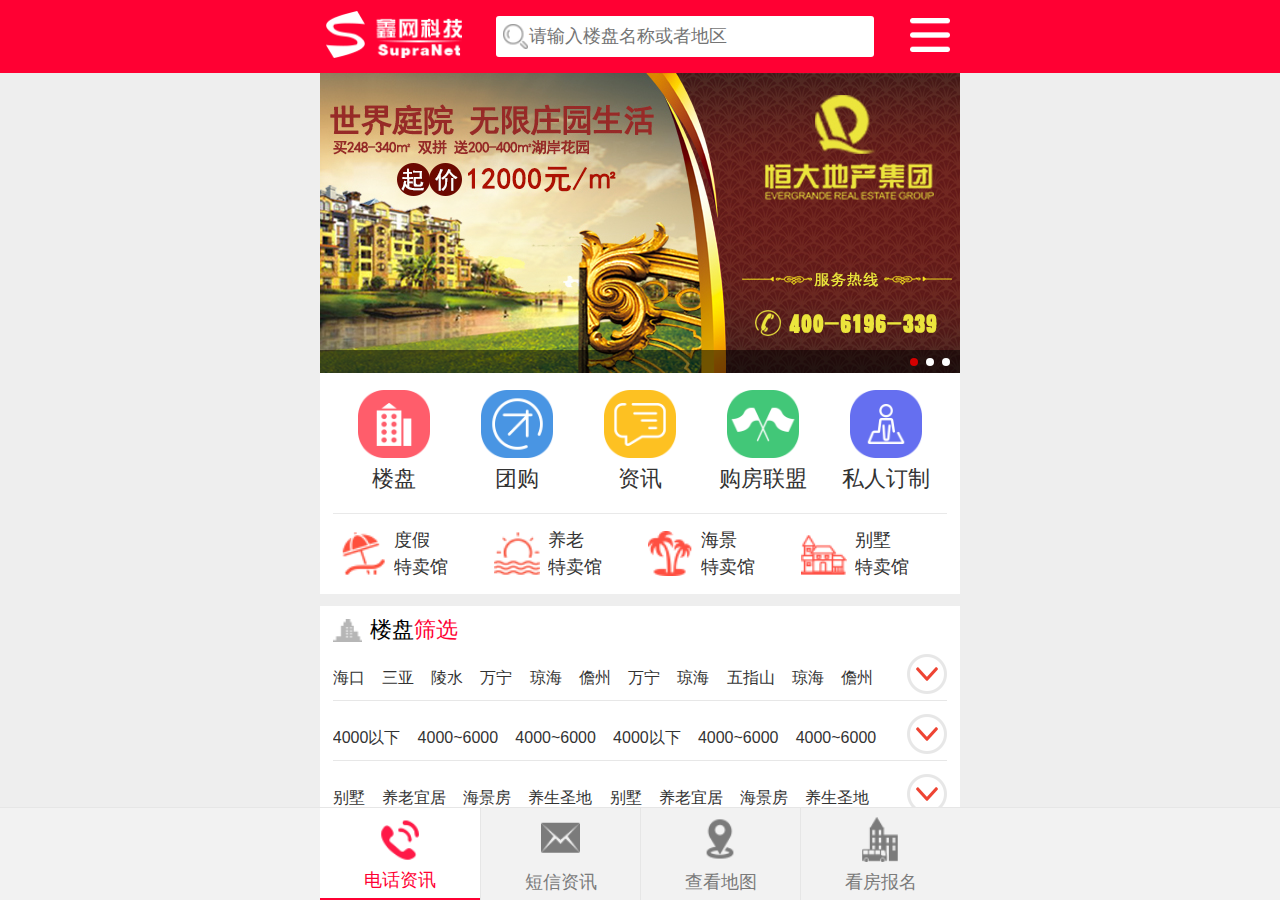
<file: index.html>
﻿<!DOCTYPE html>
<html>
<head>
<meta charset="utf-8">
<meta http-equiv="Content-Type" content="text/html">
<title>首页</title>
<meta name="keywords" content="鑫网科技" />
<meta name="description" content="鑫网科技" />
<meta name="author" content="CJ" />
<meta name="apple-mobile-web-app-capable" content="yes" />
<meta name="format-detection" content="telephone=no" />
<meta name="screen-orientation" content="portrait">
<meta name="x5-orientation" content="portrait">
<meta name="full-screen" content="yes">
<meta name="x5-fullscreen" content="true">
<meta name="viewport" content="width=device-width,initial-scale=1,minimum-scale=1,maximum-scale=1,user-scalable=0,minimal-ui">
<link href="css/style.css" rel="stylesheet" />
<link href="css/swiper.css" rel="stylesheet" />
</head>
<body>
<header>
	<div class="header-box">
		<div class="header-logo"><a href="index.html"><img src="images/logo.png" alt=""/></a></div>
        <div class="cbtn-inav menubtn"><img src="images/header-nav.png" /></div>
        <nav>
			<ul>
				<li class="navbg1"><a href="index.html">网站首页</a></li>
				<li class="navbg2"><a href="house.html">楼盘</a></li>
				<li class="navbg3"><a href="news.html">资讯</a></li>
				<li class="navbg4"><a href="group.html">团购</a></li>
				<li class="navbg5"><a href="custom.html">私人订制</a></li>
				<li class="navbg6"><a href="alliance.html">购房联盟</a></li>
				<li class="navbg7"><a href="about.html">公司简介</a></li>
				<li class="navbg8"><a href="contact.html">联系方式</a></li>
			</ul>
		</nav>
		<div class="search_box">
            <form class="subsearch" action="#">
                <input type="text" class="text" placeholder="请输入楼盘名称或者地区" value="">
            </form>
        </div>
		<div class="clear"></div><!--celar-->
	</div>
</header>
<div id="wrapper">
	<div class="page-box">
		<!-- banner -->
		<div class="banner">
			<div class="swiper-wrapper">
				<div class="swiper-slide"><a href="#"><img src="images/banner.jpg" alt="" /></a></div>
				<div class="swiper-slide"><a href="#"><img src="images/banner.jpg" alt="" /></a></div>
				<div class="swiper-slide"><a href="#"><img src="images/banner.jpg" alt="" /></a></div>
			</div>
			<div class="swiper-pagination"></div>
            <div class="clear"></div><!--celar-->
		</div><!-- banner end -->
		<div class="inavgrp">
            <div class="inavgrp-top">
                <div class="grp-tp"><a href="house.html"><span class="bg1"></span><span class="font">楼盘</span></a></div>
                <div class="grp-tp"><a href="group.html"><span class="bg2"></span><span class="font">团购</span></a></div>
                <div class="grp-tp"><a href="news.html"><span class="bg3"></span><span class="font">资讯</span></a></div>
                <div class="grp-tp"><a href="alliance.html"><span class="bg4"></span><span class="font">购房联盟</span></a></div>
                <div class="grp-tp"><a href="custom.html"><span class="bg5"></span><span class="font">私人订制</span></a></div>
            </div>
            <div class="inavgrp-bottom">
            	<div class="grp-bt grp-bt1"><a href="#"><p>度假</p><p>特卖馆</p></a></div>
                <div class="grp-bt grp-bt2"><a href="#"><p>养老</p><p>特卖馆</p></a></div>
                <div class="grp-bt grp-bt3"><a href="#"><p>海景</p><p>特卖馆</p></a></div>
                <div class="grp-bt grp-bt4"><a href="#"><p>别墅</p><p>特卖馆</p></a></div>
            </div>
        </div>
        <div class="screen-box">
          <div class="ptitbox"><h2 class="screen-bg">楼盘<i>筛选</i></h2></div>
          <div class="lpsx_box">
            	<div class="lpsx_list">
                	<a href="#">海口</a>
                    <a href="#">三亚</a>
                    <a href="#">陵水</a>
                    <a href="#">万宁</a>
                    <a href="#">琼海</a>
                    <a href="#">儋州</a>
                    <a href="#">万宁</a>
                    <a href="#">琼海</a>
                    <a href="#">五指山</a>
                    <a href="#">琼海</a>
                    <a href="#">儋州</a>
                    <a href="#">万宁</a>
                    <a href="#">琼海</a>
                    <a href="#">五指山</a>
                    <div class="lpsx_more"></div>
                </div>
                <div class="lpsx_list">
                	<a href="#">4000以下</a>
                    <a href="#">4000~6000</a>
                    <a href="#">4000~6000</a>
                    <a href="#">4000以下</a>
                    <a href="#">4000~6000</a>
                    <a href="#">4000~6000</a>
                    <div class="lpsx_more"></div>
                </div>
                <div class="lpsx_list">
                	<a href="#">别墅</a>
                    <a href="#">养老宜居</a>
                    <a href="#">海景房</a>
                    <a href="#">养生圣地</a>
                    <a href="#">别墅</a>
                    <a href="#">养老宜居</a>
                    <a href="#">海景房</a>
                    <a href="#">养生圣地</a>
                    <a href="#">海景房</a>
                    <a href="#">养生圣地</a>
                    <a href="#">别墅</a>
                    <a href="#">养老宜居</a>
                    <a href="#">海景房</a>
                    <a href="#">养生圣地</a>
                    <div class="lpsx_more"></div>
                </div>
                <div class="more_screen"><a href="house.html">查看更多楼盘信息</a></div>
            </div>
        </div>
        <div class="in-hotLp">
        	<div class="ptitbox"><h2 class="hotLpt-bg">热销<i>楼盘</i></h2><a href="#">更多&gt;&gt;</a></div>
            <div class="lp-list">
            	<ul>
                	<li>
                    	<div class="lp_show"><a href="#"><img class="autoimg" onload="autoimg(300,250)" src="images/123.jpg" alt="" /></a></div>
                        <dl class="lp_txt">
                        	<dt><i>[海口]</i><h3>广物滨江海岸</h3><b>在售</b><a class="shangqiao" href="#"><img src="images/shangqiao_s.gif" alt="百度商桥" /></a></dt>
                            <dd>均价:<i>12000元/平</i></dd>
                            <dd><address>地址：海口市海甸岛东南角和平大桥东侧</address></dd>
                            <dd><p>别墅全款95折，按揭98折，分期99折</p></dd>
                        </dl>
                        <a class="lplist_tel" href="#"><img src="images/lp_tel.png" alt="" /></a>
                    </li>
                    <li>
                    	<div class="lp_show"><a href="#"><img class="autoimg" onload="autoimg(300,250)" src="images/123.jpg" alt="" /></a></div>
                        <dl class="lp_txt">
                        	<dt><i>[海口]</i><h3>广物滨江海岸</h3><b>在售</b><a class="shangqiao" href="#"><img src="images/shangqiao_s.gif" alt="百度商桥" /></a></dt>
                            <dd>均价:<i>12000元/平</i></dd>
                            <dd><address>地址：海口市海甸岛东南角和平大桥东侧</address></dd>
                            <dd><p>别墅全款95折，按揭98折，分期99折</p></dd>
                        </dl>
                        <a class="lplist_tel" href="#"><img src="images/lp_tel.png" alt="" /></a>
                    </li>
                    <li>
                    	<div class="lp_show"><a href="#"><img class="autoimg" onload="autoimg(300,250)" src="images/123.jpg" alt="" /></a></div>
                        <dl class="lp_txt">
                        	<dt><i>[海口]</i><h3>广物滨江海岸</h3><b>在售</b><a class="shangqiao" href="#"><img src="images/shangqiao_s.gif" alt="百度商桥" /></a></dt>
                            <dd>均价:<i>12000元/平</i></dd>
                            <dd><address>地址：海口市海甸岛东南角和平大桥东侧</address></dd>
                            <dd><p>别墅全款95折，按揭98折，分期99折</p></dd>
                        </dl>
                        <a class="lplist_tel" href="#"><img src="images/lp_tel.png" alt="" /></a>
                    </li>
                </ul>
            </div>
        </div>
        <div class="in-group">
        	<div class="ptitbox"><h2 class="groupT-bg">楼盘<i>团购</i></h2><a href="#">更多&gt;&gt;</a></div>
        	<ul class="inGroup-list">
            	<li>
                    <a href="lp-xq.html" class="p_pic"><img class="autoimg2" onload="autoimg2(300,160)" src="images/p01.jpg" alt=""/></a>
                    <div class="p_word">
                        <h3><i>[海口]</i>广物滨江海岸<a class="inGroup_tel" href="#"><img src="images/icon01.png" alt="" /></a></h3>
                        <span>均价：<em>¥ 7500/m²</em><a class="inGroup_sq" href="#"><img src="images/zxzx.gif" alt="百度商桥" /></a></span>
                        <p>别墅全款95折，按揭98折，分期99折</p>
                    </div>
                </li>
                <li>
                    <a href="lp-xq.html" class="p_pic"><img class="autoimg2" onload="autoimg2(300,160)" src="images/p01.jpg" alt=""/></a>
                    <div class="p_word">
                        <h3><i>[海口]</i>广物滨江海岸<a class="inGroup_tel" href="#"><img src="images/icon01.png" alt="" /></a></h3>
                        <span>均价：<em>¥ 7500/m²</em><a class="inGroup_sq" href="#"><img src="images/zxzx.gif" alt="百度商桥" /></a></span>
                        <p>别墅全款95折，按揭98折，分期99折</p>
                    </div>
                </li>
            </ul>
        </div>
        <div class="news-box">
        	<div class="ptitbox"><h2 class="news-bg">楼盘<i>快讯</i></h2></div>
        	<ul>
        		<li><a href="news-xq.html"><h3>[白沙]三四线城市房价接近成本价 去库存取决于城镇化</h3><span>09-16</span></a></li>
        		<li><a href="news-xq.html"><h3>[万宁]2016年海南万宁国庆旅游看房攻略 内含购房优惠信息</h3><span>09-16</span></a></li>
        		<li><a href="news-xq.html"><h3>[海口]2016年海南海口国庆旅游看房攻略 内含购房优惠信息</h3><span>09-16</span></a></li>
        		<li><a href="news-xq.html"><h3>[儋州]2016年儋州楼盘国庆优惠活动集锦 西线低价楼盘邀您来看房</h3><span>09-16</span></a></li>
        		<li><a href="news-xq.html"><h3>[澄迈]2016海南澄迈国庆特价房抢先看 优惠多多购房不停歇</h3><span>09-16</span></a></li>
        		<li><a href="news-xq.html"><h3>[琼海]2016年国庆琼海旅游看房攻略（附楼盘优惠信息）</h3><span>09-16</span></a></li>
        		<li><a href="news-xq.html"><h3>[万宁]2016年海南万宁国庆旅游看房攻略 内含购房优惠信息</h3><span>03-30</span></a></li>
        	</ul>
        	<div class="news-more"><a href="news.html">查看更多楼盘动态</a></div>
        </div>
        <div class="wanner">
        	<ul>
        		<li><a href="#"><img src="images/wanner01.jpg" alt="" /></a></li>
        		<li><a href="#"><img src="images/wanner02.jpg" alt="" /></a></li>
        		<li><a href="#"><img src="images/wanner03.jpg" alt="" /></a></li>
        	</ul>
        </div>
	</div>
    <!--<div class="iad-top">TOP</div>返顶部-->
</div>
<footer>
	<div class="footer-box clear-fix">
		<ul class="f-dh">
			<li class="on"><a href="tel:0898-66525222"><img src="images/tel.png" alt=""/><p>电话资讯</p></a></li>
			<li><a href="sms:13888888888"><img src="images/sms.png" alt=""/><p>短信资讯</p></a></li>
			<li><a href="map_house.html"><img src="images/map.png" alt=""/><p>查看地图</p></a></li>
			<li><a href="#"><img src="images/signup.png" alt=""/><p>看房报名</p></a></li>
		</ul>
	</div>
</footer>
<script type="text/javascript" src="js/jquery.min.js"></script>
<script type="text/javascript" src="js/swiper.js"></script>
<script type="text/javascript" src="js/common.js"></script>
<script>
/*banner的JS控制*/
$(function(){
	swiperCar = $('.banner').swiper({
		autoplay: 4000, 					//幻灯4秒切换一次
		speed:1000,							//幻灯切换一次完成时间
		slidesPerView: 1, 					//屏幕可见图片数
		loop:true,							//true, 是否无缝循环
		pagination : '.swiper-pagination', 	//分页器小点,默认为null
		paginationClickable :true,			//点击分页器的指示点切换,默认为false
	});
});
/*楼盘筛选*/
$(function(){
	$('.lpsx_more').on("click",function(){
		$(this).parents('.lpsx_list').toggleClass("navico_on").children(".lpsx_more").toggleClass("navico2")
	});
});
</script>
</body>
</html>
</file>
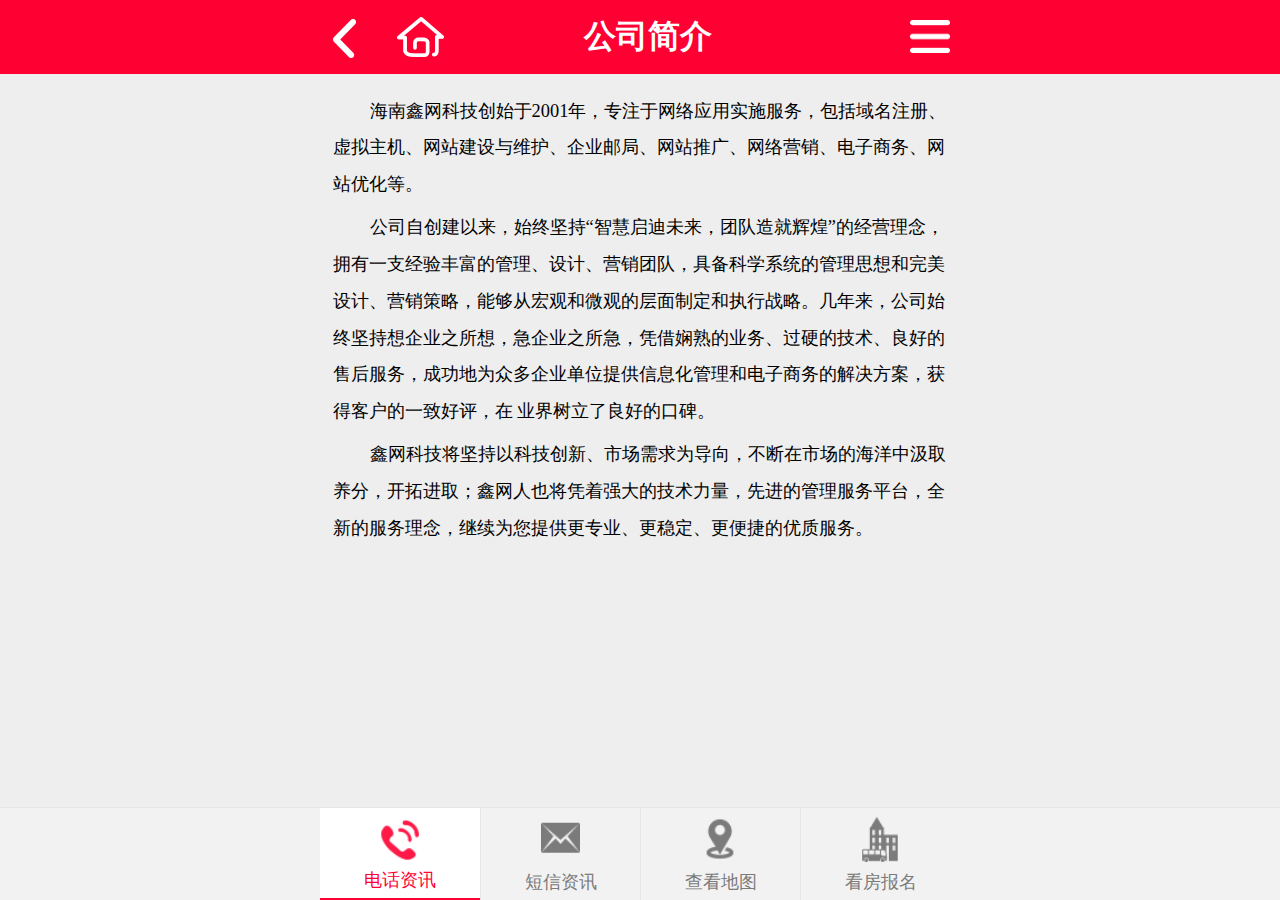
<file: about.html>
﻿<!DOCTYPE html>
<html>
<head>
<meta charset="utf-8">
<meta http-equiv="Content-Type" content="text/html">
<title>公司简介</title>
<meta name="keywords" content="鑫网科技" />
<meta name="description" content="鑫网科技" />
<meta name="author" content="CJ" />
<meta name="apple-mobile-web-app-capable" content="yes" />
<meta name="format-detection" content="telephone=no" />
<meta name="screen-orientation" content="portrait">
<meta name="x5-orientation" content="portrait">
<meta name="full-screen" content="yes">
<meta name="x5-fullscreen" content="true">
<meta name="viewport" content="width=device-width,initial-scale=1,minimum-scale=1,maximum-scale=1,user-scalable=0,minimal-ui">
<link href="css/style.css" rel="stylesheet" />
</head>
<body>
<header>
	<div class="header-box">
		<a class="header-ruturn" href="javascript:history.go(-1);"><img src="images/ruturn.png" alt="返回上一页"/></a>
		<a class="header-home" href="index.html"><img src="images/home.png" alt=""/></a>
		<div class="header-title">公司简介</div>
        <div class="cbtn-inav menubtn pubNav"><img src="images/header-nav.png" alt=""/></div>
        <nav>
			<ul>
				<li class="navbg1"><a href="index.html">网站首页</a></li>
				<li class="navbg2"><a href="house.html">楼盘</a></li>
				<li class="navbg3"><a href="news.html">资讯</a></li>
				<li class="navbg4"><a href="group.html">团购</a></li>
				<li class="navbg5"><a href="custom.html">私人订制</a></li>
				<li class="navbg6"><a href="alliance.html">购房联盟</a></li>
				<li class="navbg7"><a href="about.html">公司简介</a></li>
				<li class="navbg8"><a href="contact.html">联系方式</a></li>
			</ul>
		</nav>
		<div class="clear"></div><!--celar-->
	</div>
</header>
<div id="wrapper">
	<div class="page-box">
		<div class="all">
			<div class="about">
				<p>海南鑫网科技创始于2001年，专注于网络应用实施服务，包括域名注册、虚拟主机、网站建设与维护、企业邮局、网站推广、网络营销、电子商务、网站优化等。</p>
				<p>公司自创建以来，始终坚持“智慧启迪未来，团队造就辉煌”的经营理念，拥有一支经验丰富的管理、设计、营销团队，具备科学系统的管理思想和完美设计、营销策略，能够从宏观和微观的层面制定和执行战略。几年来，公司始终坚持想企业之所想，急企业之所急，凭借娴熟的业务、过硬的技术、良好的售后服务，成功地为众多企业单位提供信息化管理和电子商务的解决方案，获得客户的一致好评，在
							业界树立了良好的口碑。</p>
				<p>鑫网科技将坚持以科技创新、市场需求为导向，不断在市场的海洋中汲取养分，开拓进取；鑫网人也将凭着强大的技术力量，先进的管理服务平台，全新的服务理念，继续为您提供更专业、更稳定、更便捷的优质服务。</p>
			</div>
		</div>
      </div>
    <!--<div class="iad-top">TOP</div>返顶部-->
</div>
<footer>
	<div class="footer-box clear-fix">
		<ul class="f-dh">
			<li class="on"><a href="tel:0898-66525222"><img src="images/tel.png" alt=""/><p>电话资讯</p></a></li>
			<li><a href="sms:13888888888"><img src="images/sms.png" alt=""/><p>短信资讯</p></a></li>
			<li><a href="map_house.html"><img src="images/map.png" alt=""/><p>查看地图</p></a></li>
			<li><a href="#"><img src="images/signup.png" alt=""/><p>看房报名</p></a></li>
		</ul>
	</div>
</footer>
<script type="text/javascript" src="js/jquery.min.js"></script>
<script type="text/javascript" src="js/common.js"></script>
</body>
</html>
</file>
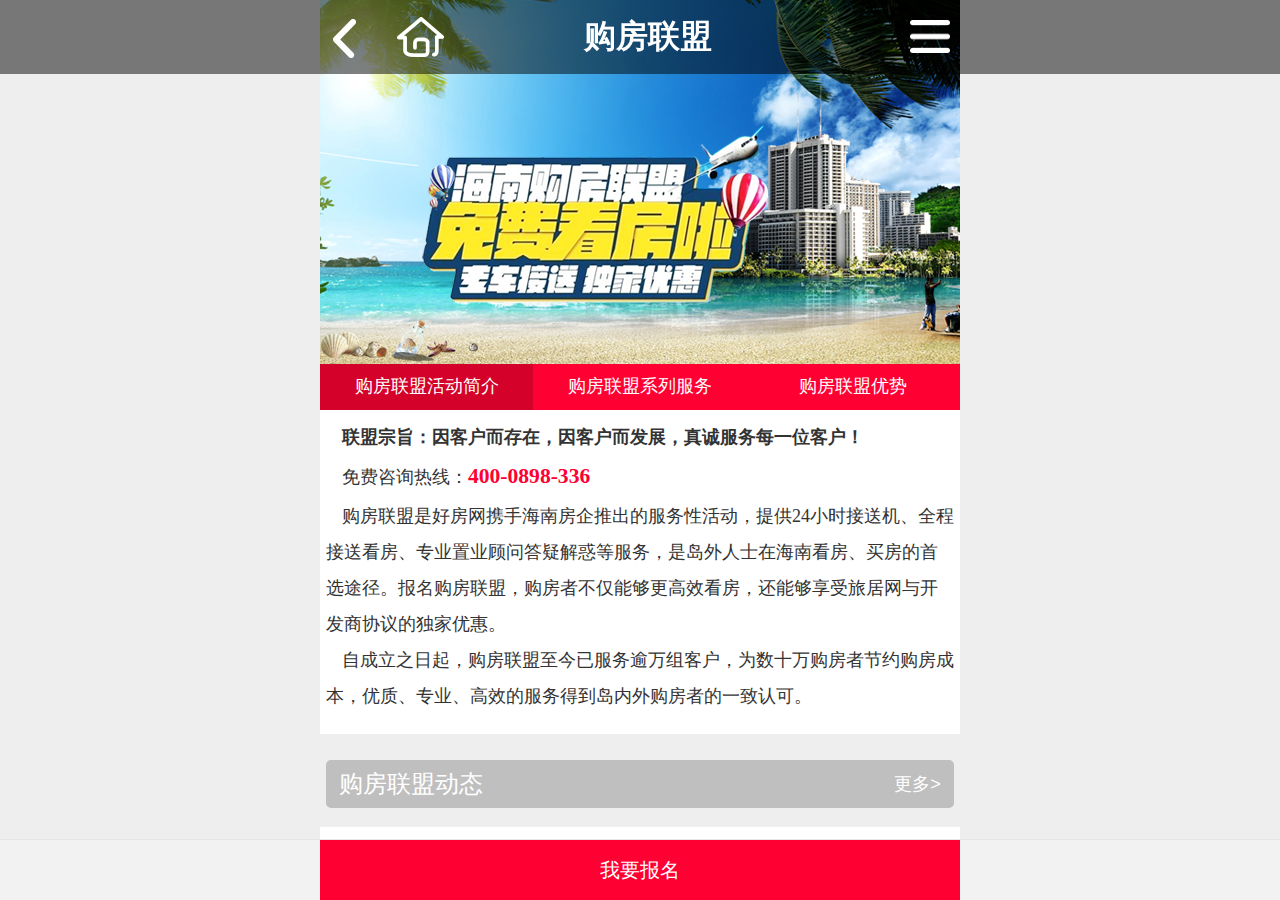
<file: alliance.html>
﻿<!DOCTYPE html>
<html>
<head>
<meta charset="utf-8">
<meta http-equiv="Content-Type" content="text/html">
<title>购房联盟</title>
<meta name="keywords" content="鑫网科技" />
<meta name="description" content="鑫网科技" />
<meta name="author" content="CJ" />
<meta name="apple-mobile-web-app-capable" content="yes" />
<meta name="format-detection" content="telephone=no" />
<meta name="screen-orientation" content="portrait">
<meta name="x5-orientation" content="portrait">
<meta name="full-screen" content="yes">
<meta name="x5-fullscreen" content="true">
<meta name="viewport" content="width=device-width,initial-scale=1,minimum-scale=1,maximum-scale=1,user-scalable=0,minimal-ui">
<link href="css/style.css" rel="stylesheet" />
</head>
<body>
<header class="herder2">
	<div class="header-box">
		<a class="header-ruturn" href="javascript:history.go(-1);"><img src="images/ruturn.png" alt="返回上一页"/></a>
		<a class="header-home" href="index.html"><img src="images/home.png" alt=""/></a>
		<div class="header-title">购房联盟</div>
        <div class="cbtn-inav menubtn pubNav"><img src="images/header-nav.png" alt=""/></div>
        <nav>
			<ul>
				<li class="navbg1"><a href="index.html">网站首页</a></li>
				<li class="navbg2"><a href="house.html">楼盘</a></li>
				<li class="navbg3"><a href="news.html">资讯</a></li>
				<li class="navbg4"><a href="group.html">团购</a></li>
				<li class="navbg5"><a href="custom.html">私人订制</a></li>
				<li class="navbg6"><a href="alliance.html">购房联盟</a></li>
				<li class="navbg7"><a href="about.html">公司简介</a></li>
				<li class="navbg8"><a href="contact.html">联系方式</a></li>
			</ul>
		</nav>
		<div class="clear"></div><!--celar-->
	</div>
</header>
<div id="wrapper" class="wrap_top_none">
	<div class="page-box">
		<div class="all padding_none">
			<div class="alli-banner"><a href="#"><img src="images/alli-banner.jpg" alt="" /></a></div>
			<div class="alliance_box">
                <div class="alliance_nav">
                    <ul>
                    	<li class="hover" id="two1" onclick="setnav('two',1,3)">购房联盟活动简介</li>
                        <li id="two2" onclick="setnav('two',2,3)">购房联盟系列服务</li>
                        <li id="two3" onclick="setnav('two',3,3)">购房联盟优势</li>
                    </ul>
                </div>
                <div class="alliance_txt" id="set_two_1" style="display:block">
                    <p style="font-size: 1.125rem; font-weight: bold;">联盟宗旨：因客户而存在，因客户而发展，真诚服务每一位客户！</p>
                    <p>免费咨询热线：<i style="color: #ff0033; font-size: 1.35rem; font-weight: bold;">400-0898-336</i></p>
                    <p>购房联盟是好房网携手海南房企推出的服务性活动，提供24小时接送机、全程接送看房、专业置业顾问答疑解惑等服务，是岛外人士在海南看房、买房的首选途径。报名购房联盟，购房者不仅能够更高效看房，还能够享受旅居网与开发商协议的独家优惠。</p>
                    <p>自成立之日起，购房联盟至今已服务逾万组客户，为数十万购房者节约购房成本，优质、专业、高效的服务得到岛内外购房者的一致认可。</p>
                </div>
                <div class="alliance_txt" id="set_two_2" style="display:none">
                    <p>购房联盟是鑫网携手海南房企推出的服务性活动，提供24小时接送机、全程接送看房、专业置业顾问答疑解惑等服务，是岛外人士在海南看房、买房的首选途径。报名购房联盟，购房者不仅能够更高效看房，还能够享受旅居网与开发商协议的独家优惠。</p>
                    <p>自成立之日起，购房联盟至今已服务逾万组客户，为数十万购房者节约购房成本，优质、专业、高效的服务得到岛内外购房者的一致认可。</p>
                </div>
                <div class="alliance_txt" id="set_two_3" style="display:none">
                    <p>购房联盟是鑫网携手海南房企推出的服务性活动，提供24小时接送机、全程接送看房、专业置业顾问答疑解惑等服务，是岛外人士在海南看房、买房的首选途径。报名购房联盟，购房者不仅能够更高效看房，还能够享受旅居网与开发商协议的独家优惠。</p>
                </div>
            </div>
            <div class="allian_news">
            	<div class="allian_tit"><h2>购房联盟动态</h2><a href="#">更多&gt;</a></div>
            	<div class="news-box">
					<ul>
		        		<li><a href="news-xq.html"><h3>[白沙]三四线城市房价接近成本价 去库存取决于城镇化</h3><span>09-16</span></a></li>
		        		<li><a href="news-xq.html"><h3>[万宁]2016年海南万宁国庆旅游看房攻略 内含购房优惠信息</h3><span>09-16</span></a></li>
		        		<li><a href="news-xq.html"><h3>[海口]2016年海南海口国庆旅游看房攻略 内含购房优惠信息</h3><span>09-16</span></a></li>
		        		<li><a href="news-xq.html"><h3>[儋州]2016年儋州楼盘国庆优惠活动集锦 西线低价楼盘邀您来看房</h3><span>09-16</span></a></li>
		        		<li><a href="news-xq.html"><h3>[澄迈]2016海南澄迈国庆特价房抢先看 优惠多多购房不停歇</h3><span>09-16</span></a></li>
		        		<li><a href="news-xq.html"><h3>[琼海]2016年国庆琼海旅游看房攻略（附楼盘优惠信息）</h3><span>09-16</span></a></li>
		        		<li><a href="news-xq.html"><h3>[万宁]2016年海南万宁国庆旅游看房攻略 内含购房优惠信息</h3><span>03-30</span></a></li>
		        	</ul>
				</div>
            </div>
            <div class="person">
            	<div class="allian_tit"><h2>购房联盟客服</h2><a href="#">更多&gt;</a></div>
            	<ul class="person-list">
            		<li>
            			<div class="person_show"><a href="#"><img class="autoimg" onload="autoimg(260,360)" src="images/per.jpg" alt="" /><p>李露</p></a></div>
            			<div class="person_txt">
            				<h3>擅长区域：<i>全岛各市县</i><a class="person_tel"  href="tel:0898-66525222"><!--电话--></a></h3>
            				<p>介绍：我是土生土长的海南姑娘，从事房产行业有几年了，做为海南人对当地特点特色，海南的规划发展都掌握的较为透彻，能根据您的需求推荐适合您的房源。</p>
            			</div>
            		</li>
            		<li>
            			<div class="person_show"><a href="#"><img class="autoimg" onload="autoimg(260,360)" src="images/per.jpg" alt="" /><p>李露</p></a></div>
            			<div class="person_txt">
            				<h3>擅长区域：<i>全岛各市县</i><a class="person_tel"  href="tel:0898-66525222"><!--电话--></a></h3>
            				<p>介绍：我是土生土长的海南姑娘，从事房产行业有几年了，做为海南人对当地特点特色，海南的规划发展都掌握的较为透彻，能根据您的需求推荐适合您的房源。</p>
            			</div>
            		</li>
            		<li>
            			<div class="person_show"><a href="#"><img class="autoimg" onload="autoimg(260,360)" src="images/per.jpg" alt="" /><p>李露</p></a></div>
            			<div class="person_txt">
            				<h3>擅长区域：<i>全岛各市县</i><a class="person_tel"  href="tel:0898-66525222"><!--电话--></a></h3>
            				<p>介绍：我是土生土长的海南姑娘，从事房产行业有几年了，做为海南人对当地特点特色，海南的规划发展都掌握的较为透彻，能根据您的需求推荐适合您的房源。</p>
            			</div>
            		</li>
            	</ul>            	
            </div>
            <div class="allian_lp">
            	<div class="allian_tit"><h2>购房联盟楼盘</h2></div>
            	<ul class="allian_lp_list">
	            	<li>
	                    <a href="lp-xq.html" class="p_pic"><img class="autoimg2" onload="autoimg2(300,160)" src="images/p02.jpg" alt=""/></a>
	                    <div class="p_word">
	                        <h3><i>[海口]</i>广物滨江海岸</h3>
	                        <span>均价：<em>¥ 7500/m²</em></span>
	                        <div class="tel-sq">
	                        	<a class="inGroup_tel" href="#"><img src="images/icon01.png" alt="" /></a>
	                        	<a class="inGroup_sq" href="#"><img src="images/shangqiao_s.gif" alt="百度商桥" /></a>
	                        </div>
	                    </div>
	               </li>
	               <li>
	                    <a href="lp-xq.html" class="p_pic"><img class="autoimg2" onload="autoimg2(300,160)" src="images/p02.jpg" alt=""/></a>
	                    <div class="p_word">
	                        <h3><i>[海口]</i>广物滨江海岸</h3>
	                        <span>均价：<em>¥ 7500/m²</em></span>
	                        <div class="tel-sq">
	                        	<a class="inGroup_tel" href="#"><img src="images/icon01.png" alt="" /></a>
	                        	<a class="inGroup_sq" href="#"><img src="images/shangqiao_s.gif" alt="百度商桥" /></a>
	                        </div>
	                    </div>
	               </li>
	               <li>
	                    <a href="lp-xq.html" class="p_pic"><img class="autoimg2" onload="autoimg2(300,160)" src="images/p02.jpg" alt=""/></a>
	                    <div class="p_word">
	                        <h3><i>[海口]</i>广物滨江海岸</h3>
	                        <span>均价：<em>¥ 7500/m²</em></span>
	                        <div class="tel-sq">
	                        	<a class="inGroup_tel" href="#"><img src="images/icon01.png" alt="" /></a>
	                        	<a class="inGroup_sq" href="#"><img src="images/shangqiao_s.gif" alt="百度商桥" /></a>
	                        </div>
	                    </div>
	               </li>
	               <li>
	                    <a href="lp-xq.html" class="p_pic"><img class="autoimg2" onload="autoimg2(300,160)" src="images/p02.jpg" alt=""/></a>
	                    <div class="p_word">
	                        <h3><i>[海口]</i>广物滨江海岸</h3>
	                        <span>均价：<em>¥ 7500/m²</em></span>
	                        <div class="tel-sq">
	                        	<a class="inGroup_tel" href="#"><img src="images/icon01.png" alt="" /></a>
	                        	<a class="inGroup_sq" href="#"><img src="images/shangqiao_s.gif" alt="百度商桥" /></a>
	                        </div>
	                    </div>
	               </li>
	            </ul>
	            <div class="allian-lp-more"><a href="house.html">更多楼盘&gt;</a></div>
            </div>
		</div>
      </div>
    <!--<div class="iad-top">TOP</div>返顶部-->
</div>
<footer>
	<div class="footer-box4 clear-fix">我要报名</div>
</footer>
<!--报名看房-->
<div class="h_order">
    <div class="T_box">
    	<div class="lp_bm tbox_bm">
        	<h3>报名看房</h3>
        	<i class="close">&times;</i>
        	<div class="clear"></div>
            <p><em>咨询热线：4000-0898-36</em> 全程免费接机、住宿安排</p>
            <form class="lp_bmx" action="#" method="post">
            	<p><input type="text" placeholder="请输入姓名" name="name" id="name"></p>                
                <p><input type="text" placeholder="请输入手机号码" name="tel" id="tel"></p>
                <p class="sex-box"><label for="male" class="sex">男<input type="radio" name="sex" value="先生" id="male" checked/><span class="radio_box iconfont"></span></label><label for="female" class="sex">女<input type="radio" name="sex" value="女士" id="female" /><span class="radio_box iconfont"></span></label></p>
                <div class="lpbm_bt"><input type="submit" value="我要报名" name="dosubmit"></div>
            </form>
        </div>
    </div>
    <div class="house_overlay"></div><!--遮罩效果-->
</div>
<script type="text/javascript" src="js/jquery.min.js"></script>
<script type="text/javascript" src="js/common.js"></script>
<script>
/*购房联盟页选项卡js*/
function setnav(name,cursel,n){
 for(i=1;i<=n;i++){
  var menu=document.getElementById(name+i);
  var set=document.getElementById("set_"+name+"_"+i);
  menu.className=i==cursel?"hover":"";
  set.style.display=i==cursel?"block":"none";
 };
};
$(function() {
    var $house_bt = $(".footer-box4"),
        $h_order = $(".h_order"),
        $seh = $(".h_order").find(".T_box"),
        WidowsH = $(window).height(),
        T_boxH, Tbox_Top, $over = $("html,body");
    $house_bt.on("click", function() {
        $h_order.show();
        $seh.show();
        T_boxH = $(".T_box").innerHeight(), Tbox_Top = (WidowsH - T_boxH) / 2 + "px";
        $over.addClass("body_overlay");
        $(".T_box").css({
            "top": Tbox_Top,
        })
    });
    $h_order.find(".close").click(function() {
        $h_order.hide();
        $seh.hide();
        $over.removeClass("body_overlay")
    })
});
</script>
</body>
</html>
</file>
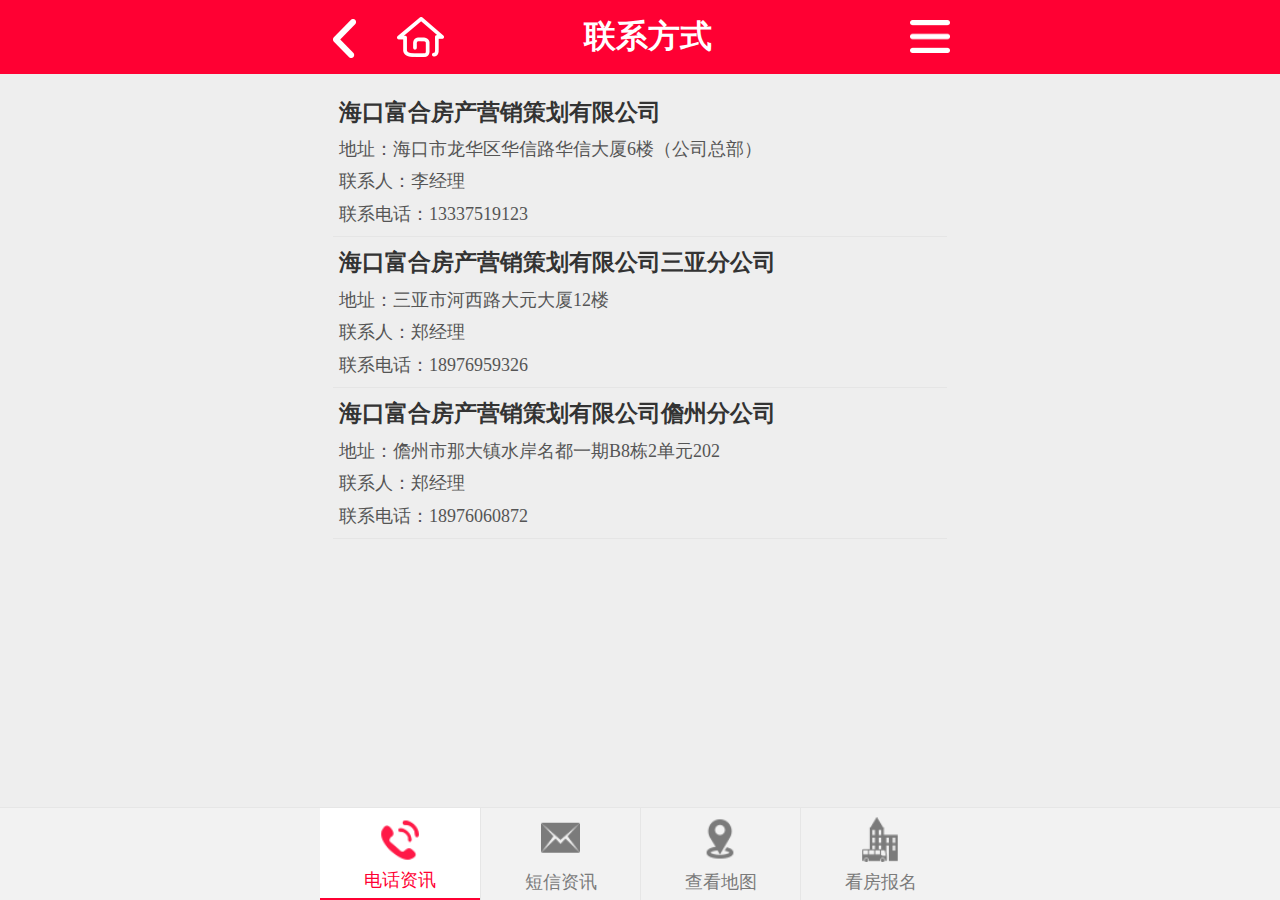
<file: contact.html>
﻿<!DOCTYPE html>
<html>
<head>
<meta charset="utf-8">
<meta http-equiv="Content-Type" content="text/html">
<title>联系方式</title>
<meta name="keywords" content="鑫网科技" />
<meta name="description" content="鑫网科技" />
<meta name="author" content="CJ" />
<meta name="apple-mobile-web-app-capable" content="yes" />
<meta name="format-detection" content="telephone=no" />
<meta name="screen-orientation" content="portrait">
<meta name="x5-orientation" content="portrait">
<meta name="full-screen" content="yes">
<meta name="x5-fullscreen" content="true">
<meta name="viewport" content="width=device-width,initial-scale=1,minimum-scale=1,maximum-scale=1,user-scalable=0,minimal-ui">
<link href="css/style.css" rel="stylesheet" />
</head>
<body>
<header>
	<div class="header-box">
		<a class="header-ruturn" href="javascript:history.go(-1);"><img src="images/ruturn.png" alt="返回上一页"/></a>
		<a class="header-home" href="index.html"><img src="images/home.png" alt=""/></a>
		<div class="header-title">联系方式</div>
        <div class="cbtn-inav menubtn pubNav"><img src="images/header-nav.png" alt=""/></div>
        <nav>
			<ul>
				<li class="navbg1"><a href="index.html">网站首页</a></li>
				<li class="navbg2"><a href="house.html">楼盘</a></li>
				<li class="navbg3"><a href="news.html">资讯</a></li>
				<li class="navbg4"><a href="group.html">团购</a></li>
				<li class="navbg5"><a href="custom.html">私人订制</a></li>
				<li class="navbg6"><a href="alliance.html">购房联盟</a></li>
				<li class="navbg7"><a href="about.html">公司简介</a></li>
				<li class="navbg8"><a href="contact.html">联系方式</a></li>
			</ul>
		</nav>
		<div class="clear"></div><!--celar-->
	</div>
</header>
<div id="wrapper">
	<div class="page-box">
		<div class="all">
			<div class="content-box">
				<h3>海口富合房产营销策划有限公司</h3>
				<p>地址：海口市龙华区华信路华信大厦6楼（公司总部）</p>
				<p>联系人：李经理</p>
				<p>联系电话：13337519123</p>
			</div>
            <div class="content-box">
				<h3>海口富合房产营销策划有限公司三亚分公司</h3>
				<p>地址：三亚市河西路大元大厦12楼</p>
				<p>联系人：郑经理</p>
                <p>联系电话：18976959326</p>
			</div>
            <div class="content-box">
				<h3>海口富合房产营销策划有限公司儋州分公司</h3>
				<p>地址：儋州市那大镇水岸名都一期B8栋2单元202</p>
				<p>联系人：郑经理</p>
                <p>联系电话：18976060872</p>
			</div>
		</div>
      </div>
    <!--<div class="iad-top">TOP</div>返顶部-->
</div>
<footer>
	<div class="footer-box clear-fix">
		<ul class="f-dh">
			<li class="on"><a href="tel:0898-66525222"><img src="images/tel.png" alt=""/><p>电话资讯</p></a></li>
			<li><a href="sms:13888888888"><img src="images/sms.png" alt=""/><p>短信资讯</p></a></li>
			<li><a href="map_house.html"><img src="images/map.png" alt=""/><p>查看地图</p></a></li>
			<li><a href="#"><img src="images/signup.png" alt=""/><p>看房报名</p></a></li>
		</ul>
	</div>
</footer>
<script type="text/javascript" src="js/jquery.min.js"></script>
<script type="text/javascript" src="js/common.js"></script>
</body>
</html>
</file>
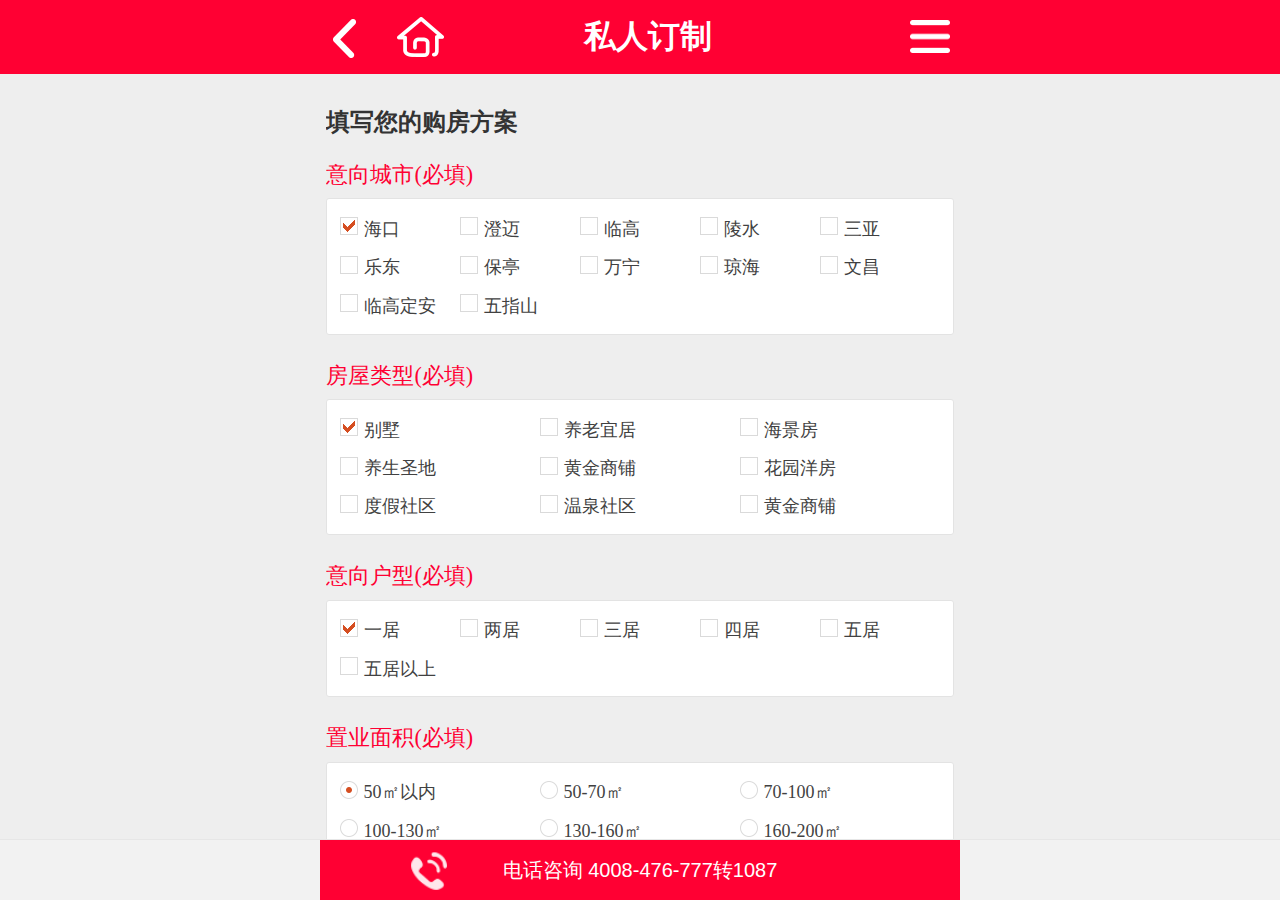
<file: custom.html>
﻿<!DOCTYPE html>
<html>
<head>
<meta charset="utf-8">
<meta http-equiv="Content-Type" content="text/html">
<title>私人订制</title>
<meta name="keywords" content="鑫网科技" />
<meta name="description" content="鑫网科技" />
<meta name="author" content="CJ" />
<meta name="apple-mobile-web-app-capable" content="yes" />
<meta name="format-detection" content="telephone=no" />
<meta name="screen-orientation" content="portrait">
<meta name="x5-orientation" content="portrait">
<meta name="full-screen" content="yes">
<meta name="x5-fullscreen" content="true">
<meta name="viewport" content="width=device-width,initial-scale=1,minimum-scale=1,maximum-scale=1,user-scalable=0,minimal-ui">
<link href="css/style.css" rel="stylesheet" />
</head>
<body>
<header>
	<div class="header-box">
		<a class="header-ruturn" href="javascript:history.go(-1);"><img src="images/ruturn.png" alt="返回上一页"/></a>
		<a class="header-home" href="index.html"><img src="images/home.png" alt=""/></a>
		<div class="header-title">私人订制</div>
        <div class="cbtn-inav menubtn pubNav"><img src="images/header-nav.png" alt=""/></div>
        <nav>
			<ul>
				<li class="navbg1"><a href="index.html">网站首页</a></li>
				<li class="navbg2"><a href="house.html">楼盘</a></li>
				<li class="navbg3"><a href="news.html">资讯</a></li>
				<li class="navbg4"><a href="group.html">团购</a></li>
				<li class="navbg5"><a href="custom.html">私人订制</a></li>
				<li class="navbg6"><a href="alliance.html">购房联盟</a></li>
				<li class="navbg7"><a href="about.html">公司简介</a></li>
				<li class="navbg8"><a href="contact.html">联系方式</a></li>
			</ul>
		</nav>
		<div class="clear"></div><!--celar-->
	</div>
</header>
<div id="wrapper">
	<div class="page-box">
		<div class="all padding_none">
			<div class="need_main">
				<h3>填写您的购房方案</h3>
	            <form action="#" method="post" name="need_form">
	            <div class="need_box">
	            	<ul>
	                	<li class="need_city">
	                    	<h3>意向城市(必填)</h3>
	                        <dl>
	                            <dt><input type="checkbox" name="city[]" id="city1" value="海口" checked><span>海口</span></dt>
	                            <dt><input type="checkbox" name="city[]" id="city2" value="澄迈"><span>澄迈</span></dt>
	                            <dt><input type="checkbox" name="city[]" id="city3" value="临高"><span>临高</span></dt>
	                            <dt><input type="checkbox" name="city[]" id="city4" value="陵水"><span>陵水</span></dt>
	                            <dt><input type="checkbox" name="city[]" id="city5" value="三亚"><span>三亚</span></dt>
	                            <dt><input type="checkbox" name="city[]" id="city6" value="乐东"><span>乐东</span></dt>
	                            <dt><input type="checkbox" name="city[]" id="city7" value="保亭"><span>保亭</span></dt>
	                            <dt><input type="checkbox" name="city[]" id="city8" value="万宁"><span>万宁</span></dt>
	                            <dt><input type="checkbox" name="city[]" id="city9" value="琼海"><span>琼海</span></dt>
	                            <dt><input type="checkbox" name="city[]" id="city10" value="文昌"><span>文昌</span></dt>
	                            <dt><input type="checkbox" name="city[]" id="city11" value="临高定安"><span>临高定安</span></dt>
	                            <dt><input type="checkbox" name="city[]" id="city12" value="五指山"><span>五指山</span></dt>
	                        </dl>
	                    </li>
	                    <li class="need_type">
	                    	<h3>房屋类型(必填)</h3>
	                        <dl>
	                            <dt><input type="checkbox" name="leixing[]" id="leixing1" value="别墅" checked><span>别墅</span></dt>
	                            <dt><input type="checkbox" name="leixing[]" id="leixing2" value="养老宜居"><span>养老宜居</span></dt>
	                            <dt><input type="checkbox" name="leixing[]" id="leixing3" value="海景房"><span>海景房</span></dt>
	                            <dt><input type="checkbox" name="leixing[]" id="leixing4" value="养生圣地"><span>养生圣地</span></dt>
	                            <dt><input type="checkbox" name="leixing[]" id="leixing5" value="酒店公寓"><span>黄金商铺</span></dt>
	                            <dt><input type="checkbox" name="leixing[]" id="leixing6" value="花园洋房"><span>花园洋房</span></dt>
	                            <dt><input type="checkbox" name="leixing[]" id="leixing7" value="度假社区"><span>度假社区</span></dt>
	                            <dt><input type="checkbox" name="leixing[]" id="leixing8" value="温泉社区"><span>温泉社区</span></dt>
	                            <dt><input type="checkbox" name="leixing[]" id="leixing9" value="黄金商铺"><span>黄金商铺</span></dt>
	                        </dl>
	                    </li>
	                    <li class="need_house">
	                    	<h3>意向户型(必填)</h3>
	                        <dl>
	                            <dt><input type="checkbox" name="huxing" id="huxing1" value="一居" checked><span>一居</span></dt>
	                            <dt><input type="checkbox" name="huxing" id="huxing2" value="两居" ><span>两居</span></dt>
	                            <dt><input type="checkbox" name="huxing" id="huxing3" value="三居" ><span>三居</span></dt>
	                            <dt><input type="checkbox" name="huxing" id="huxing4" value="四居" ><span>四居</span></dt>
	                            <dt><input type="checkbox" name="huxing" id="huxing5" value="五居" ><span>五居</span></dt>
	                            <dt><input type="checkbox" name="huxing" id="huxing6" value="五居以上" ><span>五居以上</span></dt>
	                        </dl>
	                    </li>
	                    <li class="mianji_house">
	                    	<h3>置业面积(必填)</h3>
	                        <dl>
	                            <dt><input type="radio" name="mianji" id="mianji1" value="50㎡以内" checked><span>50㎡以内</span></dt>
	                            <dt><input type="radio" name="mianji" id="mianji2" value="50-70㎡"><span>50-70㎡</span></dt>
	                            <dt><input type="radio" name="mianji" id="mianji3" value="70-100㎡"><span>70-100㎡</span></dt>
	                            <dt><input type="radio" name="mianji" id="mianji4" value="100-130㎡"><span>100-130㎡</span></dt>
	                            <dt><input type="radio" name="mianji" id="mianji5" value="130-160㎡"><span>130-160㎡</span></dt>
	                            <dt><input type="radio" name="mianji" id="mianji6" value="160-200㎡ "><span>160-200㎡ </span></dt>
	                            <dt><input type="radio" name="mianji" id="mianji7" value="200㎡以上"><span>200㎡以上</span></dt>
	                        </dl>
	                    </li>
	                    <li class="jiawei">
	                    	<h3>预算价位(必填)</h3>
	                        <dl>
	                            <dt><input type="radio" name="jiawei" id="jiawei1" value="20万~40万" checked><span>20万~40万</span></dt>
	                            <dt><input type="radio" name="jiawei" id="jiawei2" value="40万~60万"><span>40万~60万</span></dt>
	                            <dt><input type="radio" name="jiawei" id="jiawei3" value="60万~80万"><span>60万~80万</span></dt>
	                            <dt><input type="radio" name="jiawei" id="jiawei4" value="80万~100万"><span>80万~100万</span></dt>
	                            <dt><input type="radio" name="jiawei" id="jiawei5" value="100万以上"><span>100万以上</span></dt>
	                        </dl>
	                    </li>
	                    <li class="need_house">
	                    	<h3>装修需求(必填)</h3>
	                        <dl>
	                            <dt><input type="radio" name="zhuangxiu" id="zhuangxiu1" value="毛坯" checked><span>毛坯</span></dt>
	                            <dt><input type="radio" name="zhuangxiu" id="zhuangxiu2" value="简单装修"><span>简单装修</span></dt>
	                            <dt><input type="radio" name="zhuangxiu" id="zhuangxiu3" value="中档装修"><span>中档装修</span></dt>
	                            <dt><input type="radio" name="zhuangxiu" id="zhuangxiu4" value="精装修"><span>精装修</span></dt>
	                        </dl>
	                    </li>
	                </ul>
	            </div>
	            <div class="need_add">
	            	<h3>附加需求(必填)</h3>
	                <textarea name="introduce" id="introduce"></textarea>
	            </div>
	            <div class="need_contact">
	            	<h3>联系方式</h3>
	                <div class="need_cbg">
	                	<i class="need_name_label">您的名字</i>
	                	<input type="txt" name="name" id="name" class="need_name" placeholder="请输入您的姓名" onfocus="this.value=''" onblur="if(!value){value=defaultValue;}"/>
	                	<div class="sex">
	                		<i class="need_sex_label">性&emsp;&emsp;别</i>
	                		<span><input type="radio" name="sex" id="sex" value="男" class="need_sex" checked="checked"/><i>男</i></span>
	                		<span><input type="radio" name="sex" id="sex" value="女" class="need_sex"/><i>女</i></span>
	                	</div>
	                	<i class="need_tel_label">您的电话</i>
	                	<input type="txt" name="tel" id="tel" class="need_name" placeholder="请输入联系电话" onfocus="this.value=''" onblur="if(!value){value=defaultValue;}"/>
	                </div>
	            </div>
	            <div class="clear"></div>
	            <div class="need_submit"><input type="submit" name="dosubmit" value="提交购房需求" /></div>
	            </form>
	        </div>
		</div>
      </div>
    <!--<div class="iad-top">TOP</div>返顶部-->
</div>
<footer>
	<div class="footer-box3 clear-fix">电话咨询  4008-476-777转1087</div>
</footer>
<script type="text/javascript" src="js/jquery.min.js"></script>
<script type="text/javascript" src="js/icheck.min.js"></script>
<script type="text/javascript" src="js/common.js"></script>
<script>
$(document).ready(function(){
  $('.need_main input').iCheck({
	checkboxClass: 'icheckbox_minimal-red',
	radioClass: 'iradio_minimal-red',
	increaseArea: '20%'
  });
});
</script>
</body>
</html>
</file>
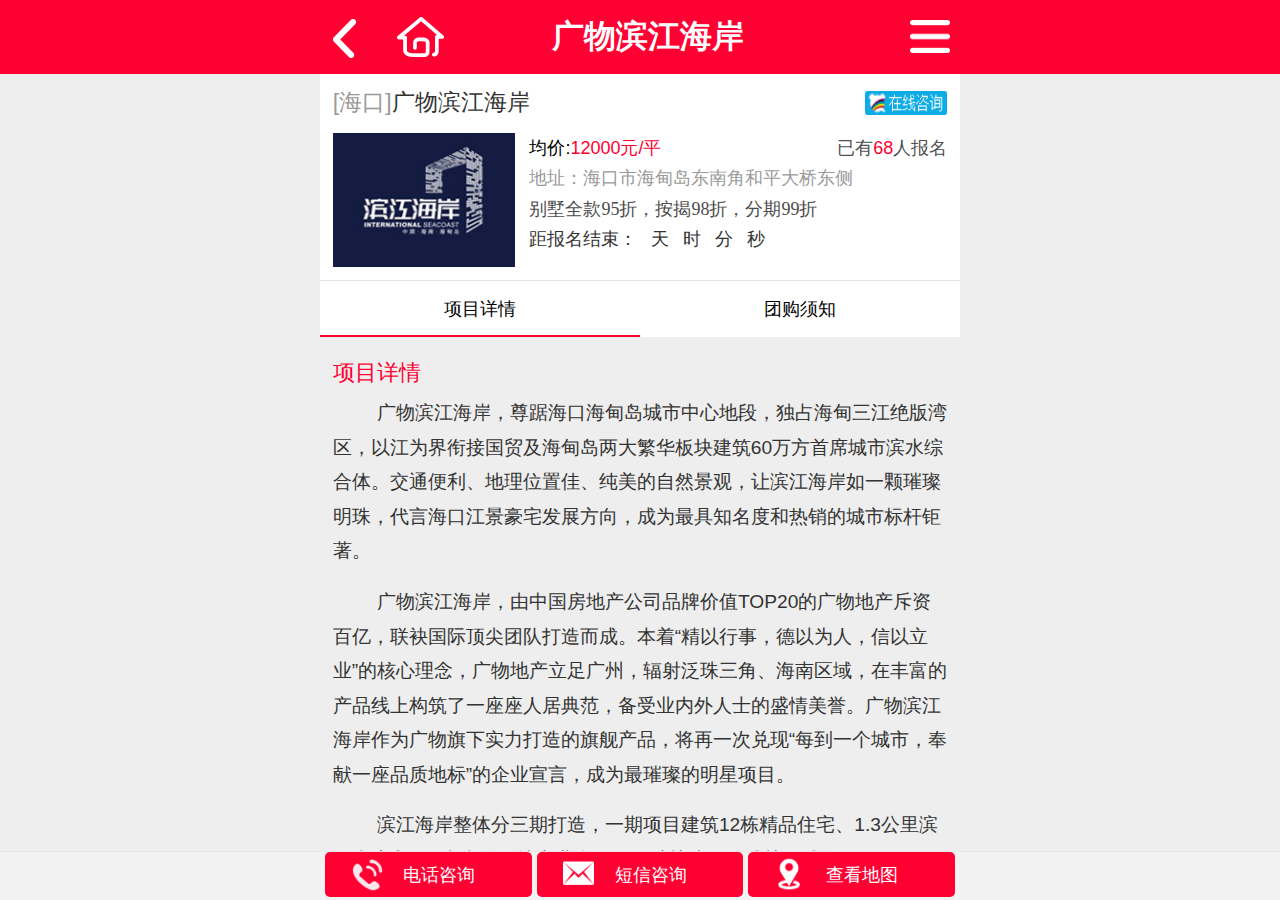
<file: group-xq.html>
﻿<!DOCTYPE html>
<html>
<head>
<meta charset="utf-8">
<meta http-equiv="Content-Type" content="text/html">
<title>团购详情页</title>
<meta name="keywords" content="鑫网科技" />
<meta name="description" content="鑫网科技" />
<meta name="author" content="CJ" />
<meta name="apple-mobile-web-app-capable" content="yes" />
<meta name="format-detection" content="telephone=no" />
<meta name="screen-orientation" content="portrait">
<meta name="x5-orientation" content="portrait">
<meta name="full-screen" content="yes">
<meta name="x5-fullscreen" content="true">
<meta name="viewport" content="width=device-width,initial-scale=1,minimum-scale=1,maximum-scale=1,user-scalable=0,minimal-ui">
<link href="css/style.css" rel="stylesheet" />
</head>
<body>
<header>
	<div class="header-box">
		<a class="header-ruturn" href="javascript:history.go(-1);"><img src="images/ruturn.png" alt="返回上一页"/></a>
		<a class="header-home" href="index.html"><img src="images/home.png" alt=""/></a>
		<div class="header-title group-title">广物滨江海岸</div>
        <div class="cbtn-inav menubtn pubNav"><img src="images/header-nav.png" alt=""/></div>
        <nav>
			<ul>
				<li class="navbg1"><a href="index.html">网站首页</a></li>
				<li class="navbg2"><a href="house.html">楼盘</a></li>
				<li class="navbg3"><a href="news.html">资讯</a></li>
				<li class="navbg4"><a href="group.html">团购</a></li>
				<li class="navbg5"><a href="custom.html">私人订制</a></li>
				<li class="navbg6"><a href="alliance.html">购房联盟</a></li>
				<li class="navbg7"><a href="about.html">公司简介</a></li>
				<li class="navbg8"><a href="contact.html">联系方式</a></li>
			</ul>
		</nav>
		<div class="clear"></div><!--celar-->
	</div>
</header>
<div id="wrapper">
	<div class="page-box">
		<div class="all padding_none">
			<div class="house_box">
      			<div class="group-top">
      				<div class="gtop-tit"><i>[海口]</i><h3>广物滨江海岸</h3><a class="shangqiao" href="#"><img src="images/shangqiao_s.gif" alt="百度商桥" /></a></div>
      				<div class="gtop-txt-box">
      					<div class="gtop-loto"><a href="group-xq.html"><img class="autoimg" onload="autoimg(300,250)" src="images/house_logo.jpg" alt="" /></a></div>
      					<div class="gtop-txt">
      						<div class="gtop-price">均价:<i>12000元/平</i><span>已有<em>68</em>人报名</span></div>
      						<address>地址：海口市海甸岛东南角和平大桥东侧</address>
      						<p>别墅全款95折，按揭98折，分期99折</p>
      						<div class="apply_time"><p>距报名结束：<span class="endtime" data="2017/08/08 00:00:00"><strong></strong>天<strong></strong>时<strong></strong>分<strong></strong>秒</span></P></div>
      					</div>
      				</div>
      			</div>
      			<div class="group-cont">
      				<ul class="gcont-nav">
      					<li class="hover" id="two1" onclick="setnav('two',1,2)">项目详情</li>
      					<li id="two2" onclick="setnav('two',2,2)">团购须知</li>
      				</ul>
      				<div class="group-list-box" id="set_two_1" style="display:block">
      					<div class="gcont-txt">
	      					<h3 class="gpub-tit">项目详情</h3>
	      					<p>广物滨江海岸，尊踞海口海甸岛城市中心地段，独占海甸三江绝版湾区，以江为界衔接国贸及海甸岛两大繁华板块建筑60万方首席城市滨水综合体。交通便利、地理位置佳、纯美的自然景观，让滨江海岸如一颗璀璨明珠，代言海口江景豪宅发展方向，成为最具知名度和热销的城市标杆钜著。</p>
	      					<br />
	      					<p>广物滨江海岸，由中国房地产公司品牌价值TOP20的广物地产斥资百亿，联袂国际顶尖团队打造而成。本着“精以行事，德以为人，信以立业”的核心理念，广物地产立足广州，辐射泛珠三角、海南区域，在丰富的产品线上构筑了一座座人居典范，备受业内外人士的盛情美誉。广物滨江海岸作为广物旗下实力打造的旗舰产品，将再一次兑现“每到一个城市，奉献一座品质地标”的企业宣言，成为最璀璨的明星项目。</p>
	      					<br />
	      					<p>滨江海岸整体分三期打造，一期项目建筑12栋精品住宅、1.3公里滨江走廊和700米南洋风情商业街，现已醇熟绽放，成熟即成峰。</p>
	      					<br />
	      					<p>二期升级规划建筑11栋滨水高端住宅、6000㎡中庭园林、国际双语幼儿园及1000㎡阳光泳池，为海口奉献一座上游国际生活领地，再度掀起海口抢购热潮。</p>
	      					<br />
	      					<p>项目三期为商业用地，由美国凯里森商业设计公司担纲设计，打造集星级酒店、商业购物中心、超甲级写字楼、高端酒店式公寓等为一体的大型商业综合体。项目建成后，将成为海口市中心集高端品牌购物、时尚休闲生活、餐饮娱乐为一体的海口都市新地标。</p>
							<br />
							<p>目前，广物滨江海岸121-202㎡一线江景大宅享誉热推中，超大宜居空间，户户直面江景，专梯入户，带私家入户花园。14.8米超大客厅，满足家庭宴会所需；落地观景飘窗、270°大尺度观景阳台，让江风、园景、树影直接入户，强烈宜居感受。广物滨江海岸，以三江景观、半岛地段、品牌精装、上游品味等稀贵属性，实现财富圈层从物质向品味、从财富到地位的人生进阶，晋升世界级江湾豪宅，成为半岛之上的宫殿级产品，竞相争藏。</p>
							<div class="news-more"><a href="news.html">查看更多楼盘动态</a></div>
	      				</div>
	      				<div class="prompt">
	      					<h3 class="gpub-tit">温馨提示</h3>
	      					<ul>
	      						<li>1.本次团购用户免费报名参与；</li>
	      						<li>2.了解更多团购详情请拨打客服热线：4000-0898-36；</li>
	      						<li>3.参与者请填写真实有效的联系方式，方便客服人员跟踪服务；</li>
	      						<li>4.本活动最终解释权归好房网所有。</li>
	      					</ul>
	      				</div>
	      				<div class="lp_bm">
				        	<h3>报名看房</h3>
				        	<div class="clear"></div>
				            <p><em>咨询热线：4000-0898-36</em> 全程免费接机、住宿安排</p>
				            <form class="lp_bmx" action="#" method="post">
				            	<p><input type="text" placeholder="请输入姓名" name="name" id="name"></p>                
				                <p><input type="text" placeholder="请输入手机号码" name="tel" id="tel"></p>
				                <p class="sex-box"><label for="male" class="sex">男<input type="radio" name="sex" value="先生" id="male" checked/><span class="radio_box iconfont"></span></label><label for="female" class="sex">女<input type="radio" name="sex" value="女士" id="female" /><span class="radio_box iconfont"></span></label></p>
				                <div class="lpbm_bt"><input type="submit" value="我要报名" name="dosubmit"></div>
				            </form>
				        </div>
      				</div>
      				<div class="group-list-box" id="set_two_2" style="display:none">
      					<div class="gcont-txt">
	      					<h3 class="gpub-tit">团购须知</h3>
	      					<p>广物滨江海岸，尊踞海口海甸岛城市中心地段，独占海甸三江绝版湾区，以江为界衔接国贸及海甸岛两大繁华板块建筑60万方首席城市滨水综合体。交通便利、地理位置佳、纯美的自然景观，让滨江海岸如一颗璀璨明珠，代言海口江景豪宅发展方向，成为最具知名度和热销的城市标杆钜著。</p>
	      					<br />
	      					<p>广物滨江海岸，由中国房地产公司品牌价值TOP20的广物地产斥资百亿，联袂国际顶尖团队打造而成。本着“精以行事，德以为人，信以立业”的核心理念，广物地产立足广州，辐射泛珠三角、海南区域，在丰富的产品线上构筑了一座座人居典范，备受业内外人士的盛情美誉。广物滨江海岸作为广物旗下实力打造的旗舰产品，将再一次兑现“每到一个城市，奉献一座品质地标”的企业宣言，成为最璀璨的明星项目。</p>
	      					<br />
	      					<p>滨江海岸整体分三期打造，一期项目建筑12栋精品住宅、1.3公里滨江走廊和700米南洋风情商业街，现已醇熟绽放，成熟即成峰。</p>
	      					<br />
	      					<p>二期升级规划建筑11栋滨水高端住宅、6000㎡中庭园林、国际双语幼儿园及1000㎡阳光泳池，为海口奉献一座上游国际生活领地，再度掀起海口抢购热潮。</p>
	      					<br />
	      					<p>项目三期为商业用地，由美国凯里森商业设计公司担纲设计，打造集星级酒店、商业购物中心、超甲级写字楼、高端酒店式公寓等为一体的大型商业综合体。项目建成后，将成为海口市中心集高端品牌购物、时尚休闲生活、餐饮娱乐为一体的海口都市新地标。</p>
							<br />
							<p>目前，广物滨江海岸121-202㎡一线江景大宅享誉热推中，超大宜居空间，户户直面江景，专梯入户，带私家入户花园。14.8米超大客厅，满足家庭宴会所需；落地观景飘窗、270°大尺度观景阳台，让江风、园景、树影直接入户，强烈宜居感受。广物滨江海岸，以三江景观、半岛地段、品牌精装、上游品味等稀贵属性，实现财富圈层从物质向品味、从财富到地位的人生进阶，晋升世界级江湾豪宅，成为半岛之上的宫殿级产品，竞相争藏。</p>
							<div class="news-more"><a href="news.html">查看更多楼盘动态</a></div>
	      				</div>
	      				<div class="prompt">
	      					<h3 class="gpub-tit">温馨提示</h3>
	      					<ul>
	      						<li>1.本次团购用户免费报名参与；</li>
	      						<li>2.了解更多团购详情请拨打客服热线：4000-0898-36；</li>
	      						<li>3.参与者请填写真实有效的联系方式，方便客服人员跟踪服务；</li>
	      						<li>4.本活动最终解释权归好房网所有。</li>
	      					</ul>
	      				</div>
	      				<div class="lp_bm">
				        	<h3>报名看房</h3>
				        	<div class="clear"></div>
				            <p><em>咨询热线：4000-0898-36</em> 全程免费接机、住宿安排</p>
				            <form class="lp_bmx" action="#" method="post">
				            	<p><input type="text" placeholder="请输入姓名" name="name" id="name"></p>                
				                <p><input type="text" placeholder="请输入手机号码" name="tel" id="tel"></p>
				                <p class="sex-box"><label for="male" class="sex">男<input type="radio" name="sex" value="先生" id="male" checked/><span class="radio_box iconfont"></span></label><label for="female" class="sex">女<input type="radio" name="sex" value="女士" id="female" /><span class="radio_box iconfont"></span></label></p>
				                <div class="lpbm_bt"><input type="submit" value="我要报名" name="dosubmit"></div>
				            </form>
				        </div>
      				</div>
      			</div>
			</div>
		</div>
      </div>
    <!--<div class="iad-top">TOP</div>返顶部-->
</div>
<footer>
	<div class="footer-box2 clear-fix">
		<a class="fb_01" href="tel:0898-66525222">电话咨询</a>
		<a class="fb_02" href="sms:13888888888">短信咨询</a>
		<a class="fb_03" href="map_house.html">查看地图</a>
	</div>
</footer>
<script type="text/javascript" src="js/jquery.min.js"></script>
<script type="text/javascript" src="js/common.js"></script>
<script type="text/javascript" src="js/endtime.js"></script>
<script>
/*选项卡js*/
function setnav(name,cursel,n){
 for(i=1;i<=n;i++){
  var menu=document.getElementById(name+i);
  var set=document.getElementById("set_"+name+"_"+i);
  menu.className=i==cursel?"hover":"";
  set.style.display=i==cursel?"block":"none";
 }
};
</script>
</body>
</html>
</file>
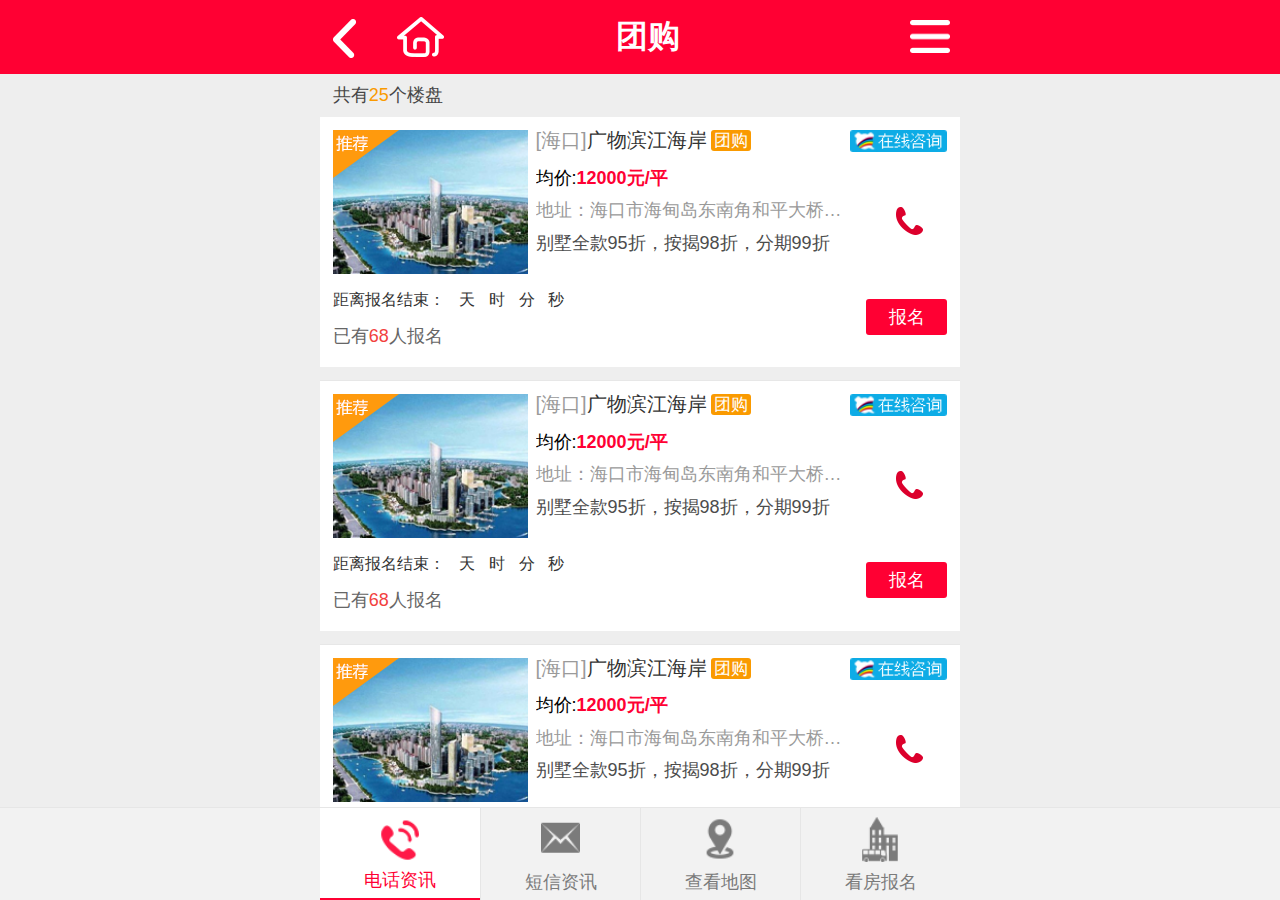
<file: group.html>
﻿<!DOCTYPE html>
<html>
<head>
<meta charset="utf-8">
<meta http-equiv="Content-Type" content="text/html">
<title>团购</title>
<meta name="keywords" content="鑫网科技" />
<meta name="description" content="鑫网科技" />
<meta name="author" content="CJ" />
<meta name="apple-mobile-web-app-capable" content="yes" />
<meta name="format-detection" content="telephone=no" />
<meta name="screen-orientation" content="portrait">
<meta name="x5-orientation" content="portrait">
<meta name="full-screen" content="yes">
<meta name="x5-fullscreen" content="true">
<meta name="viewport" content="width=device-width,initial-scale=1,minimum-scale=1,maximum-scale=1,user-scalable=0,minimal-ui">
<link href="css/style.css" rel="stylesheet" />
</head>
<body>
<header>
	<div class="header-box">
		<a class="header-ruturn" href="javascript:history.go(-1);"><img src="images/ruturn.png" alt="返回上一页"/></a>
		<a class="header-home" href="index.html"><img src="images/home.png" alt=""/></a>
		<div class="header-title">团购</div>
        <div class="cbtn-inav menubtn pubNav"><img src="images/header-nav.png" alt=""/></div>
        <nav>
			<ul>
				<li class="navbg1"><a href="index.html">网站首页</a></li>
				<li class="navbg2"><a href="house.html">楼盘</a></li>
				<li class="navbg3"><a href="news.html">资讯</a></li>
				<li class="navbg4"><a href="group.html">团购</a></li>
				<li class="navbg5"><a href="custom.html">私人订制</a></li>
				<li class="navbg6"><a href="alliance.html">购房联盟</a></li>
				<li class="navbg7"><a href="about.html">公司简介</a></li>
				<li class="navbg8"><a href="contact.html">联系方式</a></li>
			</ul>
		</nav>
		<div class="clear"></div><!--celar-->
	</div>
</header>
<div id="wrapper">
	<div class="page-box">
		<div class="all padding_none">
			<div class="house_box">
      			<span class="lp_number">共有<i>25</i>个楼盘</span>
        	    <div class="lp-list lp-list-bg group-list">
	            	<ul>
	                	<li>
	                    	<div class="lp_show"><a href="group-xq.html"><img class="autoimg" onload="autoimg(300,250)" src="images/123.jpg" alt="" /></a></div>
	                        <dl class="lp_txt">
	                        	<dt><i>[海口]</i><h3>广物滨江海岸</h3><b>团购</b><a class="shangqiao" href="#"><img src="images/shangqiao_s.gif" alt="百度商桥" /></a></dt>
	                            <dd>均价:<i>12000元/平</i></dd>
	                            <dd><address>地址：海口市海甸岛东南角和平大桥东侧</address></dd>
	                            <dd><p>别墅全款95折，按揭98折，分期99折</p></dd>
	                        </dl>
	                        <a class="lplist_tel" href="tel:0898-66525222"><img src="images/lp_tel.png" alt="" /></a>
	                        <div class="group-time">
	                        	<div class="apply_time"><p>距离报名结束：<span class="endtime" data="2017/08/08 00:00:00"><strong></strong>天<strong></strong>时<strong></strong>分<strong></strong>秒</span></P></div>
	                        	<div class="group_abox"><em>已有<i>68</i>人报名</em><a class="group_apply" href="group-xq.html">报名</a></div>
	                        </div>
	                    </li>
	                    <li>
	                    	<div class="lp_show"><a href="group-xq.html"><img class="autoimg" onload="autoimg(300,250)" src="images/123.jpg" alt="" /></a></div>
	                        <dl class="lp_txt">
	                        	<dt><i>[海口]</i><h3>广物滨江海岸</h3><b>团购</b><a class="shangqiao" href="#"><img src="images/shangqiao_s.gif" alt="百度商桥" /></a></dt>
	                            <dd>均价:<i>12000元/平</i></dd>
	                            <dd><address>地址：海口市海甸岛东南角和平大桥东侧</address></dd>
	                            <dd><p>别墅全款95折，按揭98折，分期99折</p></dd>
	                        </dl>
	                        <a class="lplist_tel" href="tel:0898-66525222"><img src="images/lp_tel.png" alt="" /></a>
	                        <div class="group-time">
	                        	<div class="apply_time"><p>距离报名结束：<span class="endtime" data="2017/08/08 00:00:00"><strong></strong>天<strong></strong>时<strong></strong>分<strong></strong>秒</span></P></div>
	                        	<div class="group_abox"><em>已有<i>68</i>人报名</em><a class="group_apply" href="group-xq.html">报名</a></div>
	                        </div>
	                    </li>
	                    <li>
	                    	<div class="lp_show"><a href="group-xq.html"><img class="autoimg" onload="autoimg(300,250)" src="images/123.jpg" alt="" /></a></div>
	                        <dl class="lp_txt">
	                        	<dt><i>[海口]</i><h3>广物滨江海岸</h3><b>团购</b><a class="shangqiao" href="#"><img src="images/shangqiao_s.gif" alt="百度商桥" /></a></dt>
	                            <dd>均价:<i>12000元/平</i></dd>
	                            <dd><address>地址：海口市海甸岛东南角和平大桥东侧</address></dd>
	                            <dd><p>别墅全款95折，按揭98折，分期99折</p></dd>
	                        </dl>
	                        <a class="lplist_tel" href="tel:0898-66525222"><img src="images/lp_tel.png" alt="" /></a>
	                        <div class="group-time">
	                        	<div class="apply_time"><p>距离报名结束：<span class="endtime" data="2016/08/08 00:00:00"><strong></strong>天<strong></strong>时<strong></strong>分<strong></strong>秒</span></P></div>
	                        	<div class="group_abox"><em>已有<i>68</i>人报名</em><a class="group_apply" href="group-xq.html">报名</a></div>
	                        </div>
	                    </li>
	                    <li>
	                    	<div class="lp_show"><a href="group-xq.html"><img class="autoimg" onload="autoimg(300,250)" src="images/123.jpg" alt="" /></a></div>
	                        <dl class="lp_txt">
	                        	<dt><i>[海口]</i><h3>广物滨江海岸</h3><b>团购</b><a class="shangqiao" href="#"><img src="images/shangqiao_s.gif" alt="百度商桥" /></a></dt>
	                            <dd>均价:<i>12000元/平</i></dd>
	                            <dd><address>地址：海口市海甸岛东南角和平大桥东侧</address></dd>
	                            <dd><p>别墅全款95折，按揭98折，分期99折</p></dd>
	                        </dl>
	                        <a class="lplist_tel" href="tel:0898-66525222"><img src="images/lp_tel.png" alt="" /></a>
	                        <div class="group-time">
	                        	<div class="apply_time"><p>距离报名结束：<span class="endtime" data="2017/08/08 00:00:00"><strong></strong>天<strong></strong>时<strong></strong>分<strong></strong>秒</span></P></div>
	                        	<div class="group_abox"><em>已有<i>68</i>人报名</em><a class="group_apply" href="group-xq.html">报名</a></div>
	                        </div>
	                    </li>
	                    <li>
	                    	<div class="lp_show"><a href="group-xq.html"><img class="autoimg" onload="autoimg(300,250)" src="images/123.jpg" alt="" /></a></div>
	                        <dl class="lp_txt">
	                        	<dt><i>[海口]</i><h3>广物滨江海岸</h3><b>团购</b><a class="shangqiao" href="#"><img src="images/shangqiao_s.gif" alt="百度商桥" /></a></dt>
	                            <dd>均价:<i>12000元/平</i></dd>
	                            <dd><address>地址：海口市海甸岛东南角和平大桥东侧</address></dd>
	                            <dd><p>别墅全款95折，按揭98折，分期99折</p></dd>
	                        </dl>
	                        <a class="lplist_tel" href="tel:0898-66525222"><img src="images/lp_tel.png" alt="" /></a>
	                        <div class="group-time">
	                        	<div class="apply_time"><p>距离报名结束：<span class="endtime" data="2017/08/08 00:00:00"><strong></strong>天<strong></strong>时<strong></strong>分<strong></strong>秒</span></P></div>
	                        	<div class="group_abox"><em>已有<i>68</i>人报名</em><a class="group_apply" href="group-xq.html">报名</a></div>
	                        </div>
	                    </li>
	                    <li>
	                    	<div class="lp_show"><a href="group-xq.html"><img class="autoimg" onload="autoimg(300,250)" src="images/123.jpg" alt="" /></a></div>
	                        <dl class="lp_txt">
	                        	<dt><i>[海口]</i><h3>广物滨江海岸</h3><b>团购</b><a class="shangqiao" href="#"><img src="images/shangqiao_s.gif" alt="百度商桥" /></a></dt>
	                            <dd>均价:<i>12000元/平</i></dd>
	                            <dd><address>地址：海口市海甸岛东南角和平大桥东侧</address></dd>
	                            <dd><p>别墅全款95折，按揭98折，分期99折</p></dd>
	                        </dl>
	                        <a class="lplist_tel" href="tel:0898-66525222"><img src="images/lp_tel.png" alt="" /></a>
	                        <div class="group-time">
	                        	<div class="apply_time"><p>距离报名结束：<span class="endtime" data="2017/08/08 00:00:00"><strong></strong>天<strong></strong>时<strong></strong>分<strong></strong>秒</span></P></div>
	                        	<div class="group_abox"><em>已有<i>68</i>人报名</em><a class="group_apply" href="group-xq.html">报名</a></div>
	                        </div>
	                    </li>
	                    <li>
	                    	<div class="lp_show"><a href="group-xq.html"><img class="autoimg" onload="autoimg(300,250)" src="images/123.jpg" alt="" /></a></div>
	                        <dl class="lp_txt">
	                        	<dt><i>[海口]</i><h3>广物滨江海岸</h3><b>团购</b><a class="shangqiao" href="#"><img src="images/shangqiao_s.gif" alt="百度商桥" /></a></dt>
	                            <dd>均价:<i>12000元/平</i></dd>
	                            <dd><address>地址：海口市海甸岛东南角和平大桥东侧</address></dd>
	                            <dd><p>别墅全款95折，按揭98折，分期99折</p></dd>
	                        </dl>
	                        <a class="lplist_tel" href="tel:0898-66525222"><img src="images/lp_tel.png" alt="" /></a>
	                        <div class="group-time">
	                        	<div class="apply_time"><p>距离报名结束：<span class="endtime" data="2017/08/08 00:00:00"><strong></strong>天<strong></strong>时<strong></strong>分<strong></strong>秒</span></P></div>
	                        	<div class="group_abox"><em>已有<i>68</i>人报名</em><a class="group_apply" href="group-xq.html">报名</a></div>
	                        </div>
	                    </li>
	                    <li>
	                    	<div class="lp_show"><a href="group-xq.html"><img class="autoimg" onload="autoimg(300,250)" src="images/123.jpg" alt="" /></a></div>
	                        <dl class="lp_txt">
	                        	<dt><i>[海口]</i><h3>广物滨江海岸</h3><b>团购</b><a class="shangqiao" href="#"><img src="images/shangqiao_s.gif" alt="百度商桥" /></a></dt>
	                            <dd>均价:<i>12000元/平</i></dd>
	                            <dd><address>地址：海口市海甸岛东南角和平大桥东侧</address></dd>
	                            <dd><p>别墅全款95折，按揭98折，分期99折</p></dd>
	                        </dl>
	                        <a class="lplist_tel" href="tel:0898-66525222"><img src="images/lp_tel.png" alt="" /></a>
	                        <div class="group-time">
	                        	<div class="apply_time"><p>距离报名结束：<span class="endtime" data="2017/08/08 00:00:00"><strong></strong>天<strong></strong>时<strong></strong>分<strong></strong>秒</span></P></div>
	                        	<div class="group_abox"><em>已有<i>68</i>人报名</em><a class="group_apply" href="group-xq.html">报名</a></div>
	                        </div>
	                    </li>
	                </ul>
	            </div>
	            <div class="up-next">
	              <a href="#" class="up">上一页</a>
	                <select class="select-number">
	                  <option value="1/2">1/2</option>
	                  <option value="2/2">2/2</option>
	                </select>
	              <a href="#" class="next">下一页</a>
	           </div>
			</div>
		</div>
      </div>
    <!--<div class="iad-top">TOP</div>返顶部-->
</div>
<footer>
	<div class="footer-box clear-fix">
		<ul class="f-dh">
			<li class="on"><a href="tel:0898-66525222"><img src="images/tel.png" alt=""/><p>电话资讯</p></a></li>
			<li><a href="sms:13888888888"><img src="images/sms.png" alt=""/><p>短信资讯</p></a></li>
			<li><a href="map_house.html"><img src="images/map.png" alt=""/><p>查看地图</p></a></li>
			<li><a href="#"><img src="images/signup.png" alt=""/><p>看房报名</p></a></li>
		</ul>
	</div>
</footer>
<script type="text/javascript" src="js/jquery.min.js"></script>
<script type="text/javascript" src="js/common.js"></script>
<script type="text/javascript" src="js/endtime.js"></script>
</body>
</html>
</file>
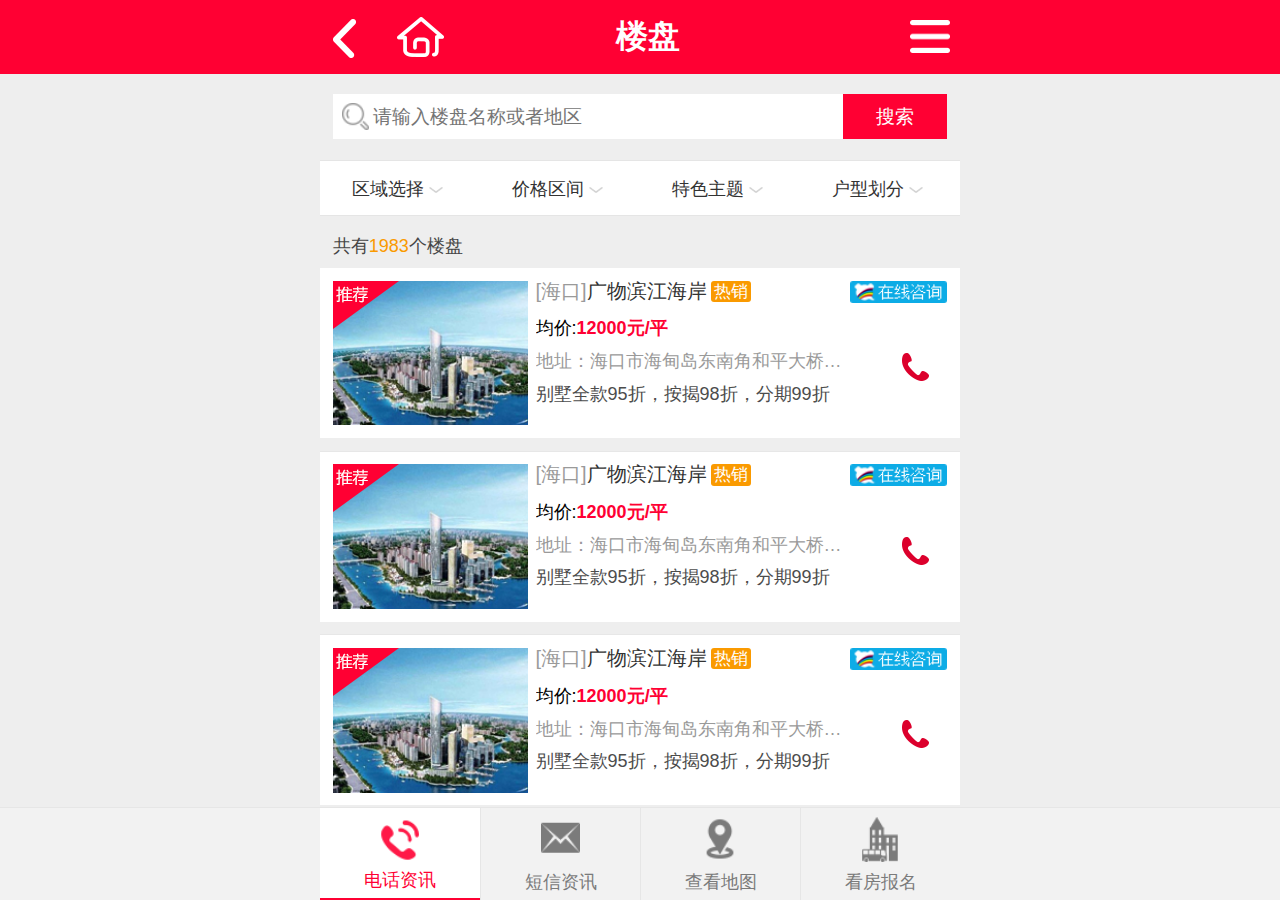
<file: house.html>
﻿<!DOCTYPE html>
<html>
<head>
<meta charset="utf-8">
<meta http-equiv="Content-Type" content="text/html">
<title>楼盘</title>
<meta name="keywords" content="鑫网科技" />
<meta name="description" content="鑫网科技" />
<meta name="author" content="CJ" />
<meta name="apple-mobile-web-app-capable" content="yes" />
<meta name="format-detection" content="telephone=no" />
<meta name="screen-orientation" content="portrait">
<meta name="x5-orientation" content="portrait">
<meta name="full-screen" content="yes">
<meta name="x5-fullscreen" content="true">
<meta name="viewport" content="width=device-width,initial-scale=1,minimum-scale=1,maximum-scale=1,user-scalable=0,minimal-ui">
<link href="css/style.css" rel="stylesheet" />
</head>
<body>
<header>
	<div class="header-box">
		<a class="header-ruturn" href="javascript:history.go(-1);"><img src="images/ruturn.png" alt="返回上一页"/></a>
		<a class="header-home" href="index.html"><img src="images/home.png" alt=""/></a>
		<div class="header-title">楼盘</div>
        <div class="cbtn-inav menubtn pubNav"><img src="images/header-nav.png" alt=""/></div>
        <nav>
			<ul>
				<li class="navbg1"><a href="index.html">网站首页</a></li>
				<li class="navbg2"><a href="house.html">楼盘</a></li>
				<li class="navbg3"><a href="news.html">资讯</a></li>
				<li class="navbg4"><a href="group.html">团购</a></li>
				<li class="navbg5"><a href="custom.html">私人订制</a></li>
				<li class="navbg6"><a href="alliance.html">购房联盟</a></li>
				<li class="navbg7"><a href="about.html">公司简介</a></li>
				<li class="navbg8"><a href="contact.html">联系方式</a></li>
			</ul>
		</nav>
		<div class="clear"></div><!--celar-->
	</div>
</header>
<div id="wrapper">
	<div class="page-box">
		<div class="all padding_none">
			<div class="house_box">
				<div class="house_search">
		            <form class="subsearch" action="#">
		                <input type="text" class="text" placeholder="请输入楼盘名称或者地区" value="">
		                <input type="submit" class="search-but" value="搜索">
		            </form>
		        </div>
		        <!--筛选 start-->
        	    <div class="sort" id="sort-nav">
                  <ul>
                      <li>
                          <a href="javascript:void(0)"><span class="sort-text">区域选择</span><i></i></a>
                          <dl>
                            <dd class="on"><a target="_self" href="#">全部区域</a></dd>
                            <dd><a target="_self" href="#">海口</a></dd>
                            <dd><a target="_self" href="#">三亚</a></dd>
                            <dd><a target="_self" href="#">琼海</a></dd>
                            <dd><a target="_self" href="#">文昌</a></dd>
                            <dd><a target="_self" href="#">儋州</a></dd>
                            <dd><a target="_self" href="#">澄迈</a></dd>
                            <dd><a target="_self" href="#">万宁</a></dd>
                            <dd><a target="_self" href="#">临高</a></dd>
                            <dd><a target="_self" href="#">定安</a></dd>
                          </dl>
                      </li>
                     <li>
                          <a href="javascript:void(0)"><span class="sort-text">价格区间</span><i></i></a>
                          <dl>
                              <dd class="on"><a target="_self" href="#">全部价格</a></dd>
                              <dd><a target="_self" href="#">3000元以下</a></dd>
                              <dd><a target="_self" href="#">3000元-6000元</a></dd>
                              <dd><a target="_self" href="#">6000元-8000元</a></dd>
                              <dd><a target="_self" href="#">8000元以上</a></dd>
                          </dl>
                     </li>
                     <li>
                          <a href="javascript:void(0)"><span class="sort-text">特色主题</span><i></i></a>
                          <dl>
                              <dd class="on"><a target="_self" href="#">全部特色</a></dd>
                              <dd><a target="_self" href="#">特色主题1</a></dd>
                              <dd><a target="_self" href="#">特色主题2</a></dd>
                              <dd><a target="_self" href="#">特色主题3</a></dd>
                              <dd><a target="_self" href="#">特色主题4</a></dd>
                          </dl>
                     </li>
                     <li>
                          <a href="javascript:void(0)"><span class="sort-text">户型划分</span><i></i></a>
                          <dl>
                              <dd class="on"><a target="_self" href="#">全部户型</a></dd>
                              <dd><a target="_self" href="#">户型划分1</a></dd>
                              <dd><a target="_self" href="#">户型划分2</a></dd>
                              <dd><a target="_self" href="#">户型划分3</a></dd>
                              <dd><a target="_self" href="#">户型划分4</a></dd>
                          </dl>
                     </li>
                  </ul>
      			</div>
      			<!--筛选 end-->
      			<span class="lp_number">共有<i>1983</i>个楼盘</span>
        	    <div class="lp-list lp-list-bg">
	            	<ul>
	                	<li>
	                    	<div class="lp_show"><a href="house_p.html"><img class="autoimg" onload="autoimg(300,250)" src="images/123.jpg" alt="" /></a></div>
	                        <dl class="lp_txt">
	                        	<dt><i>[海口]</i><h3>广物滨江海岸</h3><b>热销</b><a class="shangqiao" href="#"><img src="images/shangqiao_s.gif" alt="百度商桥" /></a></dt>
	                            <dd>均价:<i>12000元/平</i></dd>
	                            <dd><address>地址：海口市海甸岛东南角和平大桥东侧</address></dd>
	                            <dd><p>别墅全款95折，按揭98折，分期99折</p></dd>
	                        </dl>
	                        <a class="lplist_tel" href="tel:0898-66525222"><img src="images/lp_tel.png" alt="" /></a>
	                    </li>
	                    <li>
	                    	<div class="lp_show"><a href="house_p.html"><img class="autoimg" onload="autoimg(300,250)" src="images/123.jpg" alt="" /></a></div>
	                        <dl class="lp_txt">
	                        	<dt><i>[海口]</i><h3>广物滨江海岸</h3><b>热销</b><a class="shangqiao" href="#"><img src="images/shangqiao_s.gif" alt="百度商桥" /></a></dt>
	                            <dd>均价:<i>12000元/平</i></dd>
	                            <dd><address>地址：海口市海甸岛东南角和平大桥东侧</address></dd>
	                            <dd><p>别墅全款95折，按揭98折，分期99折</p></dd>
	                        </dl>
	                        <a class="lplist_tel" href="tel:0898-66525222"><img src="images/lp_tel.png" alt="" /></a>
	                    </li>
	                    <li>
	                    	<div class="lp_show"><a href="house_p.html"><img class="autoimg" onload="autoimg(300,250)" src="images/123.jpg" alt="" /></a></div>
	                        <dl class="lp_txt">
	                        	<dt><i>[海口]</i><h3>广物滨江海岸</h3><b>热销</b><a class="shangqiao" href="#"><img src="images/shangqiao_s.gif" alt="百度商桥" /></a></dt>
	                            <dd>均价:<i>12000元/平</i></dd>
	                            <dd><address>地址：海口市海甸岛东南角和平大桥东侧</address></dd>
	                            <dd><p>别墅全款95折，按揭98折，分期99折</p></dd>
	                        </dl>
	                        <a class="lplist_tel" href="tel:0898-66525222"><img src="images/lp_tel.png" alt="" /></a>
	                    </li>
	                    <li>
	                    	<div class="lp_show"><a href="house_p.html"><img class="autoimg" onload="autoimg(300,250)" src="images/123.jpg" alt="" /></a></div>
	                        <dl class="lp_txt">
	                        	<dt><i>[海口]</i><h3>广物滨江海岸</h3><b>热销</b><a class="shangqiao" href="#"><img src="images/shangqiao_s.gif" alt="百度商桥" /></a></dt>
	                            <dd>均价:<i>12000元/平</i></dd>
	                            <dd><address>地址：海口市海甸岛东南角和平大桥东侧</address></dd>
	                            <dd><p>别墅全款95折，按揭98折，分期99折</p></dd>
	                        </dl>
	                        <a class="lplist_tel" href="tel:0898-66525222"><img src="images/lp_tel.png" alt="" /></a>
	                    </li>
	                    <li>
	                    	<div class="lp_show"><a href="house_p.html"><img class="autoimg" onload="autoimg(300,250)" src="images/123.jpg" alt="" /></a></div>
	                        <dl class="lp_txt">
	                        	<dt><i>[海口]</i><h3>广物滨江海岸</h3><b>热销</b><a class="shangqiao" href="#"><img src="images/shangqiao_s.gif" alt="百度商桥" /></a></dt>
	                            <dd>均价:<i>12000元/平</i></dd>
	                            <dd><address>地址：海口市海甸岛东南角和平大桥东侧</address></dd>
	                            <dd><p>别墅全款95折，按揭98折，分期99折</p></dd>
	                        </dl>
	                        <a class="lplist_tel" href="tel:0898-66525222"><img src="images/lp_tel.png" alt="" /></a>
	                    </li>
	                    <li>
	                    	<div class="lp_show"><a href="house_p.html"><img class="autoimg" onload="autoimg(300,250)" src="images/123.jpg" alt="" /></a></div>
	                        <dl class="lp_txt">
	                        	<dt><i>[海口]</i><h3>广物滨江海岸</h3><b>热销</b><a class="shangqiao" href="#"><img src="images/shangqiao_s.gif" alt="百度商桥" /></a></dt>
	                            <dd>均价:<i>12000元/平</i></dd>
	                            <dd><address>地址：海口市海甸岛东南角和平大桥东侧</address></dd>
	                            <dd><p>别墅全款95折，按揭98折，分期99折</p></dd>
	                        </dl>
	                        <a class="lplist_tel" href="tel:0898-66525222"><img src="images/lp_tel.png" alt="" /></a>
	                    </li>
	                    <li>
	                    	<div class="lp_show"><a href="house_p.html"><img class="autoimg" onload="autoimg(300,250)" src="images/123.jpg" alt="" /></a></div>
	                        <dl class="lp_txt">
	                        	<dt><i>[海口]</i><h3>广物滨江海岸</h3><b>热销</b><a class="shangqiao" href="#"><img src="images/shangqiao_s.gif" alt="百度商桥" /></a></dt>
	                            <dd>均价:<i>12000元/平</i></dd>
	                            <dd><address>地址：海口市海甸岛东南角和平大桥东侧</address></dd>
	                            <dd><p>别墅全款95折，按揭98折，分期99折</p></dd>
	                        </dl>
	                        <a class="lplist_tel" href="tel:0898-66525222"><img src="images/lp_tel.png" alt="" /></a>
	                    </li>
	                    <li>
	                    	<div class="lp_show"><a href="house_p.html"><img class="autoimg" onload="autoimg(300,250)" src="images/123.jpg" alt="" /></a></div>
	                        <dl class="lp_txt">
	                        	<dt><i>[海口]</i><h3>广物滨江海岸</h3><b>热销</b><a class="shangqiao" href="#"><img src="images/shangqiao_s.gif" alt="百度商桥" /></a></dt>
	                            <dd>均价:<i>12000元/平</i></dd>
	                            <dd><address>地址：海口市海甸岛东南角和平大桥东侧</address></dd>
	                            <dd><p>别墅全款95折，按揭98折，分期99折</p></dd>
	                        </dl>
	                        <a class="lplist_tel" href="tel:0898-66525222"><img src="images/lp_tel.png" alt="" /></a>
	                    </li>
	                </ul>
	            </div>
	            <div class="up-next">
	              <a href="#" class="up">上一页</a>
	                <select class="select-number">
	                  <option value="1/2">1/2</option>
	                  <option value="2/2">2/2</option>
	                </select>
	              <a href="#" class="next">下一页</a>
	           </div>
			</div>
		</div>
      </div>
    <!--<div class="iad-top">TOP</div>返顶部-->
</div>
<footer>
	<div class="footer-box clear-fix">
		<ul class="f-dh">
			<li class="on"><a href="tel:0898-66525222"><img src="images/tel.png" alt=""/><p>电话资讯</p></a></li>
			<li><a href="sms:13888888888"><img src="images/sms.png" alt=""/><p>短信资讯</p></a></li>
			<li><a href="map_house.html"><img src="images/map.png" alt=""/><p>查看地图</p></a></li>
			<li><a href="#"><img src="images/signup.png" alt=""/><p>看房报名</p></a></li>
		</ul>
	</div>
</footer>
<script type="text/javascript" src="js/jquery.min.js"></script>
<script type="text/javascript" src="js/common.js"></script>
<script type="text/javascript" src="js/screen.js"></script>
</body>
</html>
</file>
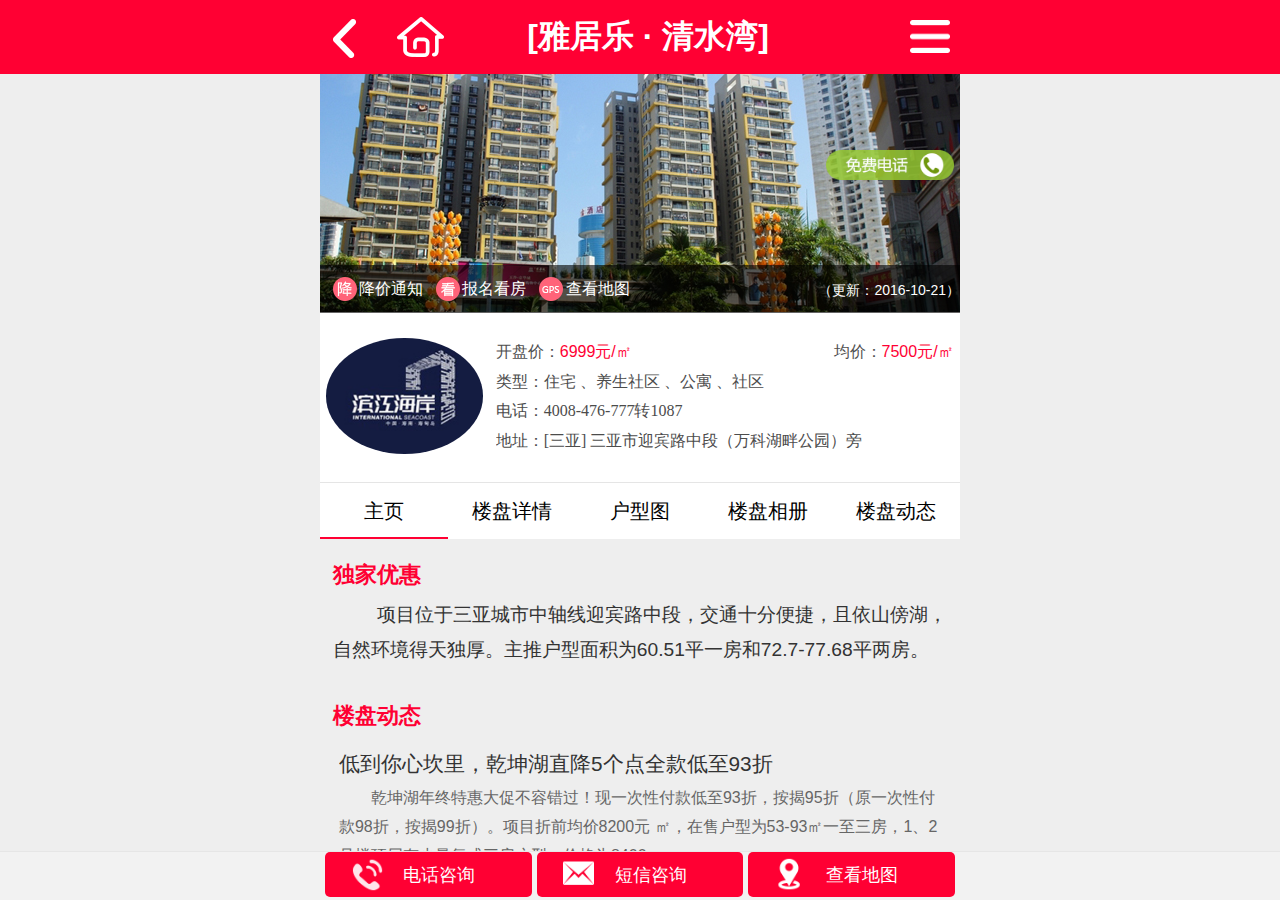
<file: house_p.html>
﻿<!DOCTYPE html>
<html>
<head>
<meta charset="utf-8">
<meta http-equiv="Content-Type" content="text/html">
<title>楼盘详情主页</title>
<meta name="keywords" content="鑫网科技" />
<meta name="description" content="鑫网科技" />
<meta name="author" content="CJ" />
<meta name="apple-mobile-web-app-capable" content="yes" />
<meta name="format-detection" content="telephone=no" />
<meta name="screen-orientation" content="portrait">
<meta name="x5-orientation" content="portrait">
<meta name="full-screen" content="yes">
<meta name="x5-fullscreen" content="true">
<meta name="viewport" content="width=device-width,initial-scale=1,minimum-scale=1,maximum-scale=1,user-scalable=0,minimal-ui">
<link href="css/lightbox.css" rel="stylesheet" />
<link href="css/style.css" rel="stylesheet" />
</head>
<body>
<header>
	<div class="header-box">
		<a class="header-ruturn" href="javascript:history.go(-1);"><img src="images/ruturn.png" alt="返回上一页"/></a>
		<a class="header-home" href="index.html"><img src="images/home.png" alt=""/></a>
		<div class="header-title group-title">[雅居乐 · 清水湾]</div>
        <div class="cbtn-inav menubtn pubNav"><img src="images/header-nav.png" alt=""/></div>
        <nav>
			<ul>
				<li class="navbg1"><a href="index.html">网站首页</a></li>
				<li class="navbg2"><a href="house.html">楼盘</a></li>
				<li class="navbg3"><a href="news.html">资讯</a></li>
				<li class="navbg4"><a href="group.html">团购</a></li>
				<li class="navbg5"><a href="custom.html">私人订制</a></li>
				<li class="navbg6"><a href="alliance.html">购房联盟</a></li>
				<li class="navbg7"><a href="about.html">公司简介</a></li>
				<li class="navbg8"><a href="contact.html">联系方式</a></li>
			</ul>
		</nav>
		<div class="clear"></div><!--celar-->
	</div>
</header>
<div id="wrapper">
	<div class="page-box">
		<div class="all padding_none">
			<div class="house_box">
				<div class="house-banner">
					<img src="images/banner2.jpg" alt="" />
					<div class="house-bt">
						<ul>
							<li class="hico01">降价通知</li>
							<li class="hico02">报名看房</li>
							<li class="hico03"><a href="map_house.html">查看地图</a></li>
						</ul>
						<time>（更新：2016-10-21）</time>
					</div>
					<a class="house-tel" href="tel:0898-66525222"><img src="images/house-tel.png" alt="" /></a>
				</div>
      			<div class="house-txt-box">
  					<div class="house-loto"><a href="group-xq.html"><img class="autoimg" onload="autoimg(300,290)" src="images/house_logo.jpg" alt="" /></a></div>
  					<div class="house-txt">
  						<div class="house-price">开盘价：<i>6999元/㎡</i><span>均价：<em>7500元/㎡</em></span></div>
  						<p>类型：住宅 、养生社区 、公寓 、社区 </p>
  						<p>电话：4008-476-777转1087</p>
  						<p>地址：[三亚]  三亚市迎宾路中段（万科湖畔公园）旁</p>
  					</div>
  				</div>
      			<div class="house-cont">
      				<ul class="house-nav">
      					<li class="hover" id="two1" onclick="setnav('two',1,5)">主页</li>
      					<li id="two2" onclick="setnav('two',2,5)">楼盘详情</li>
      					<li id="two3" onclick="setnav('two',3,5)">户型图</li>
      					<li id="two4" onclick="setnav('two',4,5)">楼盘相册</li>
      					<li id="two5" onclick="setnav('two',5,5)">楼盘动态</li>
      				</ul>
      				<div class="house-list-box" id="set_two_1" style="display:block">
      					<div class="house-yh">
	      					<h3 class="hpub-tit">独家优惠</h3>
	      					<p>项目位于三亚城市中轴线迎宾路中段，交通十分便捷，且依山傍湖，自然环境得天独厚。主推户型面积为60.51平一房和72.7-77.68平两房。</p>
	      				</div>
	      				<div class="house-news">
	      					<h3 class="hpub-tit">楼盘动态</h3>
	      					<ul class="house-news-list">
	      						<li>
	      							<a href="news-xq.html">
	      								<h3>低到你心坎里，乾坤湖直降5个点全款低至93折</h3>
	      								<p>乾坤湖年终特惠大促不容错过！现一次性付款低至93折，按揭95折（原一次性付款98折，按揭99折）。项目折前均价8200元 ㎡，在售户型为53-93㎡一至三房，1、2号楼顶层有少量复式三房户型，价格为8400...</p>
	      							</a>
	      						</li>
	      						<li>
	      							<a href="news-xq.html">
	      								<h3>低到你心坎里，乾坤湖直降5个点全款低至93折</h3>
	      								<p>乾坤湖年终特惠大促不容错过！现一次性付款低至93折，按揭95折（原一次性付款98折，按揭99折）。项目折前均价8200元 ㎡，在售户型为53-93㎡一至三房，1、2号楼顶层有少量复式三房户型，价格为8400...</p>
	      							</a>
	      						</li>
	      					</ul>
	      					<div class="house-news-more"><a onclick="setnav('two',5,5)">查看更多楼盘动态</a></div>
	      				</div>
	      				<div class="lp_bm">
				        	<h3>报名看房</h3>
				        	<div class="clear"></div>
				            <p><em>咨询热线：4000-0898-36</em> 全程免费接机、住宿安排</p>
				            <form class="lp_bmx" action="#" method="post">
				            	<p><input type="text" placeholder="请输入姓名" name="name" id="name"></p>                
				                <p><input type="text" placeholder="请输入手机号码" name="tel" id="tel"></p>
				                <p class="sex-box"><label for="male" class="sex">男<input type="radio" name="sex" value="先生" id="male" checked/><span class="radio_box iconfont"></span></label><label for="female" class="sex">女<input type="radio" name="sex" value="女士" id="female" /><span class="radio_box iconfont"></span></label></p>
				                <div class="lpbm_bt"><input type="submit" value="我要报名" name="dosubmit"></div>
				            </form>
				        </div>
      				</div>
      				<div class="house-list-box" id="set_two_2" style="display:none">
      					<div class="data_box">
				        	<h3 class="gpub-tit">楼盘参数</h3>
				            <ul class="data_list">
				            	<li><font>楼盘地址：</font>澄迈市盈滨半岛旅游度假区</li>
				                <li><font>楼盘类型：</font>住宅 海景房</li>
				                <li><font>装修状况：</font>毛坯</li>
				                <li><font>占地面积：</font>226664平方米</li>
				                <li><font>建筑面积：</font>400000平方米</li>
				                <li><font>均&ensp;&ensp;&ensp;&ensp;价：</font>5800元/平</li>
				                <li><font>开&ensp;发&ensp;商：</font>海南金手指房地产开发有限公司</li>
				                <li><font>建筑形式：</font>小高层</li>
				                <li><font>现房期房：</font>现房</li>
				                <li><font>总&ensp;套&ensp;数：</font>2500套</li>
				                <li><font>停&ensp;车&ensp;位：</font>1200个</li>
				                <li><font>物&ensp;业&ensp;费：</font>1.50元/平方米·月</li>
				                <li><font>物业公司：</font>海南二十一度假连锁有限公司</li>
				                <li><font>容&ensp;积&ensp;率：</font>1.58</li>
				                <li><font>绿&ensp;化&ensp;率：</font>49.94%</li>
				                <li><font>层&ensp;&ensp;&ensp;&ensp;差：</font>暂无资料</li>
				                <li><font>产权期限：</font>50年</li>
				            </ul>
				        </div>
      					<div class="gcont-txt">
	      					<h3 class="gpub-tit">楼盘介绍</h3>
	      					<p>中信香水湾占地410亩，总建筑面积14.07万平米，建筑密度约13%，综合容积率0. 5，绿化率84%，总户数约1450户。整体建筑风格是新亚洲主义风格，产品依地势起伏及山海资源分为由山海别墅、半山别墅、溪谷别墅、山阶公寓及山海公寓五大系列组成(暂定)，整体项目预计两年半建成。项目内含五星级酒店一家、山顶会所、私家山体公园、海边木栈道、私属沙滩和海滨浴场等度假配套设施。</p>
	      					<p>目前首先推出的产品是一期的A1、A5、A6的观海公寓及山海谷组团别墅。公寓主力户型66-130平方米的一居至三居，别墅主力户型为109-200平米，买一层送一层，其中赠送面积多达101平方米。</p>
	      					<p>交通：中信香水湾交通便捷，实现了您一个半小时的跨岛休闲度假生活。</p>
	      					<div class="news-more"><a href="#">查看介绍</a></div>
	      				</div>
	      				<div class="lp-pt-box">
	      					<h3 class="gpub-tit">楼盘配套</h3>
	      					<div class="lp_pt">
				            	<dl>
				                	<dt><span class="pt_01"></span>学校</dt>
				                    <dd><span>老城中学</span><span>老城中心小学</span><span>城欣才小学</span><span>海南省技师学院</span><span>老城中学</span><span>老城中心小学</span></dd>
				                </dl>
				                <dl>
				                	<dt><span class="pt_02"></span>购物</dt>
				                    <dd><span>老城中学</span><span>老城中心小学</span><span>城欣才小学</span><span>海南省技师学院</span><span>老城中学</span><span>老城中心小学</span></dd>
				                </dl>
				                <dl>
				                	<dt><span class="pt_03"></span>医院</dt>
				                    <dd><span>老城中学</span><span>老城中心小学</span><span>城欣才小学</span><span>海南省技师学院</span><span>老城中学</span><span>老城中心小学</span></dd>
				                </dl>
				                <dl>
				                	<dt><span class="pt_04"></span>生活</dt>
				                    <dd><span>老城中学</span><span>老城中心小学</span><span>城欣才小学</span><span>海南省技师学院</span><span>老城中学</span><span>老城中心小学</span></dd>
				                </dl>
				                <dl>
				                	<dt><span class="pt_05"></span>娱乐</dt>
				                    <dd><span>老城中学</span><span>老城中心小学</span><span>城欣才小学</span><span>海南省技师学院</span><span>老城中学</span><span>老城中心小学</span></dd>
				                </dl>
				                <dl>
				                	<dt><span class="pt_06"></span>餐饮</dt>
				                    <dd><span>老城中学</span><span>老城中心小学</span><span>城欣才小学</span><span>海南省技师学院</span><span>老城中学</span><span>老城中心小学</span></dd>
				                </dl>
				            </div>
	      				</div>
      				</div>
      				<div class="house-list-box" id="set_two_3" style="display:none">
      					<div id="wrap1" class="photo_list">
				        	<ul class="woper" data-woper="4,3">
                            	<li><a title="图名称1" rel="galleryA1" class="boxer" href="images/A1.jpg"><img class="op" src="images/a1.jpg" alt="户型图1" /><p>户型图1</p></a></li>
				            	<li><a title="图名称2" rel="galleryA1" class="boxer" href="images/A2.jpg"><img class="op" src="images/a2.jpg" alt="户型图2" /><p>户型图2</p></a></li>
                                <li><a title="图名称3" rel="galleryA1" class="boxer" href="images/A3.jpg"><img class="op" src="images/a3.jpg" alt="户型图3" /><p>户型图3</p></a></li>
                                <li><a title="图名称4" rel="galleryA1" class="boxer" href="images/A1.jpg"><img class="op" src="images/a1.jpg" alt="户型图4" /><p>户型图4</p></a></li>
                                <li><a title="图名称5" rel="galleryA1" class="boxer" href="images/A2.jpg"><img class="op" src="images/a2.jpg" alt="户型图5" /><p>户型图5</p></a></li>
                                <li><a title="图名称6" rel="galleryA1" class="boxer" href="images/A3.jpg"><img class="op" src="images/a3.jpg" alt="户型图6" /><p>户型图6</p></a></li>
                                <li><a title="图名称7" rel="galleryA1" class="boxer" href="images/A1.jpg"><img class="op" src="images/a1.jpg" alt="户型图7" /><p>户型图7</p></a></li>
                                <li><a title="图名称8" rel="galleryA1" class="boxer" href="images/A2.jpg"><img class="op" src="images/a2.jpg" alt="户型图8" /><p>户型图8</p></a></li>
				            </ul>
				        </div>
				        <div id="photo_more1" class="photo_more"><a>查看更多</a></div>
      				</div>
      				<div class="house-list-box" id="set_two_4" style="display:none">
                    	<div id="wrap2" class="photo_list">
				        	<ul class="woper2" data-woper="4,3">
                            	<li><a title="图名称1" rel="galleryA2" class="boxer" href="images/photo1.jpg"><img class="op" src="images/photo1.jpg" alt="楼盘相册1" /><p>楼盘相册1</p></a></li>
				            	<li><a title="图名称2" rel="galleryA2" class="boxer" href="images/photo2.jpg"><img class="op" src="images/photo2.jpg" alt="楼盘相册2" /><p>楼盘相册2</p></a></li>
                                <li><a title="图名称3" rel="galleryA2" class="boxer" href="images/photo3.jpg"><img class="op" src="images/photo3.jpg" alt="楼盘相册3" /><p>楼盘相册3</p></a></li>
                                <li><a title="图名称4" rel="galleryA2" class="boxer" href="images/photo1.jpg"><img class="op" src="images/photo1.jpg" alt="楼盘相册4" /><p>楼盘相册4</p></a></li>
                                <li><a title="图名称5" rel="galleryA2" class="boxer" href="images/photo2.jpg"><img class="op" src="images/photo2.jpg" alt="楼盘相册5" /><p>楼盘相册5</p></a></li>
                                <li><a title="图名称6" rel="galleryA2" class="boxer" href="images/photo3.jpg"><img class="op" src="images/photo3.jpg" alt="楼盘相册6" /><p>楼盘相册6</p></a></li>
                                <li><a title="图名称7" rel="galleryA2" class="boxer" href="images/photo1.jpg"><img class="op" src="images/photo1.jpg" alt="楼盘相册7" /><p>楼盘相册7</p></a></li>
                                <li><a title="图名称8" rel="galleryA2" class="boxer" href="images/photo2.jpg"><img class="op" src="images/photo2.jpg" alt="楼盘相册8" /><p>楼盘相册8</p></a></li>
				            </ul>
				        </div>
				        <div id="photo_more2" class="photo_more"><a>查看更多</a></div>
      				</div>
      				<div class="house-list-box" id="set_two_5" style="display:none">
	      				<div class="inlist_box house-news">
				            <ul id="wrap3" class="house-news-list">
				                <li>
	      							<a href="news-xq.html">
	      								<h3>一山湖一期全款享9折优惠 精装修房源折后价格约15500元/平</h3>
	      								<time>时间∶2016-10-22&emsp;10:53 </time>
	      								<p>一山湖在售楼栋有4#、5#、6#、7#、8#、9#、10#、11#、14#、15#、在售户型面积约60.51-167平两至四房，现全款享9折优惠，按揭、分期享92折优惠，折后均价约15500元/平，</p>
	      							</a>
	      						</li>
	      						<li>
	      							<a href="news-xq.html">
	      								<h3>一山湖一期全款享9折优惠 精装修房源折后价格约15500元/平</h3>
	      								<time>时间∶2016-10-22&emsp;10:53 </time>
	      								<p>一山湖在售楼栋有4#、5#、6#、7#、8#、9#、10#、11#、14#、15#、在售户型面积约60.51-167平两至四房，现全款享9折优惠，按揭、分期享92折优惠，折后均价约15500元/平，</p>
	      							</a>
	      						</li>
	      						<li>
	      							<a href="news-xq.html">
	      								<h3>一山湖一期全款享9折优惠 精装修房源折后价格约15500元/平</h3>
	      								<time>时间∶2016-10-22&emsp;10:53 </time>
	      								<p>一山湖在售楼栋有4#、5#、6#、7#、8#、9#、10#、11#、14#、15#、在售户型面积约60.51-167平两至四房，现全款享9折优惠，按揭、分期享92折优惠，折后均价约15500元/平，</p>
	      							</a>
	      						</li>
	      						<li>
	      							<a href="news-xq.html">
	      								<h3>一山湖一期全款享9折优惠 精装修房源折后价格约15500元/平</h3>
	      								<time>时间∶2016-10-22&emsp;10:53 </time>
	      								<p>一山湖在售楼栋有4#、5#、6#、7#、8#、9#、10#、11#、14#、15#、在售户型面积约60.51-167平两至四房，现全款享9折优惠，按揭、分期享92折优惠，折后均价约15500元/平，</p>
	      							</a>
	      						</li>
	      						<li>
	      							<a href="news-xq.html">
	      								<h3>一山湖一期全款享9折优惠 精装修房源折后价格约15500元/平</h3>
	      								<time>时间∶2016-10-22&emsp;10:53 </time>
	      								<p>一山湖在售楼栋有4#、5#、6#、7#、8#、9#、10#、11#、14#、15#、在售户型面积约60.51-167平两至四房，现全款享9折优惠，按揭、分期享92折优惠，折后均价约15500元/平，</p>
	      							</a>
	      						</li>
	      						<li>
	      							<a href="news-xq.html">
	      								<h3>一山湖一期全款享9折优惠 精装修房源折后价格约15500元/平</h3>
	      								<time>时间∶2016-10-22&emsp;10:53 </time>
	      								<p>一山湖在售楼栋有4#、5#、6#、7#、8#、9#、10#、11#、14#、15#、在售户型面积约60.51-167平两至四房，现全款享9折优惠，按揭、分期享92折优惠，折后均价约15500元/平，</p>
	      							</a>
	      						</li>
	      						<li>
	      							<a href="news-xq.html">
	      								<h3>一山湖一期全款享9折优惠 精装修房源折后价格约15500元/平</h3>
	      								<time>时间∶2016-10-22&emsp;10:53 </time>
	      								<p>一山湖在售楼栋有4#、5#、6#、7#、8#、9#、10#、11#、14#、15#、在售户型面积约60.51-167平两至四房，现全款享9折优惠，按揭、分期享92折优惠，折后均价约15500元/平，</p>
	      							</a>
	      						</li>
	      						<li>
	      							<a href="news-xq.html">
	      								<h3>一山湖一期全款享9折优惠 精装修房源折后价格约15500元/平</h3>
	      								<time>时间∶2016-10-22&emsp;10:53 </time>
	      								<p>一山湖在售楼栋有4#、5#、6#、7#、8#、9#、10#、11#、14#、15#、在售户型面积约60.51-167平两至四房，现全款享9折优惠，按揭、分期享92折优惠，折后均价约15500元/平，</p>
	      							</a>
	      						</li>
	      						<li>
	      							<a href="news-xq.html">
	      								<h3>一山湖一期全款享9折优惠 精装修房源折后价格约15500元/平</h3>
	      								<time>时间∶2016-10-22&emsp;10:53 </time>
	      								<p>一山湖在售楼栋有4#、5#、6#、7#、8#、9#、10#、11#、14#、15#、在售户型面积约60.51-167平两至四房，现全款享9折优惠，按揭、分期享92折优惠，折后均价约15500元/平，</p>
	      							</a>
	      						</li>
	      						<li>
	      							<a href="news-xq.html">
	      								<h3>一山湖一期全款享9折优惠 精装修房源折后价格约15500元/平</h3>
	      								<time>时间∶2016-10-22&emsp;10:53 </time>
	      								<p>一山湖在售楼栋有4#、5#、6#、7#、8#、9#、10#、11#、14#、15#、在售户型面积约60.51-167平两至四房，现全款享9折优惠，按揭、分期享92折优惠，折后均价约15500元/平，</p>
	      							</a>
	      						</li>
				            </ul>
				        </div>
				        <div id="photo_more3" class="inlp_more house-news-more"><a>查看更多楼盘动态</a></div>
      				</div>
      			</div>
			</div>
		</div>
      </div>
    <!--<div class="iad-top">TOP</div>返顶部-->
</div>
<footer>
	<div class="footer-box2 clear-fix">
		<a class="fb_01" href="tel:0898-66525222">电话咨询</a>
		<a class="fb_02" href="sms:13888888888">短信咨询</a>
		<a class="fb_03" href="map_house.html">查看地图</a>
	</div>
</footer>
<div class="h_order">
	<!--降价通知-->
    <div class="T_box T_box1">
    	<div class="lp_bm tbox_bm">
        	<h3>降价通知</h3>
        	<i class="close">&times;</i>
        	<div class="clear"></div>
        	<div class="T_box2_form">
              <p>填写手机号码<br>用于接收<span>[雅居乐 · 清水湾 ]</span>的降价通知</p>
             <form action="#" method="post" name="jiangjia">
                  <input value="请输入您的手机号码" onfocus="this.value=''" onblur="if(!value){value=defaultValue;}" class="T_box_input" type="text"><br>
                  <input class="T_box_submit" value="报名获取降价通知" type="submit">
              </form>
            </div>
        </div>
    </div>
    <!--报名看房-->
    <div class="T_box T_box2">
    	<div class="lp_bm tbox_bm">
        	<h3>报名看房</h3>
        	<i class="close">&times;</i>
        	<div class="clear"></div>
            <p><em>咨询热线：4000-0898-36</em> 全程免费接机、住宿安排</p>
            <form class="lp_bmx" action="#" method="post">
            	<p><input type="text" placeholder="请输入姓名" name="name" id="name"></p>                
                <p><input type="text" placeholder="请输入手机号码" name="tel" id="tel"></p>
                <p class="sex-box"><label for="T2male" class="sex">男<input type="radio" name="sex" value="先生" id="T2male" checked/><span class="radio_box iconfont"></span></label><label for="T2female" class="sex">女<input type="radio" name="sex" value="女士" id="T2female" /><span class="radio_box iconfont"></span></label></p>
                <div class="lpbm_bt"><input type="submit" value="我要报名" name="dosubmit"></div>
            </form>
        </div>
    </div>
    <div class="house_overlay"></div><!--遮罩效果-->
</div>
<script type="text/javascript" src="js/jquery.min.js"></script>
<script type="text/javascript" src="js/lightbox.min.js"></script>
<script type="text/javascript" src="js/common.js"></script>
<script type="text/javascript" src="js/house_p.js"></script>
</body>
</html>
</file>
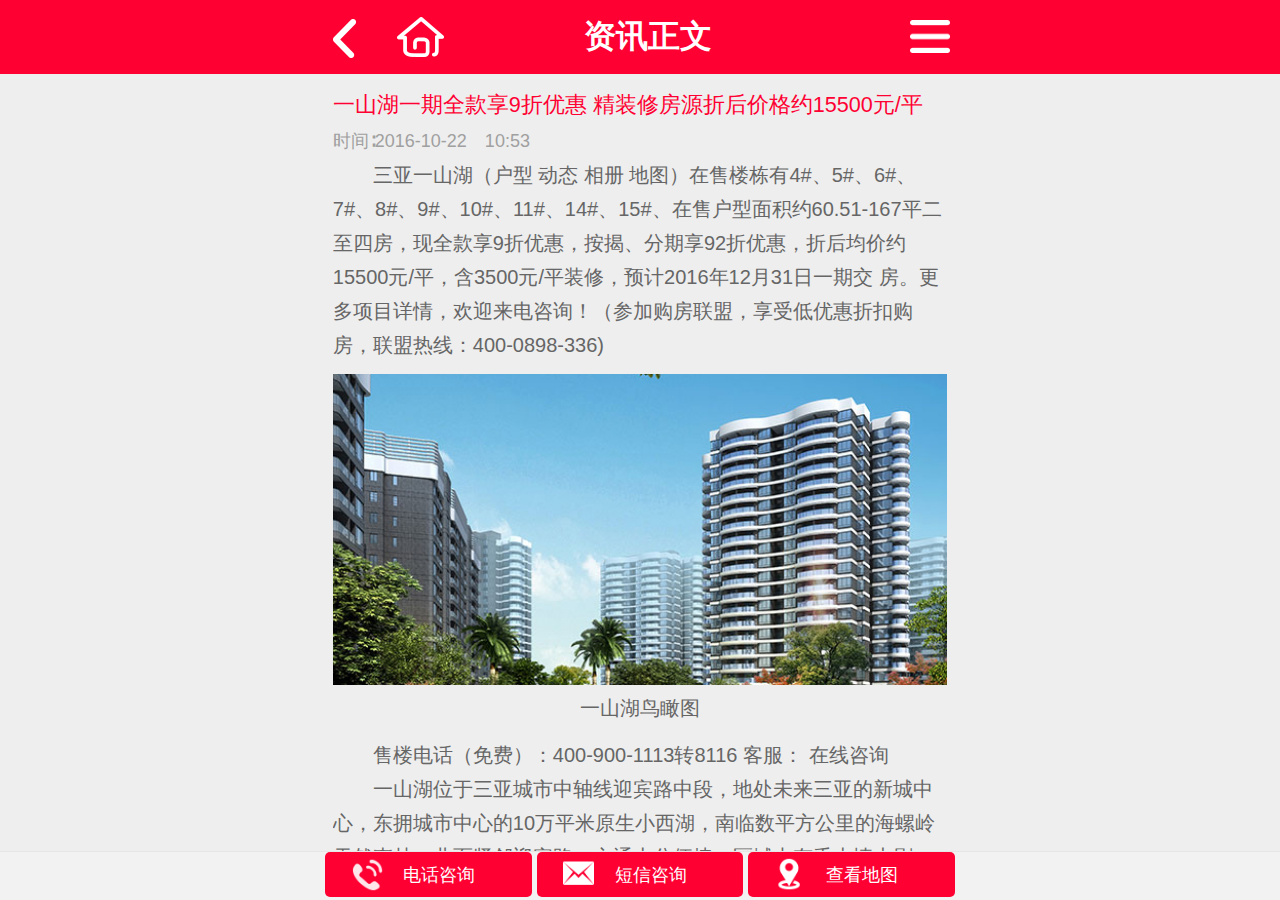
<file: news-xq.html>
﻿<!DOCTYPE html>
<html>
<head>
<meta charset="utf-8">
<meta http-equiv="Content-Type" content="text/html">
<title>资讯正文</title>
<meta name="keywords" content="鑫网科技" />
<meta name="description" content="鑫网科技" />
<meta name="author" content="CJ" />
<meta name="apple-mobile-web-app-capable" content="yes" />
<meta name="format-detection" content="telephone=no" />
<meta name="screen-orientation" content="portrait">
<meta name="x5-orientation" content="portrait">
<meta name="full-screen" content="yes">
<meta name="x5-fullscreen" content="true">
<meta name="viewport" content="width=device-width,initial-scale=1,minimum-scale=1,maximum-scale=1,user-scalable=0,minimal-ui">
<link href="css/style.css" rel="stylesheet" />
</head>
<body>
<header>
	<div class="header-box">
		<a class="header-ruturn" href="javascript:history.go(-1);"><img src="images/ruturn.png" alt="返回上一页"/></a>
		<a class="header-home" href="index.html"><img src="images/home.png" alt=""/></a>
		<div class="header-title">资讯正文</div>
        <div class="cbtn-inav menubtn pubNav"><img src="images/header-nav.png" alt=""/></div>
        <nav>
			<ul>
				<li class="navbg1"><a href="index.html">网站首页</a></li>
				<li class="navbg2"><a href="house.html">楼盘</a></li>
				<li class="navbg3"><a href="news.html">资讯</a></li>
				<li class="navbg4"><a href="group.html">团购</a></li>
				<li class="navbg5"><a href="custom.html">私人订制</a></li>
				<li class="navbg6"><a href="alliance.html">购房联盟</a></li>
				<li class="navbg7"><a href="about.html">公司简介</a></li>
				<li class="navbg8"><a href="contact.html">联系方式</a></li>
			</ul>
		</nav>
		<div class="clear"></div><!--celar-->
	</div>
</header>
<div id="wrapper">
	<div class="page-box">
		<div class="all">
			<div class="news-cont">
				<div class="newsc-tit">
					<h2>一山湖一期全款享9折优惠 精装修房源折后价格约15500元/平</h2>
					<time>时间∶2016-10-22&ensp;&ensp;10:53 </time>
				</div>
				<div class="newsc-txt">
					<p>三亚一山湖（户型 动态 相册 地图）在售楼栋有4#、5#、6#、7#、8#、9#、10#、11#、14#、15#、在售户型面积约60.51-167平二至四房，现全款享9折优惠，按揭、分期享92折优惠，折后均价约15500元/平，含3500元/平装修，预计2016年12月31日一期交
房。更多项目详情，欢迎来电咨询！（参加购房联盟，享受低优惠折扣购房，联盟热线：400-0898-336)</p>
					<p><span><img src="images/001.jpg" alt="" />一山湖鸟瞰图</span></p>
					<p>售楼电话（免费）：400-900-1113转8116 客服： 在线咨询</p>
					<p>一山湖位于三亚城市中轴线迎宾路中段，地处未来三亚的新城中心，东拥城市中心的10万平米原生小西湖，南临数平方公里的海螺岭天然森林，北面紧邻迎宾路，交通十分便捷。区域内有千古情大剧院、音乐厅、主题公园、特色美食商业街、高端度假酒店、龙泉谷高尔夫球场、妇幼保健院、三亚较大的星级农贸市场等公共配套一应俱全，且坐拥空港、高铁、高速、城市干道的立体交通网络，生活便捷，区位潜力巨大。</p>
					<p><span><img src="images/002.jpg" alt="" />一山湖区位图</span></p>
					<p>一山湖小区周边配套：三亚千古情</p>
					<p>一山湖小区周边配套：三亚千古情</p>
					<p>项目总占地647亩，容积率仅1.5，分为两个地块开发，规划有五星酒店、酒店式公
寓、主题商业、高档住宅。其中紧邻迎宾路的是酒店用地，住宅共有26栋，点式与板式相结合，户型为60.51-167平两至四房，全部坐北朝南，楼间距开阔，通风采光极佳。</p>
				</div>
				<div class="next-up">
	               <a href="news-xq.html">上一篇：一山湖9号楼将于7月29日盛大开盘 单价约13960元/平</a>
	               <a href="news-xq.html">下一篇：一山湖国庆强势推出13号楼  购房单价低至16000元/平含精装</a>
	          </div>
			</div>
		</div>
      </div>
    <!--<div class="iad-top">TOP</div>返顶部-->
</div>
<footer>
	<div class="footer-box2 clear-fix">
		<a class="fb_01" href="tel:0898-66525222">电话咨询</a>
		<a class="fb_02" href="sms:13888888888">短信咨询</a>
		<a class="fb_03" href="map_house.html">查看地图</a>
	</div>
</footer>
<script type="text/javascript" src="js/jquery.min.js"></script>
<script type="text/javascript" src="js/common.js"></script>
</body>
</html>
</file>
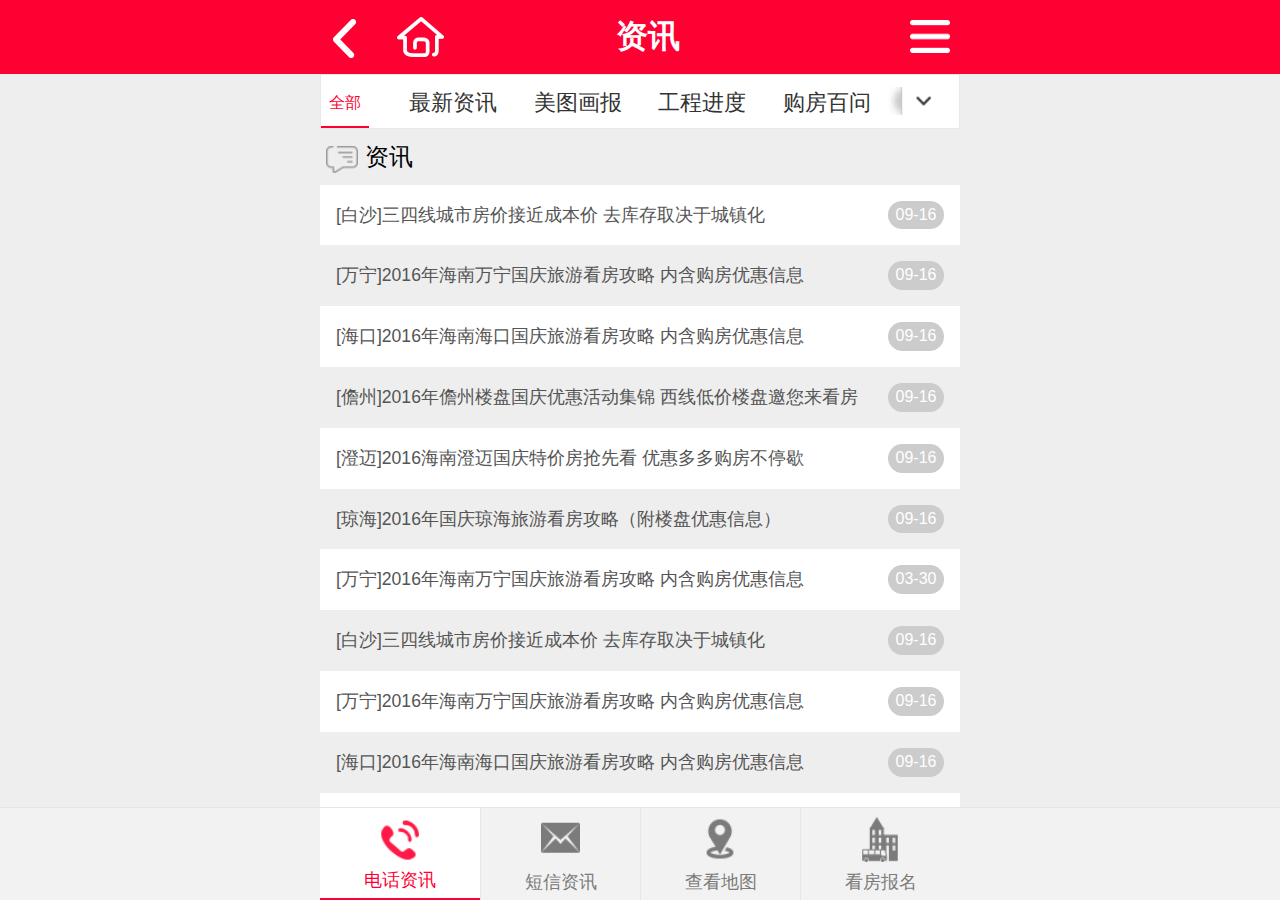
<file: news.html>
﻿<!DOCTYPE html>
<html>
<head>
<meta charset="utf-8">
<meta http-equiv="Content-Type" content="text/html">
<title>资讯</title>
<meta name="keywords" content="鑫网科技" />
<meta name="description" content="鑫网科技" />
<meta name="author" content="CJ" />
<meta name="apple-mobile-web-app-capable" content="yes" />
<meta name="format-detection" content="telephone=no" />
<meta name="screen-orientation" content="portrait">
<meta name="x5-orientation" content="portrait">
<meta name="full-screen" content="yes">
<meta name="x5-fullscreen" content="true">
<meta name="viewport" content="width=device-width,initial-scale=1,minimum-scale=1,maximum-scale=1,user-scalable=0,minimal-ui">
<link href="css/style.css" rel="stylesheet" />
</head>
<body>
<header>
	<div class="header-box">
		<a class="header-ruturn" href="javascript:history.go(-1);"><img src="images/ruturn.png" alt="返回上一页"/></a>
		<a class="header-home" href="index.html"><img src="images/home.png" alt=""/></a>
		<div class="header-title">资讯</div>
        <div class="cbtn-inav menubtn pubNav"><img src="images/header-nav.png" alt=""/></div>
        <nav>
			<ul>
				<li class="navbg1"><a href="index.html">网站首页</a></li>
				<li class="navbg2"><a href="house.html">楼盘</a></li>
				<li class="navbg3"><a href="news.html">资讯</a></li>
				<li class="navbg4"><a href="group.html">团购</a></li>
				<li class="navbg5"><a href="custom.html">私人订制</a></li>
				<li class="navbg6"><a href="alliance.html">购房联盟</a></li>
				<li class="navbg7"><a href="about.html">公司简介</a></li>
				<li class="navbg8"><a href="contact.html">联系方式</a></li>
			</ul>
		</nav>
		<div class="clear"></div><!--celar-->
	</div>
</header>
<div id="wrapper">
	<div class="page-box">
		<div class="all padding_none">
			<div class="news-list-box">
				<div class="news_nav">
					<a class="news_all" href="#">全部</a>
					<div class="news_nav_list">
						<span><a href="#">最新资讯</a></span>
						<span><a href="#">美图画报</a></span>
						<span><a href="#">工程进度</a></span>
						<span><a href="#">购房百问</a></span>
						<ul>
							<li><a href="#">购房联盟</a></li>
							<li><a href="#">楼盘热点</a></li>
							<li><a href="#">新盘速递</a></li>
							<li><a href="#">热门推荐</a></li>
							<li><a href="#">折扣优惠</a></li>
						</ul>
					</div>
					<div class="news_but"><!--下拉按钮--></div>
				</div>
				<div class="newsli_tit">资讯</div>
				<div class="news-box">
					<ul>
		        		<li><a href="news-xq.html"><h3>[白沙]三四线城市房价接近成本价 去库存取决于城镇化</h3><span>09-16</span></a></li>
		        		<li><a href="news-xq.html"><h3>[万宁]2016年海南万宁国庆旅游看房攻略 内含购房优惠信息</h3><span>09-16</span></a></li>
		        		<li><a href="news-xq.html"><h3>[海口]2016年海南海口国庆旅游看房攻略 内含购房优惠信息</h3><span>09-16</span></a></li>
		        		<li><a href="news-xq.html"><h3>[儋州]2016年儋州楼盘国庆优惠活动集锦 西线低价楼盘邀您来看房</h3><span>09-16</span></a></li>
		        		<li><a href="news-xq.html"><h3>[澄迈]2016海南澄迈国庆特价房抢先看 优惠多多购房不停歇</h3><span>09-16</span></a></li>
		        		<li><a href="news-xq.html"><h3>[琼海]2016年国庆琼海旅游看房攻略（附楼盘优惠信息）</h3><span>09-16</span></a></li>
		        		<li><a href="news-xq.html"><h3>[万宁]2016年海南万宁国庆旅游看房攻略 内含购房优惠信息</h3><span>03-30</span></a></li>
		        		<li><a href="news-xq.html"><h3>[白沙]三四线城市房价接近成本价 去库存取决于城镇化</h3><span>09-16</span></a></li>
		        		<li><a href="news-xq.html"><h3>[万宁]2016年海南万宁国庆旅游看房攻略 内含购房优惠信息</h3><span>09-16</span></a></li>
		        		<li><a href="news-xq.html"><h3>[海口]2016年海南海口国庆旅游看房攻略 内含购房优惠信息</h3><span>09-16</span></a></li>
		        		<li><a href="news-xq.html"><h3>[儋州]2016年儋州楼盘国庆优惠活动集锦 西线低价楼盘邀您来看房</h3><span>09-16</span></a></li>
		        		<li><a href="news-xq.html"><h3>[澄迈]2016海南澄迈国庆特价房抢先看 优惠多多购房不停歇</h3><span>09-16</span></a></li>
		        		<li><a href="news-xq.html"><h3>[琼海]2016年国庆琼海旅游看房攻略（附楼盘优惠信息）</h3><span>09-16</span></a></li>
		        		<li><a href="news-xq.html"><h3>[万宁]2016年海南万宁国庆旅游看房攻略 内含购房优惠信息</h3><span>03-30</span></a></li>
		        		<li><a href="news-xq.html"><h3>[琼海]2016年国庆琼海旅游看房攻略（附楼盘优惠信息）</h3><span>09-16</span></a></li>
		        	</ul>
				</div>
	            <div class="up-next">
	              <a href="#" class="up">上一页</a>
	                <select class="select-number">
	                  <option value="1/2">1/2</option>
	                  <option value="2/2">2/2</option>
	                </select>
	              <a href="#" class="next">下一页</a>
	           </div>
			</div>
		</div>
      </div>
    <!--<div class="iad-top">TOP</div>返顶部-->
</div>
<footer>
	<div class="footer-box clear-fix">
		<ul class="f-dh">
			<li class="on"><a href="tel:0898-66525222"><img src="images/tel.png" alt=""/><p>电话资讯</p></a></li>
			<li><a href="sms:13888888888"><img src="images/sms.png" alt=""/><p>短信资讯</p></a></li>
			<li><a href="map_house.html"><img src="images/map.png" alt=""/><p>查看地图</p></a></li>
			<li><a href="#"><img src="images/signup.png" alt=""/><p>看房报名</p></a></li>
		</ul>
	</div>
</footer>
<script type="text/javascript" src="js/jquery.min.js"></script>
<script type="text/javascript" src="js/common.js"></script>
<script>
	$(function(){
		$(".news_but").on("click",function(){
			$(".news_nav_list ul").toggle();
		});
		$(document).bind("click",function(e){ 
				var target = $(e.target); 
				if(target.closest(".news_but").length == 0){ 
					$(".news_nav_list ul").fadeOut();
					}
			});
	});
</script>
</body>
</html>
</file>
<file: css/style.css>
﻿@charset "UTF-8";
/* CSS Document CJ*/
/*初始样式*/
html, body, div, span, applet, object, iframe, h1, h2, h3, h4, h5, h6, p, blockquote, pre, a, abbr, acronym, address, big, cite, code, del, dfn, em, img, ins, kbd, q, s, samp, small, strike, strong, sub, sup, tt, var, b, u, i, center, dl, dt, dd, ol, ul, li, fieldset, form, label, legend, table, caption, tbody, tfoot, thead, tr, th, td, article, aside, canvas, details, embed, figure, figcaption, footer, header, hgroup, menu, nav, output, ruby, section, summary, time, mark, audio, video {
	margin: 0;
	padding: 0;
	border: 0;
	font: inherit;
	vertical-align: baseline;
	outline: none;
	list-style:none;
	text-decoration:none;
	-webkit-font-smoothing: antialiased;
	-webkit-text-size-adjust: 100%;
	-ms-text-size-adjust: 100%;
	-webkit-box-sizing: border-box;
	-moz-box-sizing: border-box;
	box-sizing: border-box;
}
body,html{
	width:100%;
	height:100%;
	position:relative;
 	font-family: 'Microsoft Yahei', Helvetica, Arial, sans-serif;
  	font-size:16px;
  	line-height: 1;
  	-webkit-text-size-adjust: none;
	overflow:hidden;
}
body{
  -webkit-text-size-adjust: none;
  font-family: "Microsoft Yahei",'Helvetica Neue', Helvetica, Arial, sans-serif;
  display: -webkit-box;/*盒模式，控制父容器里面子元素的排列方式、排列顺序、垂直（水平）对齐方式*/
  display: -moz-box;
  display: box;
  display: -ms-flexbox;
  -webkit-box-orient: vertical;
  -moz-box-orient: vertical;
  -ms-box-orient: vertical;
  box-orient: vertical;
  display: -webkit-flex;
  display: -moz-flex;
  display: -ms-flex;
  display: flex;
  -webkit-flex-direction: column;
  -moz-flex-direction: column;
  -ms-flex-direction: column;
  flex-direction: column;
  position:relative;
}
article, aside, details, figcaption, figure, footer, header, hgroup, menu, nav, section { display: block; }
ol, ul { list-style: none; }
input, textarea { 
	margin: 0;
	padding: 0;
	border: 0;
  	-webkit-font-smoothing: antialiased;
 	-webkit-text-size-adjust: 100%;
  	-ms-text-size-adjust: 100%;
  	-webkit-box-sizing: border-box;
  	-moz-box-sizing: border-box;
 	box-sizing: border-box;
  	outline: none;
  	border-width: 0;
 	-webkit-appearance: none;
}
blockquote, q { quotes: none; }
blockquote:before, blockquote:after, q:before, q:after { content: ''; content: none; }
strong, b { font-weight: bold; }
table { border-collapse: collapse; border-spacing: 0; }
img { width:auto; border: 0; max-width: 100%; display:block;}
.clear{clear:both;}
a{outline:none;blr:expression(this.onFocus=this.blur());}
/*font*/
@font-face {font-family: "iconfont";
  src: url('../font/iconfont.eot'); /* IE9*/
  src: url('../font/iconfont.eot?#iefix') format('embedded-opentype'), /* IE6-IE8 */
  url('../font/iconfont.woff') format('woff'), /* chrome, firefox */
  url('../font/iconfont.ttf') format('truetype'), /* chrome, firefox, opera, Safari, Android, iOS 4.2+*/
  url('../font/iconfont.svg#iconfont') format('svg'); /* iOS 4.1- */
}
.iconfont{
	font-family:"iconfont" !important;
	font-style:normal;
	-webkit-font-smoothing:antialiased;
	-webkit-text-stroke-width:0.2px;
	-moz-osx-font-smoothing:grayscale;
}

/*页面头部*/
header {display: block; width: 100%; min-width: 320px; position:relative; margin:0 auto; z-index:11; background-color:#ff0033;}
.header-box {position:relative; margin:0 auto; width:100%; height: 100%; max-width:640px; }
.header-box .header-logo {width:8.5em; position:absolute; left:1%; top:15%;}
.header-box .header-ruturn{ display: block; width:11.5%; height:100%; max-width:100%; position:absolute; left:0; top:0; padding:3% 4.5% 3% 2%;}
.header-box .header-home{ display: block; width:9%; max-width:100%; position:absolute; left:12%; top:23%;}
.header-box .header-title {height:100%; line-height:2.3em; text-indent: 1rem; padding:0 21%; color:#fff; font-size:2em; font-weight:bold; overflow: hidden; text-overflow: ellipsis; white-space: nowrap; text-align: center;}
.header-box .cbtn-inav{cursor: pointer; width:2.5em; max-width:100%; position:absolute; right:1.5%; top:25%;}
.header-box .pubNav{ width2.6em; top:26.5%;}
.herder2{background-color:rgba(0,0,0,0.5); position:absolute; top:0;}

/*首页头部搜索框*/
.search_box{width:73%; margin: 0 auto; padding:1em 0 1em 5.6em; overflow: hidden;}
.search_box .subsearch { width: 100%; overflow: hidden; position: relative;}
.search_box .subsearch .text { display:block; width: 100%; color:#9a9a9a; background:#fff url("../images/search.png") no-repeat scroll 2% center; background-size: 1.4em auto; font-size: 1.125em; padding:0.5em; line-height: 1.3; text-indent:1.5rem; border-radius:3px;}

/*弹出主导航*/
nav {position:absolute; right:0; top:100%; z-index:10; background-color:#ffffff; text-align:left; padding:0 3% 2%; width:30%; display:none;}
nav li {width: 100%;border-bottom:1px solid #e9e9e9; display:block; overflow:hidden; margin:0 auto; padding-left: 20%;}
nav li a { display:block; color:#333333; font:1.125em/2.3 'Microsoft Yahei', Helvetica, Arial, sans-serif; width:100%;}
nav li.navbg1{background: rgba(0, 0, 0, 0) url("../images/navbg1.png") no-repeat scroll left center; background-size: 13% auto;}
nav li.navbg2{background: rgba(0, 0, 0, 0) url("../images/navbg2.png") no-repeat scroll left center; background-size: 13% auto;}
nav li.navbg3{background: rgba(0, 0, 0, 0) url("../images/navbg3.png") no-repeat scroll left center; background-size: 13% auto;}
nav li.navbg4{background: rgba(0, 0, 0, 0) url("../images/navbg4.png") no-repeat scroll left center; background-size: 13% auto;}
nav li.navbg5{background: rgba(0, 0, 0, 0) url("../images/navbg5.png") no-repeat scroll left center; background-size: 13% auto;}
nav li.navbg6{background: rgba(0, 0, 0, 0) url("../images/navbg6.png") no-repeat scroll left center; background-size: 13% auto;}
nav li.navbg7{background: rgba(0, 0, 0, 0) url("../images/navbg7.png") no-repeat scroll left center; background-size: 13% auto;}
nav li.navbg8{background: rgba(0, 0, 0, 0) url("../images/navbg8.png") no-repeat scroll left center; background-size: 13% auto;}

/*页面主体*/
#wrapper{position:relative; margin:0 auto; overflow-y:auto; z-index:10; width:100%;  background-color: #EEEEEE; -webkit-box-flex: 1; -moz-box-flex: 1; -ms-box-flex: 1; box-flex: 1; -webkit-flex: 1; -moz-flex: 1;-ms-flex: 1; flex: 1; -webkit-overflow-scrolling: touch;}
.page-box{width:100%; min-width:320px; max-width:640px; overflow:hidden; margin:0 auto;}
.all{ width:100%; overflow:hidden; margin:0 auto; padding: 2%;}
.padding_none{ padding: 0;}
.wrap_top_none{ top:0 !important;}
.wrap_botom_none{ bottom:0 !important;}

/*页面幻灯*/
.banner { width: 100%; margin: 0 auto; overflow: hidden; position: relative; z-index: 1;}
.banner img { display: block; width:100%;}
.banner .swiper-pagination{background-color:rgba(0,0,0,0.5); padding: 0 1%; text-align: right;}

/*页面底部*/
footer{width:100%; min-width: 320px; position:relative;  margin:0 auto; z-index:10; overflow:hidden; background-color:#f2f2f2;border-top: 1px solid #e6e6e6;}
footer .footer-box{ margin:0 auto; width:100%; height: 100%; max-width:640px;background:#f2f2f2; box-sizing: border-box;display: block;}
footer .footer-box .f-dh {width:100%; height: 100%; overflow:hidden; margin:0 auto;}
footer .footer-box .f-dh li{float: left; text-align: center; width: 25%; height: 100%; border-left: 1px solid #E6E6E6;}
footer .footer-box .f-dh li:first-child{border-left: none;}
footer .footer-box .f-dh li.on{background-color: #ffffff; border-bottom: 2px solid #ff0033;}
footer .footer-box .f-dh li.on p{color: #ff0033;}
footer .footer-box .f-dh li a{display:block; width:100%; height: 100%; text-align:center; color:#7b7b7b; font-size:1.125em; position:relative;}
footer .footer-box .f-dh li a img{margin:0 auto; position:relative; padding: 0.5em 0 2em; width: 25%; }
footer .footer-box .f-dh li a p{line-height:2; position:absolute; bottom:0; left:0; right:0; width:100%;}
footer .footer-box2{ margin:0 auto; width:100%; height: 100%; max-width:640px;background:#f2f2f2; box-sizing: border-box;display: block; text-align: center;}
footer .footer-box2 a{display:inline-block; width: 32.333%; overflow: hidden;text-align: center; font-size: 1.125em; padding:0.75em 0 0.75em 1.2em; color: #fff; border-radius: 5px;}
footer .footer-box2 a.fb_01{background:#ff0033 url("../images/fb_01.png") no-repeat scroll 15% center; background-size: 15%;}
footer .footer-box2 a.fb_02{background:#ff0033 url("../images/fb_02.png") no-repeat scroll 15% center; background-size: 15%;}
footer .footer-box2 a.fb_03{background:#ff0033 url("../images/fb_03.png") no-repeat scroll 15% center; background-size: 15%;}
footer .footer-box3{ margin:0 auto; width:100%; height: 100%; max-width:640px;background:#ff0033 url("../images/fb_01.png") no-repeat scroll 15% center; background-size: 6%; box-sizing: border-box;display: block; text-align: center;padding:1em 0;font-size: 1.25em;color: #fff;}
footer .footer-box4{ margin:0 auto; width:100%; height: 100%; max-width:640px;background:#ff0033; box-sizing: border-box;display: block; text-align: center;padding:1em 0;font-size: 1.25em;color: #fff;cursor: pointer;}

/** =首页= **/
/*首页公共标题*/
.ptitbox {width: 100%; height: 3rem; line-height: 3rem; margin: 0 auto; padding:0 2%; position:relative; overflow:hidden; background-color:#ffffff;/*border-bottom: 1px solid #EEEEEE;*/}
.ptitbox h2{ float:left; font-size:1.375rem; color:#000000; padding-left:6%;}
.ptitbox h2>i{color:#ff0033;}
.ptitbox a{ color: #000000; font-size: 1.125rem; line-height: 3rem; display:block; float:right; text-align:right;}

/*首页图标按钮*/
.inavgrp { overflow:hidden; margin: 0 auto 2%; position: relative; width: 100%; background-color:#FFFFFF; padding:2%;}
.inavgrp-top,.inavgrp-bottom{ width:100%; margin:0 auto; overflow:hidden;}
.inavgrp-bottom{border-top: 1px solid #e9e9e9; width:100%; margin-top: 2%; padding-top: 2%; overflow:hidden;}
.grp-tp { float: left; position: relative; text-align: center; width: 20%;}
.grp-tp a { cursor: pointer; display: block; text-align: center; }
.grp-tp .bg1 { background: rgba(0, 0, 0, 0) url("../images/grp1.png") no-repeat scroll center bottom ; background-size: 100% auto; }
.grp-tp .bg2 { background: rgba(0, 0, 0, 0) url("../images/grp2.png") no-repeat scroll center bottom ; background-size: 100% auto; }
.grp-tp .bg3 { background: rgba(0, 0, 0, 0) url("../images/grp3.png") no-repeat scroll center bottom ; background-size: 100% auto; }
.grp-tp .bg4 { background: rgba(0, 0, 0, 0) url("../images/grp4.png") no-repeat scroll center bottom ; background-size: 100% auto; }
.grp-tp .bg5 { background: rgba(0, 0, 0, 0) url("../images/grp5.png") no-repeat scroll center bottom ; background-size: 100% auto; }
.grp-tp .bg1,
.grp-tp .bg2,
.grp-tp .bg3,
.grp-tp .bg4,
.grp-tp .bg5{ display: block; width: 4.5rem; height: 4.5rem; margin:0 auto;}
.grp-tp span.font{ display: block; font: 1.34375rem/2 "Microsoft Yahei"; color:#333333;}
.grp-bt{float: left; position: relative; text-align:left; width: 25%; padding-left:10%;}
.grp-bt a{ display:block; color:#333333; font:1.125em/1.5 "microsoft yahei";}
.grp-bt p{ width:100%;overflow: hidden; text-overflow: ellipsis; white-space: nowrap;}
.grp-bt1{background: rgba(0, 0, 0, 0) url("../images/grp6.png") no-repeat scroll 7% center; background-size: 30% auto;}
.grp-bt2{background: rgba(0, 0, 0, 0) url("../images/grp7.png") no-repeat scroll 7% center; background-size: 30% auto;}
.grp-bt3{background: rgba(0, 0, 0, 0) url("../images/grp8.png") no-repeat scroll 7% center; background-size: 30% auto;}
.grp-bt4{background: rgba(0, 0, 0, 0) url("../images/grp9.png") no-repeat scroll 7% center; background-size: 30% auto;}

/*首页楼盘筛选*/
.screen-box{ width:100%; margin:0 auto 2%; overflow:hidden; background-color:#ffffff;}
.screen-bg{background: rgba(0, 0, 0, 0) url("../images/screen-bg.png") no-repeat scroll left center; background-size: 23% auto;}
.inpro-box{ width:100%; margin:0 auto; overflow:hidden;border-bottom: 2px solid #e8e8e8;}
.lpsx_box{ width:100%; margin:0 auto; overflow:hidden;}
.lpsx_list{ width:96%; height:2.9rem; margin:0 auto 0.85rem; padding-right:2.5rem; padding-bottom:1.3%; overflow:hidden; position:relative; font-size:1rem; border-bottom:1px solid #e7e7e7;}
.lpsx_list a{ color:#333333; margin:2.8% 3% 2.5% 0; float:left;}
.lpsx_more{ display:block; width:2.5rem; height:2.5rem; position:absolute; right:0; top:0; cursor:pointer; background:url("../images/navico01.png") no-repeat scroll center center; background-size:100% 100%; overflow:hidden;}
.navico_on{ height:auto;}
.navico2{ background:url("../images/navico02.png") no-repeat scroll center center; background-size:100% 100%;}
.more_screen{ width:100%; float:left; margin:0 auto; padding:3% 0 5.5%; overflow:hidden; text-align:center;}
.more_screen>a{font-size:1.125rem; text-align:center; color:#9a9a9a; margin:0 auto;}

/*首页热销楼盘*/
.in-hotLp{ width:100%; margin:0 auto; overflow:hidden; background-color:#ffffff;}
.hotLpt-bg{background: rgba(0, 0, 0, 0) url("../images/hotlpt-bg.png") no-repeat scroll left center; background-size: 23% auto;}
/*楼盘列表*/
.lp-list{ width:100%; margin:0 auto; overflow:hidden; padding:2%;}
.lp-list ul{ width:100%; margin:0 auto 2%; overflow:hidden;}
.lp-list ul li{ width:100%; margin:3% auto 0; padding-top:3%; overflow:hidden; border-top:1px solid #e7e7e7; position:relative;}
.lp-list ul li:first-child{ margin-top:0; padding-top:0; border-top:none;}
.lp-list .lp_show{ float:left; width:31.725%; overflow:hidden; position:relative;}
.lp-list .lp_show img { display: block; margin: 0 auto; width: 100%; }
.lp-list .lp_show:after{ width:4.125rem; height:3rem; overflow:hidden; display:block; content:""; background:rgba(0, 0, 0, 0) url("../images/tuijian.png") no-repeat scroll left center; background-size:100% 100%; position:absolute; left:0; top:0;}
.lp-list .lp_txt{ float:right; width:67%; overflow:hidden;font-family: 'Microsoft Yahei', Helvetica, Arial, sans-serif;}
.lp-list .lp_txt dt{ display:block; width:100%; float:left; margin:0 auto 0.6rem; font-size:1.25em; font-family: Verdana, Geneva, sans-serif,"Microsoft Yahei"; overflow:hidden; text-overflow:ellipsis; white-space:nowrap;}
.lp-list .lp_txt dt i,.lp-list .lp_txt dt h3,.lp-list .lp_txt dt b,.lp-list .lp_txt dt a{ display:block; float:left;}
.lp-list .lp_txt dt i{ color:#9a9a9a;font-family: 'Microsoft Yahei', Helvetica, Arial, sans-serif;}
.lp-list .lp_txt dt h3{ max-width:8.7rem; color:#333333; overflow:hidden; text-overflow:ellipsis; white-space:nowrap; font-family: 'Microsoft Yahei', Helvetica, Arial, sans-serif;}
.lp-list .lp_txt dt b{ width:2.5rem; height:1.25em; line-height:1.25em; text-align:center; color:#ffffff; margin:0 3% 0 1%; background-color:#fa9a00; border-radius:3px; font-weight:normal; font-size:0.85em;}
.lp-list .lp_txt dt a.shangqiao{ width:23.6%; height:1.1em; float: right;}
.lp-list .lp_txt dt a.shangqiao>img{ display:block; width:100%; height:100%;}
.lp-list .lp_txt dd{ width:75%; float:left; color:#000000; font-size:1.125em; padding:1.5% 0; line-height:1.125; margin:0 auto; font-family: Verdana, Geneva, sans-serif,"Microsoft Yahei"; overflow:hidden; text-overflow:ellipsis; white-space:nowrap;}
.lp-list .lp_txt dd i{ color:#ff0033; font-weight:bold;font-family: 'Microsoft Yahei', Helvetica, Arial, sans-serif;}
.lp-list .lp_txt dd address{ display:block; width:100%; color:#9a9a9a; overflow:hidden; text-overflow:ellipsis; white-space:nowrap;font-family: 'Microsoft Yahei', Helvetica, Arial, sans-serif;}
.lp-list .lp_txt dd p{ width:100%; color:#4c4c4c; overflow:hidden; text-overflow:ellipsis; white-space:nowrap;font-family: 'Microsoft Yahei', Helvetica, Arial, sans-serif;}
.lp-list .lplist_tel{ width:2rem; position:absolute; top:50%; right:4%;}

/*首页楼盘团购*/
.in-group{width:100%; margin:2% auto 0; overflow:hidden;}
.groupT-bg{background: rgba(0, 0, 0, 0) url("../images/groupt-bg.png") no-repeat scroll left center; background-size: 23% auto;}
.inGroup-list{ width:100%; margin:0 auto; overflow:hidden;}
.inGroup-list li{ width:49%; float:left; margin:1% 0.5%; background-color:#ffffff;border: 1px solid #e4e4e4;}
.inGroup-list li .p_pic img{display: block; margin: 0 auto; width: 100%; max-width:100%;}
.inGroup-list li .p_word { line-height:1.8; padding:2%; position:relative;}
.inGroup-list li .p_word span,.inGroup-list .p_word h3,.inGroup-list .p_word p  { display:block; position:relative; overflow: hidden; white-space: nowrap;text-overflow: ellipsis;}
.inGroup-list .p_word h3 { display:block; width:100%; padding-right:16%; font-size:1.125em; color:#333333;}
.inGroup-list .p_word h3>i{color:#9a9a9a;}
.inGroup-list .p_word span{ padding-right:3.5rem;}
.inGroup-list .p_word span>em{color:#ff0033;}
.inGroup-list .p_word span{ color:#4c4c4c;}
.inGroup-list .p_word .inGroup_tel{width:9%; position:absolute; right:2%; top:15%;}
.inGroup-list .p_word .inGroup_sq{width:3.5rem; position:absolute; right:0; top:0.3rem;}

/*新闻资讯*/
.news-box{width:100%; margin:0 auto overflow:hidden;background-color: #FFFFFF;}
.news-bg{background: rgba(0, 0, 0, 0) url("../images/news-bg.png") no-repeat scroll left center; background-size: 23% auto;}
.news-box li { padding:2.5%;}
.news-box li:nth-of-type(even){background-color: #EEEEEE;}
.news-box li a {display:block; position:relative; padding-right:3.5rem;height:1.8rem;color: #555555;}
.news-box li a h3 { font-weight:normal; font-size:1.1rem;height:1.8rem;line-height:1.8rem;overflow: hidden; white-space: nowrap;text-overflow: ellipsis;}
.news-box li a span { display:block; position:absolute; right:0; top:0; background-color:#cccccc; width:3.5rem;line-height:1.8rem;height:1.8rem;text-align:center; border-radius:0.9rem; color:#FFF;}
.news-box .news-more {text-align:center; margin: 2% auto; padding:2% 0 4%}
.news-box .news-more a {display:inline-block; line-height:2.125rem; height:2.35rem; font-size: 1.125em; border:1px solid #ff0033; border-radius:0.9rem; color:#ff0033; width:50%;}

/*首页底部banner*/
.wanner{width: 100%;margin: 2% auto; overflow: hidden;}
.wanner img{width: 100%; max-width:100%; margin: 0 auto; overflow: hidden;}
/** =首页END= **/

/** =关于我们= **/
.about{ color:#000000; font:1.15em/2 "microsoft yahei"; margin:0 auto; overflow: hidden; width: 100%; }
.about p{ text-indent:2em; margin: 1% auto;}
/** =关于我们END= **/

/** =楼盘= **/
.house_box{width: 100%;margin: 0 auto; overflow: hidden;}
/*楼盘页搜索*/
.house_search{ width:100%; overflow:hidden; margin:0.5rem auto 0; padding: 2%;}
.house_search .subsearch { width: 100%;overflow: hidden; position: relative;}
.house_search .subsearch .text { color: #9a9a9a; float: left; font: 1.2em/2.35 "Microsoft YaHei"; width: 83%; text-indent: 2%; background:#fff url("../images/search.png") no-repeat scroll 2% center; background-size: 1.4em auto; text-indent:2.5rem; }
.house_search .search-but { background-color: #ff0033; font: 1.2em/2.35 "Microsoft YaHei"; color: #fff; cursor: pointer; width: 17%; height: 100%; position: absolute; right: 0; top: 0;}
/*楼盘页筛选*/
.sort { width: 100%; height: 3.5rem; margin: 0.5rem auto; background-color: #FFFFFF; position: relative; z-index: 9; border-bottom: #e5e5e5 0.025rem solid; border-top: #e5e5e5 0.025rem solid; }
.sort ul { height: 3.5rem; display: flex; display: -webkit-flex; align-items: center; justify-content: space-between; }
.sort ul li {width: 25%; margin: 0 auto; overflow: hidden; float: left;}
.sort ul li>a { width: 100%; color: #333333; font-size:1.125rem; height: 3.5rem; line-height: 3.5rem; display: block; text-align: center;}
.sort ul li.on>a { color: #f23030; }
.sort li i { width: 1.5rem; height: 0.65rem; display: inline-block; color: #a3a3a3; background: url("../images/navico03.png") no-repeat center center; background-size: 0.85rem;}
.sort ul li.on>a i {width: 1.5rem; height: 1rem; color: #f23030; display: inline-block; transform: rotate(180deg); -webkit-transform: rotate(180deg); background: url("../images/navico03_g.png") no-repeat center center; background-size: 0.85rem;}
.sort dl { width: 100%; background-color: #FFFFFF; position: absolute; top: 3.5rem; left: 0; display: none; }
.sort dl dd { width: 100%; height: 2.65rem; padding-left: 8%; border-bottom: #e5e5e5 1px solid; line-height: 2.65rem; }
.sort dl dd.on { background: transparent url("../images/1_12.png") no-repeat 3% center; background-size: 0.8rem; }
.sort dl dd.on a { color: #f23030; }
.sort dl a { color: #333333; font-size: 1rem; }
.sort dl p { color: #333333; font-size: 0.8rem; padding-left: 8%; display: block; margin: 0.8rem 0; }
.lp-list-bg{ padding: 0;}
.lp-list-bg li{background-color: #fff; padding: 2% !important; margin-top: 2% !important;}
.lp-list-bg li:first-child{ margin-top:0 !important;}
.lp_number{display: block; padding:2%; width: 100%; margin:0 auto; overflow: hidden; font-size: 1.125rem; color: #464646;}
.lp_number i{ color:#fa9a00;}
.group-list .lplist_tel{ right: 5%; top: 36%;}
/*分页*/
.up-next { margin: 5% auto; overflow: hidden; width:70%; padding: 1% 3%;}
.up-next .up { background-color:#FFFFFF; float:left;}
.up-next a {border: 1px solid #d4d4d4;  color: #000000; display: block; padding: 2% 0; text-align: center; width: 25%; height:1.9em; line-height: 1em; -moz-border-radius: 3px; -ms-border-radius: 3px; -o-border-radius: 3px; -webkit-border-radius: 3px; border-radius: 3px;}
.select-number { background: #fff none repeat scroll 0 0; border: 1px solid #d9d9d9; float: left; font-size: 1em; margin: 0.15% 0 0 6.5%; width: 37%; height:1.8em; text-align:center; }
.up-next .next { background-color: #FFFFFF; float:right;}
/** =楼盘END= **/

/** =资讯= **/
.news-list-box{ width: 100%; margin: 0 auto; float: left; }
.news_nav{width: 100%; height: 2.5em; font-size: 1.375em; line-height: 2.5em; color: #333333; margin: 0 auto; position: relative; border: 1px solid #e9e9e9; background-color: #FFFFFF;}
.news_all{ display: block; text-align: center; width: 3rem; font-size: 1rem; height: 100%; color: #ff0033; border-bottom: 2px solid #ff0033; position: absolute; left: 0; top: 0;}
.news_nav_list{ display: block; width: 100%; height: 100%; margin: 0 auto; padding: 0 11%; position: relative;}
.news_nav_list span,.news_nav_list ul li{ display: block; float: left; width: 25%; height: 100%; text-align: center;}
.news_nav_list span a,.news_nav_list ul li a{width: 100%;height: 100%; display: block; color: #333333;}
.news_nav_list ul{display: none; width: 100%; position: absolute; top: 100%; left: 0;padding:0 11%;background-color: #fff;z-index: 1;border-top: 1px solid #e9e9e9; overflow:hidden;}
.news_but{cursor: pointer; display: block; text-align: center; width: 11%; height: 100%; padding: 0 1%; position: absolute; right: 0; top: 0; background: transparent url("../images/navico04.png") no-repeat left center; background-size: 2.5em 1.25em;}
.newsli_tit{font-size: 1.5em; width: 100%; margin: 0 auto; padding: 1rem 1rem 1rem 2.8rem; overflow: hidden; background: rgba(0, 0, 0, 0) url("../images/news-bg.png") no-repeat scroll 1% 58%; background-size: 1.35em auto;}
/*资讯正文*/
.news-cont{width: 100%;margin: 0 auto;overflow: hidden;}
.newsc-tit{width: 100%;margin: 0 auto;overflow: hidden;line-height: 1.8;}
.newsc-tit h2{display: block; width: 100%; margin: 0 auto;overflow: hidden;font-size: 1.35em; color: #ff0033;}
.newsc-tit time{color: #a0a0a0; font-size: 1.125em;}
.newsc-txt{width: 100%; margin: 0 auto; overflow: hidden; line-height: 1.7;}
.newsc-txt p{font-size: 1.25em; text-indent: 2em;color: #666666;}
.newsc-txt p span{display: block; width: 100%; margin: 2% auto; text-align: center;}
.newsc-txt p img{display: block;width: 100%;max-width: 100%; margin:1% auto; text-align: center;}
/*上一篇下一篇*/
.next-up { font-size: 0.85em; line-height: 2; margin: 0 auto; width:100%; overflow:hidden;}
.next-up a { color: #474141; display: block; font-size: 1.35rem; overflow: hidden; margin: 1% 0%;padding: 1%; text-overflow: ellipsis; white-space: nowrap; width: 100%; float:left; background-color:#e7e7e7;}
/** =资讯END= **/

/** =团购= **/
.group-list .lp_show:after{ width:4.125rem; height:3rem; overflow:hidden; display:block; content:""; background:rgba(0, 0, 0, 0) url("../images/tuangou.png") no-repeat scroll left center; background-size:100% 100%; position:absolute; left:0; top:0;}
.group-time{width: 100%; margin:0.5em auto 0; overflow: hidden; float: left;}
.apply_time{ overflow:hidden; float:left; line-height: 2.25em;}
.apply_time p{width: 18em; font-size:1em; color:#333333; float:left; text-align:left; overflow:hidden;font-family: 'Microsoft Yahei', Helvetica, Arial, sans-serif;}
.apply_time strong{font-size:0.87rem; line-height: 1.5em; display: inline-block; padding:0 0.18rem; color:#fff; background-color: #ff0033; min-width: 1em; font-style: normal;font-family: 'Microsoft Yahei', Helvetica, Arial, sans-serif;}
.group_abox{width: 100%; float: left;position: relative;}
.group_abox>em{ float:left; font-size:1.125em; line-height: 2em; color:#666666; display:inline-block;font-family: 'Microsoft Yahei', Helvetica, Arial, sans-serif;}
.group_abox>em i{ color:#f23f40;}
.apply_time span.on{ color:#f23f40;}
.group_apply{width:4.5em;height:100%;display: block; text-align: center; margin: 0 auto;padding: 0.5em 1em;font-size: 1.125em; float: right;color: #fff;background-color: #ff0033;border-radius: 3px;position: absolute; right:0; bottom:55%; font-family: 'Microsoft Yahei', Helvetica, Arial, sans-serif;}
/*团购详情*/
.group-top{width: 100%;margin: 0 auto;padding: 2%; overflow: hidden; background-color: #fff;}
.gtop-tit{ display:block; width:100%; float:left; margin:0 auto 0.8rem; font-size:1.45em;line-height: 1.45em; font-family: Verdana, Geneva, sans-serif,"Microsoft Yahei"; text-overflow:ellipsis; white-space:nowrap; position: relative;}
.gtop-tit i,.gtop-tit h3,.gtop-tit a{ display:block; float:left;}
.gtop-tit i{ color:#9a9a9a;font-family: 'Microsoft Yahei', Helvetica, Arial, sans-serif;}
.gtop-tit h3{display: block; width:67%; color:#333333; overflow:hidden; text-overflow:ellipsis; white-space:nowrap; font-family: 'Microsoft Yahei', Helvetica, Arial, sans-serif;}
.gtop-tit a.shangqiao{ width:5.125rem; height:1.45rem; float: right; position: absolute; top: 15%; right: 0;}
.gtop-tit a.shangqiao>img{ display:block; width:100%; height:100%;}
.gtop-txt-box{width: 100%;margin: 0 auto; overflow: hidden;}
.gtop-txt-box .gtop-loto{ float:left; width:29.725%; overflow:hidden; position:relative;}
.gtop-txt{ font-size: 1.125em; float:right; width:68%; overflow:hidden;font-family: 'Microsoft Yahei', Helvetica, Arial, sans-serif;line-height: 1.7;}
.gtop-price{color: #000;}
.gtop-price i{color: #ff0033;}
.gtop-price span{float: right;color: #505050;}
.gtop-price span em{color: #ff0033;}
.gtop-txt address{color: #9a9a9a; display: block; width: 100%;overflow: hidden;text-overflow:ellipsis; white-space:nowrap;font-family: 'Microsoft Yahei';}
.gtop-txt>p{color: #4c4c4c;font-family: 'Microsoft Yahei';}
.gtop-txt .apply_time{ line-height: 1.6;font-family: 'Microsoft Yahei';}
.group-cont{width: 100%;margin: 0 auto; overflow: hidden;}
.gcont-nav{width: 100%;margin: 0 auto; overflow: hidden;border-top: 1px solid #e5e5e5; background-color: #fff;}
.gcont-nav li{width: 50%; float: left; text-align: center; font-size: 1.12rem; height: 3.5rem; line-height: 3.5rem;color: #000000; cursor: pointer;}
.gcont-nav li.hover{border-bottom: 2px solid #ff0033;}
.gcont-txt{padding: 2%; margin: 0 auto; overflow: hidden;}
.gpub-tit{display: block; width: 100%; margin: 0 auto;padding: 2% 0; font-size: 1.35rem;color: #ff0033;}
.gcont-txt p{color: #333333; font-size: 1.2em; text-indent: 2.3em;line-height: 1.8;}
.gcont-txt .news-more {text-align:center; margin: 2% auto; padding:2% 0;}
.gcont-txt .news-more a {display:inline-block; line-height:2.125rem; height:2.35rem; font-size: 1.125em; border:1px solid #cecdcd; border-radius:0.9rem; color:#ff0033; width:50%;background-color: #fff;}
.prompt{padding: 2%; margin: 0 auto; overflow: hidden;}
.prompt ul{display: block;width: 100%; margin: 0 auto; font-size: 1.2em; line-height: 1.8; color: #808080;}
/*团购报名框*/
.lp_bm {background:#FFF; padding:5%; overflow: hidden; position: relative;}
.lp_bm h3 { width: 5em; clear:both; background:#f36d00; color:#FFF; font-size: 1.25em; line-height:2rem; border-radius:1rem; padding:0 0.5rem; margin-bottom:1%}
.lp_bm>p {font-size: 1.125em; clear:both;margin:1rem auto;color: #666666;}
.lp_bm>p em {font-style:normal; color:#fe6204;}
.lp_bm .lp_bmx {width:100%;overflow: hidden; margin: 0 auto;}
.lp_bm .lp_bmx p { margin-bottom:1.25rem; padding:0.5% 0; overflow:hidden}
.lp_bm .lp_bmx p.sex-box{margin:1.5rem auto 2rem;}
.lp_bm .lp_bmx p input[type=text],.lp_bm .lp_bmx p input[type=number] {width:100%; box-shadow:none; border:1px solid #cbcbcb; background-color:transparent; padding:0.5rem; border-radius:3px;outline: 0; font-size: 1.125em;}
.lp_bm .lp_bmx p input[type=radio] { position:absolute; left:-9999px;}
.lp_bm .lp_bmx p label.sex {position:relative; font-size:1.35rem;line-height:1.35rem;  margin-right:1rem; float:left; display:block;color: #999999;cursor: pointer;}
.lp_bm .lp_bmx p .radio_box { display:inline-block; width:1.25rem; height:1.25rem; vertical-align:bottom; margin:0 1rem 0 0.35rem; position:relative; text-align:center;background: rgba(0, 0, 0, 0) url("../images/sex1.png") no-repeat scroll center center; background-size: 94% auto;}
.lp_bm .lp_bmx p input[type=radio]:checked + .radio_box {width:1.25rem; height:1.25rem; background: rgba(0, 0, 0, 0) url("../images/sex2.png") no-repeat scroll center center; background-size: 100% auto;}
.lp_bm .lp_bmx .lpbm_bt{width:100%; border:none; outline: 0;  background:#ff9a0d;border-radius:3px; margin-top:2%; border-radius: 5px; display:block; text-align:center; overflow: hidden;}
.lp_bm .lp_bmx .lpbm_bt input[type=submit]{display: block; width:100%; background:#ff9a0d; color:#FFF; font-size: 1.35rem;  line-height:2.8rem; }
/** =团购END= **/

/** =私人订制= **/
.need_main{ width:100%; margin:0 auto; padding: 1%; overflow:hidden;}
.need_main>h3{display: block; width:100%; overflow: hidden; margin:3% auto 1%; padding: 2% 0; overflow:hidden;color: #333333; font-size: 1.48em; font-weight: bold; font-family:"Microsoft Yahei";}
.need_box{ width:100%; float:left; margin:0 auto; overflow:hidden;}
.need_box li{ width:100%; float:left; overflow:hidden; padding:10px 0 20px;}
.need_box li h3,.need_add h3,.need_contact h3{ display:inline-block; width: 100%; margin-bottom: 2%; font-size:1.38em;font-family:"Microsoft Yahei"; color:#ff0033; }
.need_box li dl{ overflow: hidden; width: 100%;overflow: hidden; padding: 0 2% 3%; background-color: #fff; border-radius: 3px; border: 1px solid #e3e3e3;}
.need_box li input{ width:1.125rem; height:1.125rem; border:#d2d2d2 1px solid; background-color:#FFF; margin-right:5px; vertical-align:middle;}
.need_city dt,.need_type dt,.need_house dt,.mianji_house dt,.jiawei dt{ min-width:20%; float:left; margin-top:3%;  overflow:hidden; text-overflow:ellipsis; white-space:nowrap;}
.need_type dt,.jiawei dt{ min-width:33.333%;}
.mianji_house dt{ min-width:33.333%;}
.need_box li span{ margin-left:0.35rem; margin-right: 1rem; color:#414141; font-size:1.125rem; vertical-align:sub;font-family:"Microsoft Yahei";}
.need_add{width:100%; float:left; margin:0 auto; overflow:hidden;}
.need_add textarea{ width:100%; height:10.375rem; border:1px solid #e3e3e3; border-radius: 3px;}
.need_contact{ width:100%; float:left; margin:5% auto; overflow:hidden;}
.need_contact h3{ display: block; width: 100%; margin-bottom:3%; text-align: center;color: #333333;}
.need_contact .need_cbg{width:100%;overflow: hidden;background-color: #fff; border:1px solid #e3e3e3 ;padding: 5% 2%; overflow: hidden;}
.need_name{ width:66%; height: 100%; border:#d6d6d6 1px solid; margin-left:15px; color:#505050;font-size:1.275rem;font-family:"Microsoft Yahei"; padding:0.25em;}
.need_name_label{color:#414141; font-size:1.275rem; padding-left:2rem; background:url('../images/need_name.png') no-repeat scroll left center; background-size:17% auto;}
.need_cbg .sex{ width:auto; margin:3% auto;padding: 2% 0; overflow:hidden;border-top: 1px solid #eeeeee; border-bottom: 1px solid #eeeeee;}
.need_sex_label{float: left; color:#414141; font-size:1.275rem; line-height: 1.8; margin-right: 15px; padding-left:2rem; line-height: 1.8; background:url('../images/need_sex.png') no-repeat scroll left center; background-size:17% auto;}
.need_cbg .sex span{float: left; margin:1% 5% 0 1%; color:#414141; font-size:1.275rem;}
.need_cbg .sex span>i{vertical-align: middle; margin-left: 0.25em;}
.need_sex{ color:#414141; font-size:1.275rem;}
.need_tel{ width:50%; height:30px; border:#d6d6d6 1px solid; margin-left:15px; margin-right:55px; color:#505050;font-size:14px;font-family:"Microsoft Yahei"; padding-left:8px;}
.need_tel_label{color:#414141; font-size:1.275rem; padding-left:2rem; background:url('../images/need_tel.png') no-repeat scroll left center; background-size:21% auto;}
.need_submit{ width:64%; margin:1.25rem auto;}
.need_submit input{ width:100%; margin:0 auto; padding:3%; background-color:#ff9a0d; color:#FFF; font-size:1.35rem; font-family:"Microsoft Yahei"; text-align:center;-moz-border-radius:5px; -ms-border-radius:5px; -o-border-radius:5px; -webkit-border-radius:5px; border-radius:5px; cursor:pointer;}
/* iCheck plugin Minimal skin, red
----------------------------------- */
.icheckbox_minimal-red, .iradio_minimal-red { display: inline-block; *display: inline;vertical-align: middle; margin: 0; padding: 0; width: 18px; height: 18px; background: url(../images/red.png) no-repeat; border: none; cursor: pointer; }
.icheckbox_minimal-red { background-position: 0 0; }
.icheckbox_minimal-red.checked { background-position: -40px 0; }
.icheckbox_minimal-red.disabled { background-position: -60px 0; cursor: default; }
.icheckbox_minimal-red.checked.disabled { background-position: -80px 0; }
.iradio_minimal-red { background-position: -100px 0; }
.iradio_minimal-red.checked { background-position: -140px 0; }
.iradio_minimal-red.disabled { background-position: -160px 0; cursor: default; }
.iradio_minimal-red.checked.disabled { background-position: -180px 0; }
/* HiDPI support */
@media (-o-min-device-pixel-ratio: 5/4), (-webkit-min-device-pixel-ratio: 1.25), (min-resolution: 120dpi), (min-resolution: 1.25dppx) {
 .icheckbox_minimal-red, .iradio_minimal-red {
 background-image: url(../images/red.png);
 -webkit-background-size: 200px 20px;
 background-size: 200px 20px;
	}
}
/** =私人订制END= **/

/** =购房联盟= **/
.alli-banner{width:100%; max-width: 100%; margin: 0 auto; overflow: hidden;}
.alli-banner img{display: block;width:100%; max-width: 100%; margin: 0 auto; overflow: hidden;}
.alliance_box{ width:100%; min-height:14.12rem; margin:0 auto; overflow:hidden;background-color: #fff;}
.alliance_nav{ width:100%; height:2.87rem; margin:0 auto 0.25rem; background-color:#ff0033;}
.alliance_nav li{ width:33.333%; height:2.87rem; float:left; overflow:hidden; text-align:center; color:#fff; font-size:1.125rem; cursor:pointer; line-height:2.87rem;}
.alliance_nav li.hover{ background-color:#d4012b; color:#fff;}
.alliance_txt{ width:100%; margin:0 auto; overflow:hidden; padding:0.31rem 0.37rem 1.25rem;}
.alliance_txt p{ width:100%; margin:0 auto; overflow:hidden; font:1.125rem/2 "Microsoft Yahei"; text-indent:1rem; color:#333333;}
/*购房联盟动态*/
.allian_news{width: 100%;margin: 0 auto;overflow: hidden;}
.allian_tit {width: 98%; height: 3rem; line-height: 3rem; margin:4% auto 3%; padding:0 2%; position:relative; overflow:hidden; background-color:#bfbfbf; border-radius: 5px;}
.allian_tit h2{ float:left; font-size:1.475rem; color:#fff; }
.allian_tit a{ color: #fff; font-size: 1.125rem; line-height: 3rem; display:block; float:right; text-align:right;}
/*购房联盟客服*/
.person{width: 100%;margin: 0 auto;overflow: hidden;}
.person-list { width:100%; margin:0 auto; overflow:hidden;}
.person-list li{ width:100%; margin:2% auto 0; padding:2%; overflow:hidden; border-top:1px solid #e7e7e7; background-color: #fff; position:relative;}
.person-list li:first-child{ margin-top: 0;}
.person_show{ float:left; width:26%; overflow:hidden; position:relative;}
.person_show img { display: block; margin: 0 auto; width: 100%; }
.person_show p { background-color: rgba(0, 0, 0, 0.6);width: 100%; text-align:center; position: absolute;bottom: 0;left: 0;color:#fff; font:1.125rem/1.8 "Microsoft Yahei";}
.person_txt{ float:right; width:72%; margin: 0 auto;}
.person_txt h3{color: #666666; font-size: 1.35rem; margin: 0.25rem auto; position:relative;}
.person_txt h3>i{color: #f36d00;}
.person_txt p{color: #333333; font-size:1.125rem; line-height: 1.8;}
.person_tel{width: 4rem; height: 1.5rem; display: block; overflow: hidden; background: #dc002c url("../images/person_tel.png") no-repeat center center; background-size: 55%; border-radius: 3px; position:absolute; right:3%; bottom: 0;}
/*购房联盟楼盘*/
.allian_lp_list{ width:100%; margin:0 auto; overflow:hidden;}
.allian_lp_list li{ width:49%; float:left; margin:0 0.5% 2%; background-color:#ffffff;border: 1px solid #e4e4e4;}
.allian_lp_list li .p_pic{display: block; width:100%; overflow:hidden; position:relative;}
.allian_lp_list li .p_pic img{display: block; margin: 0 auto; width: 100%; max-width:100%;}
.allian_lp_list li .p_pic:after{ width:4.125rem; height:3rem; overflow:hidden; display:block; content:""; background:rgba(0, 0, 0, 0) url("../images/tuijian.png") no-repeat scroll left center; background-size:100% 100%; position:absolute; left:0; top:0;}
.allian_lp_list li .p_word { line-height:1.8; padding:2%; position:relative;}
.allian_lp_list li .p_word span,.allian_lp_list .p_word h3{ display:block; position:relative; overflow: hidden; white-space: nowrap;text-overflow: ellipsis;}
.allian_lp_list .p_word h3 { display:block; width:100%; font-size:1.125em; color:#333333;}
.allian_lp_list .p_word h3>i{color:#9a9a9a;}
.allian_lp_list .p_word span{ color:#4c4c4c;}
.allian_lp_list .p_word span>em{color:#ff0033; font-weight: bold;}
.allian_lp_list .p_word .tel-sq{display: block; width: 100%; margin: 2% auto 0; overflow: hidden; border-top: 1px dashed #eaeaea;}
.allian_lp_list .p_word .tel-sq a{ padding: 3% 0 0; float: left; display: block; width: 50%; overflow: hidden;}
.allian_lp_list .p_word .tel-sq a>img{display: block; margin: 0 auto;}
.allian_lp_list .tel-sq .inGroup_tel img{width: 1.5rem;}
.allian_lp_list .tel-sq .inGroup_sq img{width: 5.5rem;}
.allian-lp-more {text-align:center; margin: 2% auto; padding:2% 0 4%}
.allian-lp-more a {display:inline-block; line-height:2.125rem; height:2.35rem; font-size: 1.125em; border-radius:0.9rem; color:#a4a4a4; width:50%;}
/*报名看房弹窗*/
.h_order {position:absolute; left:0;right:0; top:0; bottom:0; width:100%; height:100%; z-index:12;display:none; overflow:hidden;}
.T_box { width:100%; max-width:640px; overflow:hidden; margin:0 auto; position:absolute; left:0; right:0; top:0; z-index:12; background-color: rgba(255, 255, 255, 0.5); padding:0.5rem; display:none;}
.tbox_bm{-webkit-border-radius: 3px;-moz-border-radius: 3px;border-radius: 3px;}
.tbox_bm h3 {background:#dc002c;}
.tbox_bm>i.close {text-align: center; -webkit-border-radius: 50px; -ms-border-radius: 50px; -moz-border-radius: 50px; border-radius: 50px; color: #c4c4c4; display: block; float: right; font-size:2.8rem;cursor: pointer; font-weight: bold;  line-height:18px; position: absolute; top: 0;right: 0;}
.tbox_bm>p {color: #000000;}
.tbox_bm .lp_bmx .lpbm_bt{background:#dc002c;}
.tbox_bm .lp_bmx .lpbm_bt input[type=submit]{background:#dc002c;}
.house_overlay{ position: absolute; width: 100% !important; height: 100% !important; left: 0 !important; top: 0 !important; bottom: 0 !important; background: rgba(0,0,0,0.8); z-index: 11; overflow: hidden !important; }
.body_overlay { width: 100%; height: 100%; }
/** =购房联盟END= **/

/** =楼盘详情页= **/
.house-banner{ width: 100%; margin: 0 auto; overflow: hidden; position: relative;}
.house-banner>img{display: block; width: 100%;min-width: 100%; margin: 0 auto;}
.house-bt{ position: absolute; bottom: 0; left: 0;background-color: rgba(0, 0, 0, 0.6);width: 100%; height:3rem;line-height: 3rem; text-align:center; color:#fff; }
.house-bt ul{ margin: 0 auto;float: left; overflow: hidden;}
.house-bt ul li{ float: left; margin-left: 0.8rem; padding-left:1.65rem; overflow: hidden; font-size: 1em; text-align: left;cursor: pointer;}
.house-bt ul li>a{color: #fff;}
.house-bt ul li.hico01{background:url('../images/hico01.png') no-repeat scroll left center; background-size:1.5rem auto;}
.house-bt ul li.hico02{background:url('../images/hico02.png') no-repeat scroll left center; background-size:1.5rem auto;}
.house-bt ul li.hico03{background:url('../images/hico03.png') no-repeat scroll left center; background-size:1.5rem auto;}
.house-bt time{float: right; font-size: 0.875rem; text-align: right;line-height: 3.2rem;}
.house-tel{display: block; width:8rem; position: absolute; top: 32%; right: 1%;}
.T_box2_form{ width:100%; margin:2% auto 0; overflow:hidden; text-align:center;}
.T_box2_form p{color:#777; line-height:2; margin-bottom:0.75rem; font-size: 1.25rem;}
.T_box2_form p span{ color:#F33; font-weight:bold;}
.T_box_input { border: 1px solid #cbcbcb; border-radius: 3px; color: #777; font-size: 1.125em;  margin-bottom: 2rem; padding:0.5rem; width: 19rem; }
.T_box_submit { background-color:#dc002c; border-radius: 5px; color: #fff; cursor: pointer; height: 40px; text-align: center; width: 100%; }
/*楼盘详情头部信息*/
.house-txt-box{width: 100%;margin: 0 auto; overflow: hidden; background-color: #fff; padding:4% 1%;}
.house-txt-box .house-loto{ float:left; width:25%; overflow:hidden; position:relative; border-radius: 50%;}
.house-txt{ font-size:1em; float:right; width:73%; overflow:hidden;font-family: 'Microsoft Yahei', Helvetica, Arial, sans-serif;line-height: 1.7;}
.house-price{color: #505050;}
.house-price i{color: #ff0033;}
.house-price span{float: right;}
.house-price span em{color: #ff0033;}
.house-txt>p{ width:100%;color: #4c4c4c; font-size:1em; margin: 0.15rem auto; font-family: 'Microsoft Yahei';overflow: hidden; text-overflow: ellipsis; white-space: nowrap;}
/*楼盘详情导航*/
.house-cont{width: 100%;margin: 0 auto; overflow: hidden;}
.house-nav{width: 100%;margin: 0 auto; overflow: hidden;border-top: 1px solid #e5e5e5; background-color: #fff;}
.house-nav li{width: 20%; float: left; text-align: center; font-size: 1.25rem; height: 3.5rem; line-height: 3.5rem;color: #000000; cursor: pointer;}
.house-nav li.hover{border-bottom: 2px solid #ff0033;}
.house-list-box{width: 100%; margin: 0 auto; overflow: hidden;}
.house-yh{padding: 2%; margin: 0 auto; overflow: hidden;}
.hpub-tit{display: block; width: 100%; margin: 0 auto;padding: 2% 0; font-size: 1.35rem;color: #ff0033; font-weight: bold;}
.house-yh p{color: #333333; font-size: 1.2em; text-indent: 2.3em;line-height: 1.8;}
.house-news{ width:100%; padding: 2%; margin: 0 auto; overflow: hidden;}
.house-news-list{width: 100%; margin: 0 auto; overflow: hidden;}
.house-news-list li{width: 100%; margin: 0 auto 2%; padding:1% 1% 3%; overflow: hidden; border-bottom: 1px dashed #cccccc; line-height: 1.8;}
.house-news-list li h3{display: block; width: 100%;margin: 0 auto 0.1rem;color: #333333; font-size: 1.3em; overflow: hidden; text-overflow: ellipsis; white-space: nowrap;}
.house-news-list li time{display: block; width: 100%; font-size: 0.875em;color: #a0a0a0;}
.house-news-list li p{ width: 100%;margin: 0 auto;color: #666666; font-size: 1em; text-indent: 2em;}
.house-news-more {text-align:center; margin: 2% auto; padding:2% 0;}
.house-news-more a,.house-news-more i {display:inline-block; line-height:2.125rem; height:2.35rem; font-size: 1.125em; border:1px solid #cecdcd; border-radius:0.9rem; color:#ff0033; width:50%;background-color: #fff;}
.inlist_box .hidden{ display: none;}
.inlp_more{ margin-top: 0; margin-bottom: 3%;}
/*楼盘详情参数*/
.data_box{ margin:0 auto; width:100%;padding: 2%; overflow:hidden; background-color: #fff;}
.data_list{margin:0 auto; width:100%; overflow:hidden;}
.data_list li{margin:0 auto; width:100%; overflow:hidden; text-overflow: ellipsis; white-space: nowrap; font-size:1.2em; line-height:1.6; color:#333333; border-bottom:1px dashed #e5e5e5; padding:0.2rem 0;}
.data_list li font{color: #808080;}
.lp-pt-box{margin:0 auto; width:100%;padding: 2%; overflow:hidden; background-color: #fff;}
.lp-pt-box .lp_pt dl { border-top:1px dashed #dcdcdc; padding:2% 0;overflow: hidden;}
.lp-pt-box .lp_pt dl dt {width: 100%; color:#ff2651; line-height:20px; height:20px; font-size: 1.25rem; margin-bottom: 1%;overflow: hidden;}
.lp-pt-box .lp_pt dl dt span { float: left; width:20px;height:20px; vertical-align:middle; line-height:20px; text-align:center; }
.lp-pt-box .lp_pt .pt_01{background:url('../images/pt_01.png') no-repeat scroll left center; background-size:1.25rem auto;}
.lp-pt-box .lp_pt .pt_02{background:url('../images/pt_02.png') no-repeat scroll left center; background-size:1.25rem auto;}
.lp-pt-box .lp_pt .pt_03{background:url('../images/pt_03.png') no-repeat scroll left center; background-size:1.25rem auto;}
.lp-pt-box .lp_pt .pt_04{background:url('../images/pt_04.png') no-repeat scroll left center; background-size:1.25rem auto;}
.lp-pt-box .lp_pt .pt_05{background:url('../images/pt_05.png') no-repeat scroll left center; background-size:1.25rem auto;}
.lp-pt-box .lp_pt .pt_06{background:url('../images/pt_06.png') no-repeat scroll left center; background-size:1.25rem auto;}
.lp_pt dl dd span {color: #333333; float: left; margin-top:0.5rem; margin-right: 0.5rem; font-size: 1.125em; overflow: hidden;}
.photo_list{ margin:0 auto; padding: 1%; width:100%; overflow:hidden;}
.photo_list ul{ margin:0 auto; width:100%; overflow:hidden;}
.photo_list ul li{ width:48%; margin:1%; float:left; position:relative; border: 1px solid #e5e5e5; border-radius: 5px; overflow: hidden;}
.photo_list ul li img{ display:block; width:100%; margin:0 auto;}
.photo_list ul li p{ text-align: center; color:#333333; width:100%; padding:2%; background-color:#fff;font-size:1.125rem; overflow: hidden; text-overflow: ellipsis; white-space: nowrap;}
.photo_more{text-align:center; margin: 2% auto 3%; padding:2% 0;}
.photo_more a,.photo_more i { cursor:pointer; display:inline-block; line-height:2.35rem; height:2.35rem; font-size: 1.125em; color:#555555; width: 95%; background-color:#e4e4e4;}

/** =楼盘详情页END= **/

/** =联系我们= **/
.content-box{overflow:hidden; margin:0 auto; width:100%; padding:1%; color:#333333; font:1.125em/1.8 "microsoft yahei"; border-bottom: 1px solid #e5e5e5;}
.content-box h3{font-size: 1.25em;font-weight: bold;}
.content-box p{color: #555;}
/** =联系我们END= **/

/** =查看地图= **/
.mapbox{ width: 100%; height: 100%; margin:0 auto; padding: 0; position:absolute; top: 0; right: 0; left: 0; bottom: 0; overflow-x: hidden; overflow-y: auto;}
.mapbox .map{ width: 100%; max-width: 640px; margin:0 auto;}
#allmap{width:100%;padding-bottom:100%; border: 1px solid #969696;}
#allmap img{max-width:none; display:inline; width:none;}
p.icon{ position:absolute;display:block; white-space:nowrap;width:auto; height: 33px; line-height: 18px; font-size: 14px; text-align: center; background:url(../images/maps.png) no-repeat 0 0;}
p.icon span { display:block;  color:#fff; width:auto; margin:4px;}
.map_lp { background:#FFF; margin-bottom:1%;}
.map_lp li {position:relative; color: #333333; padding: 0.8rem 6rem 0.8rem 1rem; border-bottom:1px solid #dcdcdc; line-height: 1.8;}
.map_lp li.on {background:#fff5f5;}
.map_lp li span {display:block; width:2rem; text-align:right; position:absolute; left:0; top:0.8rem;}
.map_lp li strong {display:block; width:6rem; height:1.8rem; line-height:1.8rem; margin-top:-0.9rem;text-align:right;position:absolute; right:0; top:50%; padding-right:1rem; color:#ff3334;}
.map_lp li h5,.map_lp li span {font-size:1.1rem;}
.t_box{ width:21rem; font-size:1em;}
.t_box .boxt{ width: 100%; margin: 0 auto; overflow: hidden;}
.t_box .boxt h3{ line-height: 1.8; font-family:"微软雅黑"; font-weight:normal;}
.t_box .boxt h3 a{ font-size:1.125em;}
.all366C a:link,.all366C a:visited{ color:#333;}
.all366C a:hover{ color:#3366CC;}
.t_box .m1 .txt{ width:100%;}
.t_box .m1 .txt ul{  line-height:1.6; font-size:1em;}
.t_box .m1 .txt ul i{color: #FF7600;  font-family: Arial,Helvetica,sans-serif;  font-style: normal;  font-weight: bold;}
.t_box .m1 .txt ul em{ color:#9ca19d; float:left; width:5.5rem; font-style:normal;}
.t_box .m1 .pic{ width:100%;  margin:0.5rem 0 2px;}
.t_box .m1 .pic p{ height:20px; line-height:20px; text-align:center;}
.t_box .m1 .pic a {display:block;}
.foot_tel{width: 100%;max-width: 640px; margin: 0 auto;overflow: hidden;}
.foot_tel span{ width:49%; padding:2% 0 2% 5%; margin: 2% auto; font-size: 1.125em; float: left; display: block;text-align: center; color: #FFFFFF; background: #006699 url("../images/icon02.png") no-repeat scroll 5% center; border-radius: 3px; background-size: 1.125em auto;}
.foot_tel span.lon{ background-color: #ff9a0d;}
.foot_tel span.ron{float: right;}
/** =查看地图ND= **/
/***********************************/
@media screen and (min-width:640px) and (max-width:800px){
	body, html { font-size: 16px; }
}
@media screen and (max-width:540px) {
	body, html { font-size: 14px; }
}
@media screen and (max-width:480px) {
	body, html { font-size: 13.5px; } 
}
@media screen and (max-width:450px) {
	body, html { font-size: 13.5px; }
}
@media screen and (max-width:420px) {
	body, html { font-size: 12px; }
}
@media screen and (max-width:360px) {
	body, html { font-size: 11.5px; }
}
@media screen and (max-width:320px) {
	body, html { font-size: 10px; }
}
</file>
